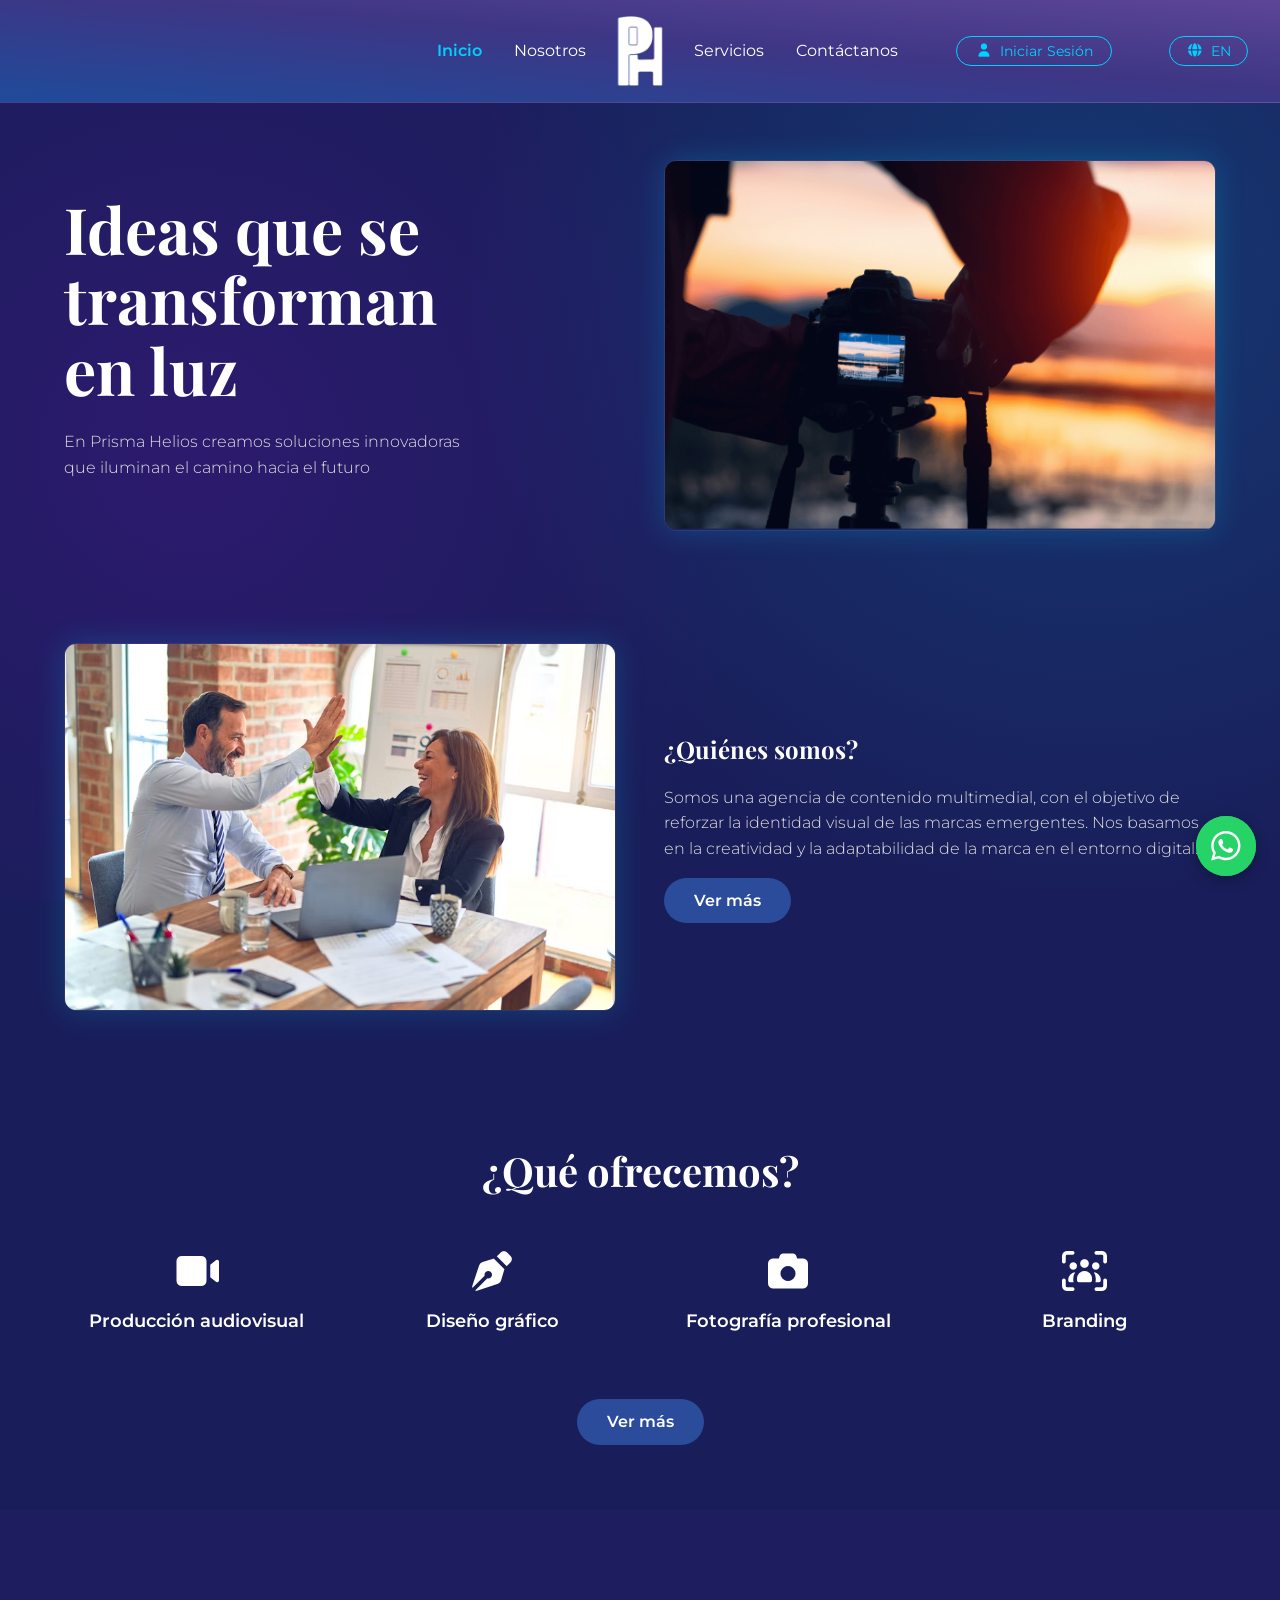
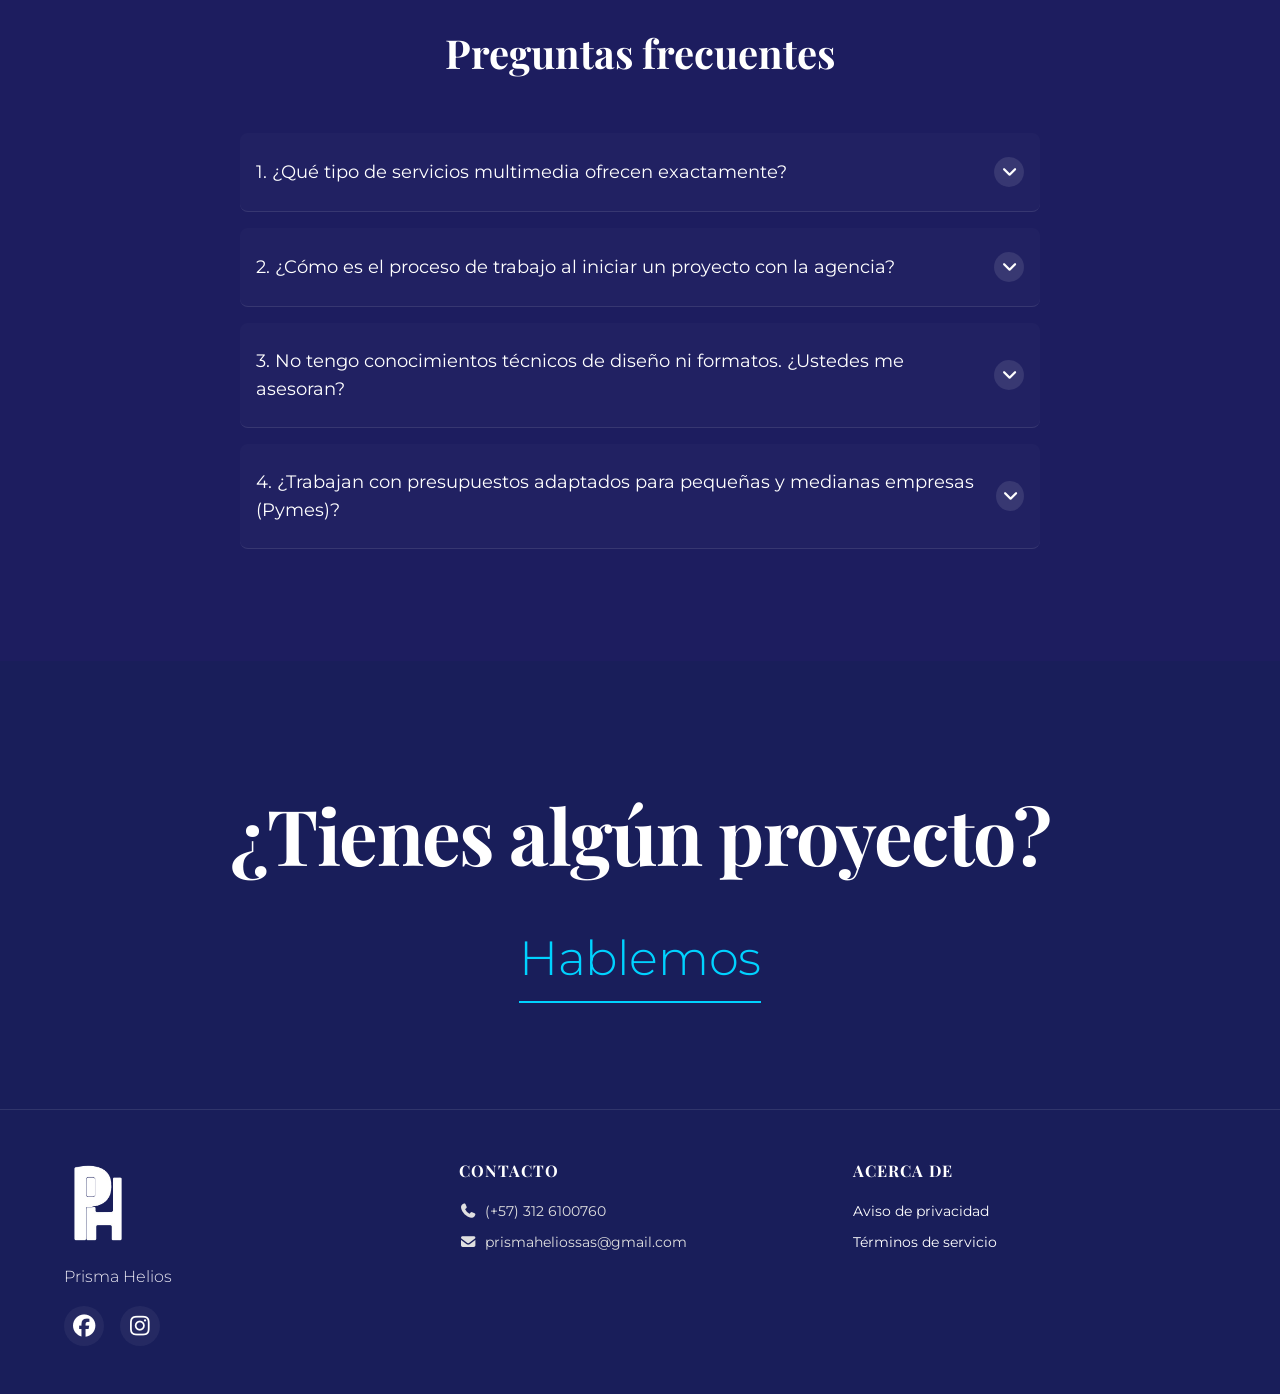
<file: index.html>
<!DOCTYPE html>
<html lang="es">
<head>
    <meta charset="UTF-8">
    <meta name="viewport" content="width=device-width, initial-scale=1.0">
    <title>Prisma Helios | Inicio</title>
        <!-- FAVICON -->
    <link rel="icon" type="image/png" href="logos/LOGO.png" style="width: auto; height: 10px;">
    
    <!-- Google Fonts -->
    <link rel="preconnect" href="https://fonts.googleapis.com">
    <link rel="preconnect" href="https://fonts.gstatic.com" crossorigin>
    <link href="https://fonts.googleapis.com/css2?family=Montserrat:wght@300;400;600&family=Playfair+Display:ital,wght@0,400;0,700;1,400&display=swap" rel="stylesheet">
    
    <!-- FontAwesome para Iconos -->
    <link rel="stylesheet" href="fontawesome/css/all.min.css">

    <!-- En un entorno real, enlaza tu styles.css global aquí. Para este paso, incluyo los estilos directamente -->
    <style>

@font-face {
    font-family: 'Montserrat';
    src: url('fonts/Montserrat/static/Montserrat-Regular.ttf') format('truetype');
    font-weight: 400;
    font-style: normal;
    font-display: swap;
}

@font-face {
    font-family: 'Montserrat';
    src: url('fonts/Montserrat/static/Montserrat-Bold.ttf') format('truetype');
    font-weight: 700;
    font-style: normal;
    font-display: swap;
}

@font-face {
    font-family: 'Montserrat';
    src: url('fonts/Montserrat/static/Montserrat-SemiBold.ttf') format('truetype');
    font-weight: 600;
    font-style: normal;
    font-display: swap;
}

@font-face {
    font-family: 'Playfair Display';
    src: url('fonts/Playfair_Display/static/PlayfairDisplay-Regular.ttf') format('truetype');
    font-weight: 400;
    font-style: normal;
    font-display: swap;
}

@font-face {
    font-family: 'Playfair Display';
    src: url('fonts/Playfair_Display/static/PlayfairDisplay-Bold.ttf') format('truetype');
    font-weight: 700;
    font-style: normal;
    font-display: swap;
}

@font-face {
    font-family: 'Playfair Display';
    src: url('fonts/Playfair_Display/static/PlayfairDisplay-Black.ttf') format('truetype');
    font-weight: 900;
    font-style: normal;
    font-display: swap;
} 


        /* === IMPORTACIÓN DEL PASO 1 (Resumen para que funcione el archivo) === */
        :root {
            --color-bg-dark: #191e5a;
            --color-primary: #182C61;
            --color-secondary: #4A148C;
            --color-accent: #00D2FF;
            --color-button: #2B4C9B; /* Azul del botón de los mockups */
            --color-text-main: #FFFFFF;
            --color-text-muted: #E0E0E0;
            --font-headings: 'Playfair Display', serif;
            --font-body: 'Montserrat', sans-serif;
            --transition-smooth: all 0.3s ease-in-out;
        }

        *, *::before, *::after { margin: 0; padding: 0; box-sizing: border-box; }
        html { scroll-behavior: smooth; }
        body {
            font-family: var(--font-body);
            background-color: var(--color-bg-dark);
            color: var(--color-text-main);
            line-height: 1.6;
            overflow-x: hidden;
            /* Fondo base con líneas y gradientes inspirados en el mockup */
            background-image: 
                radial-gradient(circle at 15% 50%, rgba(74, 20, 140, 0.4), transparent 50%),
                radial-gradient(circle at 85% 30%, rgba(0, 210, 255, 0.15), transparent 50%);
            background-attachment: fixed;
        }
        h1, h2, h3 { font-family: var(--font-headings); font-weight: 700; color: var(--color-text-main); margin-bottom: 1rem; }
        p { color: var(--color-text-muted); margin-bottom: 1rem; font-weight: 300; }
        a { text-decoration: none; color: var(--color-text-main); transition: var(--transition-smooth); }
        img { max-width: 100%; height: auto; border-radius: 12px; display: block; }
        .container { width: 100%; max-width: 1200px; margin: 0 auto; padding: 0 1.5rem; }
        
        .btn {
            display: inline-block;
            background-color: var(--color-button);
            color: var(--color-text-main);
            padding: 10px 30px;
            border-radius: 30px;
            font-family: var(--font-body);
            font-weight: 600;
            border: none;
            cursor: pointer;
            transition: var(--transition-smooth);
        }
        .btn:hover { background-color: var(--color-accent); color: var(--color-bg-dark); transform: translateY(-2px); }

        /* ===================================================================
           HEADER Y NAVEGACIÓN
           -------------------------------------------------------------------
           Estructura:
             .nav-container  -> flex, centra SIEMPRE a .nav-links (logo+enlaces)
             .nav-links      -> único elemento dentro del flex -> queda centrado
             .header-auth    -> position:absolute, anclado a la esquina derecha
                                 del header. Al estar fuera del flujo del flex,
                                 su ancho (botón corto vs. "Bienvenido, correo...")
                                 nunca desplaza ni descentra el logo.
        =================================================================== */
        header {
            position: fixed;
            top: 0; left: 0; width: 100%;
            background: linear-gradient(
                to top right,    
            #1F4B9A 0%,
            #3D3685 55%,
            #5D4596 100%
            );
            backdrop-filter: blur(10px);
            z-index: 1000;
            padding: 1rem 0;
            border-bottom: 1px solid rgba(255,255,255,0.05);
        }

        .nav-container {
            display: flex;
            justify-content: center;
            align-items: center;
            position: relative;
            min-height: 70px; /* ancla de referencia para .header-auth */
        }

.nav-links {
    position: absolute;
    left: 50%;
    transform: translateX(-50%);
    display: grid;
    grid-template-columns: 1fr auto 1fr; /* izquierda | logo | derecha */
    align-items: center;
    gap: 2rem;
    width: max-content; /* evita que el grid se estire de más */
}

.nav-group {
    display: flex;
    gap: 2rem;
    align-items: center;
}

/* El grupo izquierdo alineado hacia el logo (derecha) */
.nav-links .nav-group:first-child {
    justify-content: flex-end;
}

/* El grupo derecho alineado hacia el logo (izquierda) */
.nav-links .nav-group:last-child {
    justify-content: flex-start;
}

        .nav-links a:hover { color: var(--color-accent); }
        .nav-links a.active { color: var(--color-accent); font-weight: 600; }

        .menu-toggle { display: none; font-size: 1.5rem; cursor: pointer; color: var(--color-text-main); background: none; border: none; }

        /* ================= LOGO CON EFECTO ZOOM Y DESTELLO ================= */
/* Estilos para el contenedor del logo (el enlace) */
.logo { 
    display: inline-block;
    cursor: pointer;
    user-select: none;
   
    transition: transform 0.4s cubic-bezier(0.175, 0.885, 0.32, 1.275);
}


.logo img {
    border-radius: 0px !important;
    clip-path: none !important;
    object-fit: contain;
}

/* Efecto Zoom al pasar el mouse */
.logo:hover {
    transform: scale(1.35) rotate(-2deg);
    
    filter: 
        drop-shadow(0 0 8px rgba(0, 210, 255, 0.8))
        drop-shadow(0 0 15px rgba(74, 20, 140, 0.6));
}

/* Efecto al hacer clic */
.logo:active { 
    transform: scale(1.15); 
}

        /* Botón Iniciar Sesión en Navbar */
        .btn-login-nav {
            background-color: transparent;
            border: 1px solid var(--color-accent);
            color: var(--color-accent);
            padding: 6px 18px;
            border-radius: 20px;
            font-size: 0.85rem;
            font-family: var(--font-body);
            cursor: pointer;
            transition: var(--transition-smooth);
            display: flex;
            align-items: center;
            gap: 8px;
            white-space: nowrap;
        }
        .btn-login-nav:hover {
            background-color: var(--color-accent);
            color: var(--color-bg-dark);
        }

        /* Indicador de usuario registrado */
        .user-profile-badge {
            display: flex;
            align-items: center;
            gap: 10px;
            background: rgba(255, 255, 255, 0.08);
            padding: 6px 14px;
            border-radius: 20px;
            border: 1px solid rgba(0, 210, 255, 0.3);
            font-size: 0.85rem;
            white-space: nowrap;
            .btn-logout {
            background: none;
            border: none;
            color: var(--color-text-muted);
            cursor: pointer;
            font-size: 1rem;
            display: flex;
            align-items: center;
            transition: var(--transition-smooth);
        }
        .btn-logout:hover { color: #ff8080; }
        }
        .user-profile-badge i { color: var(--color-accent); font-size: 1.1rem; }

        /* Contenedor de autenticación anclado a la esquina */
        .header-auth {
            position: absolute;
            right: 10.5rem;
            top: 50%;
            transform: translateY(-50%);
            z-index: 10;
        }

        @media (max-width: 768px) {
            .menu-toggle { display: block; }
            .nav-links {
                position: absolute; top: 100%; left: 0; width: 100%;
                background: var(--color-primary);
                flex-direction: column; gap: 0;
                max-height: 0; overflow: hidden; transition: max-height 0.3s ease-in-out;
            }
            .nav-links.active { max-height: 400px; padding-bottom: 1rem; }
            .nav-group { flex-direction: column; width: 100%; gap: 0; text-align: center; }
            .nav-group a { display: block; padding: 1rem; border-bottom: 1px solid rgba(255,255,255,0.1); width: 100%; }
            .logo { flex-grow: 1; text-align: left; }
            .header-auth { right: 5.5rem; }
            .btn-login-nav span.login-text { display: none; }
        }

        /* Espaciador para el header fijo */
        main { margin-top: 160px; }
        section { padding: 7rem 0; }

        /* 1. Hero Section */
        #inicio { margin-bottom: 7rem; }
        .hero-grid { display: grid; grid-template-columns: 1fr 1fr; gap: 3rem; align-items: center; }
        .hero-title { font-size: clamp(2.5rem, 5vw, 4rem); font-style: serif; line-height: 1.1; margin-bottom: 1.5rem; }
        .hero-img { box-shadow: 0 0 30px rgba(0, 212, 255, 0.2); border: 1px solid rgba(255, 255, 255, 0.1); }
        
        @media (max-width: 768px) { .hero-grid { grid-template-columns: 1fr; text-align: center; } }

        /* 2. Nosotros Teaser */
        .about-grid { display: grid; grid-template-columns: 1fr 1fr; gap: 3rem; align-items: center; }
        .about-text h2 { font-size: 2.5rem; }
        @media (max-width: 768px) { 
            .about-grid { grid-template-columns: 1fr; text-align: center; } 
            .about-img-container { order: -1; }
        }

        #nosotros-teaser{ margin-bottom: 8rem; }

        /* 3. Servicios Teaser */
        #servicio-teaser { padding-top: 4rem; }
        .services-section { text-align: center; }
        .services-section h2 { font-size: 2.5rem; margin-bottom: 3rem; }
        .services-grid { 
            display: grid; grid-template-columns: repeat(auto-fit, minmax(200px, 1fr)); 
            gap: 2rem; margin-bottom: 3rem; 
        }
        .service-item i { font-size: 2.5rem; margin-bottom: 1rem; color: var(--color-text-main); }
        .service-item h3 { font-family: var(--font-body); font-size: 1.1rem; font-weight: 600; }
        #servicios-teaser{ margin-bottom: 4rem; }

        /* === PREGUNTAS FRECUENTES (FAQ) === */
        .faq-section { background: rgba(74, 20, 140, 0.1); text-align: center; padding-bottom: 6rem; }
        .faq-section h2 { font-size: 2.5rem; margin-bottom: 3rem; }
        .faq-container { max-width: 800px; margin: 0 auto; text-align: left; }
        details {
            background: rgba(255, 255, 255, 0.02);
            margin-bottom: 1rem;
            border-bottom: 1px solid rgba(255,255,255,0.1);
            border-radius: 8px;
            transition: background 0.3s ease, border-color 0.3s ease;
            overflow: hidden;
        }
        details:hover {
            background: rgba(0, 210, 255, 0.05);
            border-bottom-color: var(--color-accent);
        }
        summary {
            padding: 1.5rem 1rem; font-size: 1.1rem; font-weight: 400; cursor: pointer;
            list-style: none; display: flex; justify-content: space-between; align-items: center;
            transition: color 0.3s ease;
        }
        summary:hover { color: var(--color-accent); }
        summary::-webkit-details-marker { display: none; }
    summary::after {
        content: '\f107';
        font-family: 'Font Awesome 6 Free', 'FontAwesome';
        font-weight: 900;
        background-color: rgba(255,255,255,0.1); 
        border-radius: 50%;
        width: 30px; 
        height: 30px; 
        display: flex; 
        align-items: center; 
        justify-content: center;
        transition: transform 0.3s ease, background-color 0.3s ease;
    }
        details[open] summary::after { 
            transform: rotate(180deg); 
            background-color: var(--color-accent);
            color: var(--color-bg-dark);
        }
        .faq-content { 
            padding: 0 1rem 1.5rem 1rem; 
            color: var(--color-text-muted); 
            font-size: 0.95rem;
            animation: fadeIn 0.4s ease-in-out;
        }
        @keyframes fadeIn {
            from { opacity: 0; transform: translateY(-5px); }
            to { opacity: 1; transform: translateY(0); }
        }

        /* 5. Formulario de Contacto */
        .contact-section { display: flex; justify-content: center; padding: 4rem 0 6rem 0; }
        .contact-card {
            background-color: #244186;
            border-radius: 16px; padding: 3rem; width: 100%; max-width: 600px;
            box-shadow: 0 15px 35px rgba(0,0,0,0.3);
        }
        .contact-card h2 { font-size: 2rem; margin-bottom: 2rem; text-transform: uppercase; letter-spacing: 1px; }
        .form-row { display: grid; grid-template-columns: 1fr 1fr; gap: 1.5rem; margin-bottom: 1.5rem; }
        .form-group { display: flex; flex-direction: column; text-align: left; }
        .form-group label { font-size: 0.85rem; margin-bottom: 0.5rem; font-weight: 600; }
        .form-group input, .form-group textarea {
            padding: 12px; border-radius: 8px; border: none; background: #F5F4F0;
            font-family: var(--font-body); font-size: 1rem; color: #333; outline: none;
        }
        .form-group textarea { resize: vertical; min-height: 100px; }
        .btn-submit { background-color: #2196F3; width: 100%; max-width: 200px; margin-top: 1rem; border-radius: 30px; padding: 12px; border: none; color: white; font-weight: bold; cursor: pointer;}
        .btn-submit:hover { background-color: var(--color-accent); }

        @media (max-width: 600px) { .form-row { grid-template-columns: 1fr; gap: 1rem;} .contact-card { padding: 1.5rem; } }

        /* === FOOTER === */
        footer { border-top: 1px solid rgba(255,255,255,0.1); padding: 3rem 0; font-size: 0.9rem; }
        .footer-grid { display: grid; grid-template-columns: 1fr 1fr 1fr; gap: 2rem; align-items: start; }
        .footer-logo { font-family: var(--font-headings); font-size: 2.5rem; font-weight: bold; line-height: 1; margin-bottom: 1rem; }
        .social-links { display: flex; gap: 1rem; font-size: 1.4rem; }
        .social-links a {
            display: inline-flex;
            align-items: center;
            justify-content: center;
            width: 40px;
            height: 40px;
            border-radius: 50%;
            background: rgba(255, 255, 255, 0.05);
            transition: var(--transition-smooth);
        }
        .social-links a:hover {
            transform: scale(1.2) translateY(-3px);
            color: var(--color-accent);
            background: rgba(0, 210, 255, 0.15);
            box-shadow: 0 0 15px rgba(0, 210, 255, 0.4);
        }

        .footer-column h4 { margin-bottom: 1rem; font-size: 1rem; text-transform: uppercase; letter-spacing: 1px; font-family: var(--font-headings); }
        .footer-column ul { display: flex; flex-direction: column; gap: 0.5rem; }
        .footer-column ul li { display: flex; align-items: center; gap: 0.5rem; color: var(--color-text-muted); }
        
        @media (max-width: 768px) { .footer-grid { grid-template-columns: 1fr; text-align: center; gap: 3rem;} .social-links, .footer-column ul li { justify-content: center; } }
    
        /* === MODAL LOGIN === */
        .modal-overlay {
            position: fixed;
            top: 0; left: 0; width: 100%; height: 100%;
            background: rgba(7, 9, 29, 0.85);
            backdrop-filter: blur(8px);
            display: flex; justify-content: center; align-items: center;
            z-index: 2000;
            opacity: 0; pointer-events: none;
            transition: opacity 0.3s ease;
        }
        .modal-overlay.active { opacity: 1; pointer-events: all; }
        .modal-card {
            background: #182C61;
            border: 1px solid rgba(0, 210, 255, 0.3);
            border-radius: 16px;
            padding: 2.5rem;
            width: 90%; max-width: 400px;
            box-shadow: 0 10px 30px rgba(0,0,0,0.5);
            position: relative;
        }
        .modal-card h3 { text-align: center; margin-bottom: 1.5rem; font-size: 1.8rem; }
        .modal-card input {
            width: 100%; padding: 12px; margin-bottom: 1rem;
            border-radius: 8px; border: none; background: #F5F4F0;
            font-family: var(--font-body); outline: none;
        }
        .modal-actions { display: flex; flex-direction: column; gap: 0.8rem; margin-top: 1rem; }
        .btn-modal-submit { background: var(--color-accent); color: var(--color-bg-dark); font-weight: bold; border: none; padding: 12px; border-radius: 25px; cursor: pointer; }
        
        .login-error-box {
            display: none;
            background: rgba(255, 75, 75, 0.15);
            border: 1px solid #ff4b4b;
            color: #ff8080;
            padding: 1rem;
            border-radius: 8px;
            font-size: 0.85rem;
            text-align: center;
            margin-top: 1rem;
        }
        .error-options { display: flex; flex-direction: column; gap: 0.5rem; margin-top: 0.8rem; }
        .error-btn {
            background: transparent;
            border: 1px solid rgba(255,255,255,0.2);
            color: var(--color-text-main);
            padding: 6px 10px;
            border-radius: 6px;
            font-size: 0.8rem;
            cursor: pointer;
            transition: var(--transition-smooth);
        }
        .error-btn:hover { background: rgba(255,255,255,0.1); }
    
        /* === CTA "¿TIENES UNA IDEA?" (estilo outro de Cuberto) === */
                .cta-idea-section {
                    position: relative;
                    display: flex;
                    flex-direction: column;
                    align-items: center;
                    justify-content: center;
                    text-align: center;
                    height: 28rem;
                    color: var(--color-text-main);
                    background: (#244186);
                    overflow: hidden;
                    margin-bottom: 0;
                }
                .cta-idea-title {
                    font-family: var(--font-headings);
                    font-size: clamp(2.5rem, 6vw, 5rem);
                    letter-spacing: -0.02em;
                    margin-bottom: 1.5rem;
                }
                .cta-idea-link {
                    position: relative;
                    display: inline-block;
                    font-family: var(--font-body);
                    font-weight: 300;
                    font-size: clamp(1.8rem, 5vw, 3rem);
                    letter-spacing: -0.01em;
                    text-decoration: none;
                    color: var(--color-accent);
                }
                .cta-idea-link:after {
                    content: "";
                    position: absolute;
                    left: 0;
                    right: 0;
                    bottom: -6px;
                    border-top: 2px solid currentColor;
                    transition: transform 0.4s ease;
                }
                .cta-idea-link:hover:after {
                    transform: scaleX(0);
                }

/* === OVERLAY DE PANTALLA COMPLETA === */
.page-transition-overlay {
    position: fixed;
    top: 0;
    left: 0;
    width: 100vw;       /* 100% del ancho de la ventana */
    height: 100vh;      /* 100% del alto de la ventana */
    background: linear-gradient(135deg, #29498dff, #462e73ff); /* Tu color institucional para evitar parpadeos */
    z-index: 9999;      /* Asegura que quede por encima de todo */
    opacity: 0;
    pointer-events: none;
    transition: opacity 0.4s ease-in-out;
    
    /* Centrado flexbox por seguridad */
    display: flex;
    justify-content: center;
    align-items: center;
    overflow: hidden;   /* Evita barras de desplazamiento */
}

/* Estado activo cuando inicia la animación */
.page-transition-overlay.active {
    opacity: 1;
    pointer-events: all;
}

/* Contenedor interno al 100% */
.transition-content {
    width: 100%;
    height: 100%;
    display: flex;
    justify-content: center;
    align-items: center;
    background-color: #0d3589, #351F65;  /*  Asigna el mismo tono al fondo del contenedor */
}

.transition-content video {
    width: auto;
    height: 100%;
    object-fit: contain; /* Utiliza contain si deseas mantener la relación de aspecto sin recortes */
    object-position: center;
    background-color: #0d3589, #351F65; /*  Elimina cualquier fondo por defecto del elemento video */
}



        /* === BOTÓN DE IDIOMA (ES / EN) ===
           Anclado a la derecha del header con position:absolute (igual que .header-auth),
           por eso no desplaza el logo, los enlaces ni el botón de sesión. */
        .lang-switch { position: absolute; right: 2rem; top: 50%; transform: translateY(-50%); z-index: 10; }
        .btn-lang {
            background-color: transparent;
            border: 1px solid var(--color-accent);
            color: var(--color-accent);
            padding: 6px 16px;
            border-radius: 20px;
            font-size: 0.85rem;
            font-family: var(--font-body);
            cursor: pointer;
            transition: var(--transition-smooth);
            display: flex;
            align-items: center;
            gap: 8px;
            white-space: nowrap;
        }
        .btn-lang:hover { background-color: var(--color-accent); color: var(--color-bg-dark); }
        @media (max-width: 768px) {
            .lang-switch { right: 1rem; }
            .btn-lang { padding: 6px 12px; }
        }


        /* =========================================================
           AJUSTES RESPONSIVOS PRISMA HELIOS — TABLETS Y MÓVILES
           Solo actúan por debajo de 992px; escritorio sin cambios.
        ========================================================= */
        @media (max-width: 992px) {
            .container { width: 100%; padding-left: 1.5rem; padding-right: 1.5rem; }
            .hero-grid, .about-grid { gap: 2rem; }
            .hero-grid > *, .about-grid > *, .contact-card { min-width: 0; }
            .hero-img, .about-img-container img { width: 100%; height: auto; object-fit: cover; }
            .services-grid { grid-template-columns: repeat(2, minmax(0, 1fr)); }
            .faq-container { width: 100%; }
        }

        @media (max-width: 768px) {
            /* Cabecera alineada como en Servicios y Contacto */
            header { padding: .65rem 0; }
            .nav-container { min-height: 56px; width: 100%; padding-left: 1rem; padding-right: 1rem; }
            .menu-toggle {
                display: block;
                position: absolute;
                left: 50%;
                top: 50%;
                transform: translate(-50%, -50%);
                z-index: 12;
                padding: .25rem;
                line-height: 1;
                font-size: 1.8rem;
            }
            .nav-links {
                position: absolute;
                top: calc(100% + .65rem);
                left: 0;
                right: 0;
                transform: none;
                width: 100%;
                max-height: 0;
                display: flex;
                flex-direction: column;
                align-items: stretch;
                gap: 0;
                overflow: hidden;
                background: var(--color-primary);
                border-radius: 0 0 12px 12px;
                box-shadow: 0 12px 25px rgba(0,0,0,.25);
                z-index: 11;
                transition: max-height .3s ease-in-out;
            }
            .nav-links.active { max-height: 360px; padding-bottom: .5rem; }
            .nav-group { display: flex; flex-direction: column; align-items: stretch; width: 100%; gap: 0; text-align: center; }
            .nav-group a { display: block; width: 100%; padding: .85rem 1rem; border-bottom: 1px solid rgba(255,255,255,.1); }
            .nav-links .logo { display: none; }
            .header-auth { top: 50%; right: 6.6rem; transform: translateY(-50%); z-index: 13; }
            .btn-login-nav { min-width: 48px; min-height: 42px; justify-content: center; padding: 6px 12px; }
            .btn-login-nav span.login-text { display: none; }
            .user-profile-badge { padding: 6px 10px; }
            .lang-switch { top: 50%; right: .8rem; transform: translateY(-50%); z-index: 13; }
            .btn-lang { min-height: 42px; padding: 6px 12px; gap: 7px; }

            /* Contenido principal: sin desbordamientos ni espacios excesivos */
            main { margin-top: 112px; padding-bottom: 2rem; }
            section { padding: 3.5rem 0; }
            #inicio { margin-bottom: 2rem; }
            .hero-grid { grid-template-columns: minmax(0, 1fr); gap: 1.75rem; text-align: center; }
            .hero-title { font-size: clamp(2.2rem, 8vw, 3.4rem); line-height: 1.12; overflow-wrap: anywhere; }
            .hero-grid > div, .about-grid > div { min-width: 0; }
            .hero-img { max-width: 100%; }
            .about-grid { grid-template-columns: minmax(0, 1fr); gap: 1.5rem; text-align: center; }
            .about-text h2, .services-section h2, .faq-section h2 { font-size: clamp(1.7rem, 6vw, 2.3rem); }
            .about-img-container { order: -1; }
            #nosotros-teaser { margin-bottom: 2rem; }
            #servicio-teaser { padding-top: 2rem; }
            .services-grid { grid-template-columns: minmax(0, 1fr); gap: 1.25rem; }
            .summary, .faq-container, .faq-content { min-width: 0; }
            summary { gap: .75rem; padding: 1rem .75rem; font-size: 1rem; text-align: left; }
            .faq-content { overflow-wrap: anywhere; }
            .contact-section { padding: 2.5rem 0 3rem; }
            .contact-card { padding: 1.5rem; }
            .contact-card h2 { font-size: 1.6rem; }

            /* Pie de página centrado, como en Servicios/Contacto */
            footer { padding: 2.5rem 0; }
            .footer-grid { grid-template-columns: minmax(0, 1fr); gap: 2rem; text-align: center; }
            .footer-column { width: 100%; min-width: 0; display: flex; flex-direction: column; align-items: center; }
            .footer-logo { display: flex; justify-content: center; align-items: center; width: 100%; margin-bottom: .75rem; }
            .footer-logo img { width: auto; max-width: min(180px, 55vw); height: auto !important; max-height: 90px; object-fit: contain; margin: 0 auto; }
            .social-links { justify-content: center; align-items: center; flex-wrap: wrap; }
            .footer-column ul { width: 100%; list-style: none; align-items: center; padding: 0; }
            .footer-column ul li { display: flex; justify-content: center; align-items: flex-start; gap: .55rem; width: 100%; text-align: center; overflow-wrap: anywhere; }
            .footer-column ul li a { overflow-wrap: anywhere; }
        }

        @media (max-width: 480px) {
            .container { padding-left: 1rem; padding-right: 1rem; }
            .nav-container { padding-left: .75rem; padding-right: .75rem; }
            .header-auth { right: 6rem; }
            .lang-switch { right: .65rem; }
            .btn-lang { padding: 6px 10px; font-size: .8rem; }
            main { margin-top: 104px; }
            section { padding: 2.75rem 0; }
            .hero-title { font-size: clamp(2rem, 9vw, 2.8rem); }
            .contact-card { padding: 1.2rem; }
            .footer-grid { gap: 1.75rem; }
            .footer-column ul li { font-size: .9rem; }
        }

    

        /* =========================================================
           HEADER RESPONSIVO — MISMO DISEÑO QUE SERVICIOS
           Solo modifica tabletas y móviles; escritorio permanece intacto.
        ========================================================= */
        @media (max-width: 768px) {
            header {
                padding: 1rem 0;
            }

            .nav-container {
                position: relative;
                width: 100%;
                min-height: 70px;
                padding-left: 1rem;
                padding-right: 1rem;
            }

            .menu-toggle {
                display: block;
                position: absolute;
                left: 50%;
                top: 50%;
                transform: translate(-50%, -50%);
                z-index: 14;
                padding: .25rem;
                line-height: 1;
                font-size: 1.8rem;
            }

            /* Menú desplegable en tres columnas: enlaces | logo | enlaces */
            .nav-links {
                position: absolute;
                top: 100%;
                left: 50%;
                right: auto;
                transform: translateX(-50%);
                width: calc(100% - 2rem);
                max-width: 520px;
                display: grid;
                grid-template-columns: minmax(0, 1fr) auto minmax(0, 1fr);
                align-items: center;
                gap: .5rem;
                max-height: 0;
                padding: 0 .5rem;
                overflow: hidden;
                background: var(--color-primary);
                border-radius: 0 0 12px 12px;
                box-shadow: 0 12px 25px rgba(0,0,0,.25);
                z-index: 13;
                transition: max-height .3s ease-in-out, padding .3s ease-in-out;
            }

            .nav-links.active {
                max-height: 190px;
                padding: .45rem .5rem .6rem;
            }

            .nav-group {
                display: flex;
                flex-direction: column;
                align-items: stretch;
                justify-content: center;
                width: 100%;
                min-width: 0;
                gap: 0;
                text-align: center;
            }

            .nav-group a {
                display: flex;
                justify-content: center;
                align-items: center;
                min-height: 60px;
                width: 100%;
                padding: .65rem .25rem;
                border-bottom: 1px solid rgba(255,255,255,.1);
                font-size: clamp(.82rem, 2.8vw, 1.05rem);
                line-height: 1.25;
                overflow-wrap: anywhere;
            }

            .nav-links .logo {
                display: flex;
                align-items: center;
                justify-content: center;
                flex: 0 0 auto;
                width: auto;
                text-align: center;
            }

            .nav-links .logo img {
                width: auto !important;
                height: 70px !important;
                max-width: 64px;
                object-fit: contain;
            }

            .header-auth {
                top: 50%;
                right: 6.5rem;
                transform: translateY(-50%);
                z-index: 15;
            }

            .btn-login-nav {
                display: flex;
                justify-content: center;
                align-items: center;
                min-width: 62px;
                min-height: 42px;
                padding: 6px 12px;
            }

            .btn-login-nav span.login-text {
                display: none;
            }

            .user-profile-badge {
                padding: 6px 9px;
                max-width: 120px;
                overflow: hidden;
            }

            .lang-switch {
                top: 50%;
                right: .8rem;
                transform: translateY(-50%);
                z-index: 15;
            }

            .btn-lang {
                min-height: 42px;
                padding: 6px 12px;
                gap: 7px;
            }
        }

        @media (max-width: 480px) {
            .nav-container {
                padding-left: .75rem;
                padding-right: .75rem;
            }

            .header-auth {
                right: 6rem;
            }

            .lang-switch {
                right: .65rem;
            }

            .btn-lang {
                padding: 6px 10px;
                font-size: .8rem;
            }

            .nav-links {
                width: calc(100% - 1rem);
                gap: .2rem;
                padding-left: .25rem;
                padding-right: .25rem;
            }

            .nav-links.active {
                padding: .35rem .25rem .5rem;
            }

            .nav-links .logo img {
                height: 58px !important;
                max-width: 52px;
            }

            .nav-group a {
                min-height: 56px;
                font-size: clamp(.75rem, 3.2vw, .9rem);
            }
        }

        /* ---------- Variables del botón (ajusta aquí sin tocar el resto) ---------- */
        :root {
            --wa-color:        #25D366;  /* Verde oficial de WhatsApp */
            --wa-color-hover:  #1EBE5A;  /* Verde un poco más oscuro al pasar el cursor */
            --wa-size:         60px;     /* Diámetro del botón en escritorio */
            --wa-offset:       24px;     /* Margen respecto al borde inferior y derecho */
            --wa-z-index:      1500;     /* Ver nota de capas más abajo */
        }
 
        /* ---------- Botón flotante ---------- */
        .wa-float {
            /* Posición fija en la esquina inferior derecha.
               env(safe-area-inset-*) evita que lo tape la barra del
               sistema en iPhone / móviles con "notch" o gestos. */
            position: fixed;
            right:  calc(var(--wa-offset) + env(safe-area-inset-right, 0px));
            bottom: calc(var(--wa-offset) + env(safe-area-inset-bottom, 0px));
 
            /* Capas del sitio: header = 1000, modal de login = 2000,
               modal de servicios = 3000, transición de página = 9999.
               1500 deja el botón sobre el header y el contenido, pero
               por debajo de los modales y de la transición entre páginas. */
            z-index: var(--wa-z-index);
 
            /* Círculo con el icono centrado */
            display: flex;
            align-items: center;
            justify-content: center;
            width:  var(--wa-size);
            height: var(--wa-size);
            border-radius: 50%;
            background: var(--wa-color);
            color: #fff;
            text-decoration: none;
 
            /* Sombra base + transición suave para el hover */
            box-shadow: 0 4px 14px rgba(0, 0, 0, 0.30);
            transition: transform 0.25s ease, box-shadow 0.25s ease, background-color 0.25s ease;
            -webkit-tap-highlight-color: transparent;
        }
 
        /* Icono SVG (hereda el color blanco con currentColor) */
        .wa-float svg {
            width: 56%;
            height: 56%;
            fill: currentColor;
            display: block;
        }
 
        /* ---------- Efecto hover / foco por teclado ---------- */
        .wa-float:hover,
        .wa-float:focus-visible {
            background: var(--wa-color-hover);
            transform: scale(1.1);                          /* Ligero escalado */
            box-shadow: 0 8px 22px rgba(0, 0, 0, 0.40);     /* Sombra más profunda */
        }
        .wa-float:active { transform: scale(0.96); }        /* Feedback al pulsar */
        .wa-float:focus-visible { outline: 3px solid #fff; outline-offset: 3px; }
 
        /* ---------- Anillo pulsante (llama la atención sin ser molesto) ---------- */
        .wa-float::before {
            content: "";
            position: absolute;
            inset: 0;
            border-radius: 50%;
            background: var(--wa-color);
            z-index: -1;                 /* Queda detrás del círculo */
            animation: wa-pulse 2.4s ease-out infinite;
        }
        @keyframes wa-pulse {
            0%   { transform: scale(1);   opacity: 0.55; }
            70%  { transform: scale(1.6); opacity: 0; }
            100% { transform: scale(1.6); opacity: 0; }
        }
 
        /* ---------- Etiqueta "¿Necesitas ayuda?" (solo en dispositivos con cursor) ---------- */
        .wa-float__label {
            position: absolute;
            right: calc(100% + 12px);    /* A la izquierda del botón */
            top: 50%;
            transform: translateY(-50%) translateX(8px);
            padding: 8px 14px;
            border-radius: 8px;
            background: #fff;
            color: #1b1b1b;
            font: 600 0.85rem/1 'Montserrat', system-ui, sans-serif;
            white-space: nowrap;
            box-shadow: 0 4px 14px rgba(0, 0, 0, 0.20);
            opacity: 0;
            pointer-events: none;
            transition: opacity 0.25s ease, transform 0.25s ease;
        }
        @media (hover: hover) {
            .wa-float:hover .wa-float__label,
            .wa-float:focus-visible .wa-float__label {
                opacity: 1;
                transform: translateY(-50%) translateX(0);
            }
        }
 
        /* ---------- Responsive ---------- */
        /* Tablets */
        @media (max-width: 1024px) {
            :root { --wa-size: 56px; --wa-offset: 20px; }
        }
        /* Móviles: más pequeño y más cerca del borde para no tapar contenido */
        @media (max-width: 600px) {
            :root { --wa-size: 52px; --wa-offset: 16px; }
            .wa-float__label { display: none; }
        }
 
        /* Respeta a quien tiene desactivadas las animaciones en su sistema */
        @media (prefers-reduced-motion: reduce) {
            .wa-float, .wa-float__label { transition: none; }
            .wa-float::before { animation: none; display: none; }
        }
 
        /* No imprimir el botón */
        @media print { .wa-float { display: none; } }


    </style>
</head>
<body>

    <!-- OVERLAY DE TRANSICIÓN ANIMADA -->
    <div id="page-transition" class="page-transition-overlay">
        <div class="transition-content">
            <!-- OPCIÓN A: Si tu animación es un video con canal alfa o MP4/WebM -->
            <video id="transition-video" src="animacion/videoproyect.mp4" muted playsinline></video>

            <!-- OPCIÓN B: Si es un loader/SVG animado en CSS -->
            <!-- <div class="star-loader"></div> -->
        </div>
    </div>

    <!-- ================= HEADER ================= -->
    <header>
        <div class="container nav-container">
            <!-- Botón Menú Móvil -->
            <button class="menu-toggle" id="mobile-menu-btn" aria-label="Abrir menú" data-i18n-aria-label="nav.menu">
                <i class="fa-solid fa-bars"></i>
            </button>

            <!-- Logo + enlaces: único elemento dentro del flex centrado -->
            <nav class="nav-links" id="nav-links">
                <div class="nav-group">
                    <a data-i18n="nav.home" href="index.html" class="active">Inicio</a>
                    <a data-i18n="nav.about" href="Nosotros.html">Nosotros</a>
                </div>
                <a href="index.html" title="Ir al Inicio" data-i18n-title="nav.logoTitle" class="logo">
                    <img src="logos/Logosinfondo5.png" alt="" style="width: auto;height: 70px; display: block;">
                </a>
                <div class="nav-group">
                    <a data-i18n="nav.services" href="Servicios.html">Servicios</a>
                    <a data-i18n="nav.contact" href="Contacto.html">Contáctanos</a>
                </div>
            </nav>
        </div>
        <div class="header-auth" id="auth-container"></div>
        <!-- Botón de idioma ES / EN (fuera del flujo: no mueve el logo ni los enlaces) -->
        <div class="lang-switch">
            <button type="button" class="btn-lang" id="lang-toggle" aria-label="Cambiar idioma / Change language" title="Cambiar idioma / Change language">
                <i class="fa-solid fa-globe"></i> <span id="lang-label">EN</span>
            </button>
        </div>
    </header>

    <main>
        <!-- ================= HERO SECTION ================= -->
        <section id="inicio" class="container">
            <div class="hero-grid">
                <div class="hero-text">
                    <h1 class="hero-title" data-i18n="home.heroTitle">Ideas que se<br>transforman<br>en luz</h1>
                    <p data-i18n="home.heroText">En Prisma Helios  creamos soluciones innovadoras<br>que iluminan el camino hacia el futuro</p>
                </div>
                <div class="hero-img-container">
                    <!-- Placeholder fotográfico -->
                    <img src="imagenes/inicio/camaraatardecer.png" alt="Cámara fotográfica profesional en el atardecer" data-i18n-alt="home.heroAlt" class="hero-img">
                </div>
            </div>
        </section>

        <!-- ================= QUIENES SOMOS ================= -->
        <section id="nosotros-teaser" class="container">
            <div class="about-grid">
                <div class="about-img-container">
                    <img src="imagenes/inicio/inicioquienessomo" alt="Equipo de trabajo en estudio multimedia" data-i18n-alt="home.aboutAlt" class="hero-img">
                </div>
                <div class="about-text">
                    <h1 data-i18n="home.aboutTitle">¿Quiénes somos?</h1>
                    <p data-i18n="home.aboutText">Somos una agencia de contenido multimedial, con el objetivo de reforzar la identidad visual de las marcas emergentes. Nos basamos en la creatividad y la adaptabilidad de la marca en el entorno digital.</p>
                    <a href="Nosotros.html" class="btn" data-i18n="home.more">Ver más</a>
                </div>
            </div>
        </section>

        <!-- ================= SERVICIOS ================= -->
        <section id="servicios-teaser" class="container services-section">
            <h2 data-i18n="home.offerTitle">¿Qué ofrecemos?</h2>
            <div class="services-grid">
                <div class="service-item">
                    <i class="fa-solid fa-video"></i>
                    <h3 data-i18n="home.svcAudio">Producción audiovisual</h3>
                </div>
                <div class="service-item">
                    <i class="fa-solid fa-pen-nib"></i>
                    <h3 data-i18n="home.svcDesign">Diseño gráfico</h3>
                </div>
                <div class="service-item">
                    <i class="fa-solid fa-camera"></i>
                    <h3 data-i18n="home.svcPhoto">Fotografía profesional</h3>
                </div>
                <div class="service-item">
                    <i class="fa-solid fa-users-viewfinder"></i>
                    <h3>Branding</h3>
                </div>
            </div>
            <a href="Servicios.html" class="btn" data-i18n="home.more">Ver más</a>
        </section>

        <!-- ================= PREGUNTAS FRECUENTES ================= -->
        <section id="faq" class="faq-section">
            <div class="container">
                <h2 data-i18n="faq.title">Preguntas frecuentes</h2>
                <div class="faq-container">
                    <details>
                        <summary data-i18n="faq.q1">1. ¿Qué tipo de servicios multimedia ofrecen exactamente?</summary>
                        <div class="faq-content" data-i18n="faq.a1">
                            Ofrecemos un catálogo completo que incluye producción de video, fotografía profesional corporativa, diseño de identidad visual y estrategias de branding digital adaptadas a tu nicho.
                        </div>
                    </details>
                    <details>
                        <summary data-i18n="faq.q2">2. ¿Cómo es el proceso de trabajo al iniciar un proyecto con la agencia?</summary>
                        <div class="faq-content" data-i18n="faq.a2">
                            Comenzamos con una reunión de descubrimiento para entender tus metas. Luego, presentamos una propuesta creativa y un cronograma, seguido de la producción y finalmente la fase de revisión y entrega.
                        </div>
                    </details>
                    <details>
                        <summary data-i18n="faq.q3">3. No tengo conocimientos técnicos de diseño ni formatos. ¿Ustedes me asesoran?</summary>
                        <div class="faq-content" data-i18n="faq.a3">
                            ¡Totalmente! Nuestro equipo de expertos te guiará en cada paso, explicándote los mejores formatos y resoluciones para las plataformas que vayas a utilizar, sin necesidad de que tengas experiencia previa.
                        </div>
                    </details>
                    <details>
                        <summary data-i18n="faq.q4">4. ¿Trabajan con presupuestos adaptados para pequeñas y medianas empresas (Pymes)?</summary>
                        <div class="faq-content" data-i18n="faq.a4">
                            Sí, entendemos el ecosistema de las marcas emergentes y contamos con planes modulares que se ajustan a las necesidades y posibilidades de las Pymes sin sacrificar la calidad profesional.
                        </div>
                    </details>
                </div>
            </div>
        </section>

        <section class="cta-idea-section">
            <h2 class="cta-idea-title" data-i18n="cta.title">¿Tienes algún proyecto?</h2>
            <a href="Contacto.html" class="cta-idea-link" data-i18n="cta.link">Hablemos</a>
        </section>


    <!-- ================= FOOTER ================= -->
    <footer>
        <div class="container footer-grid">
            <div class="footer-column">
                <div class="footer-logo"><img src="logos/Logo-sin-fondo.png" alt="" style="width: auto; height: 90px;"></div>
                <p style="font-size: 1rem; color: #efedf6;">Prisma Helios</p>
                <div class="social-links">
                    <a href="https://www.facebook.com/profile.php?id=61594728850521" target="_blank" rel="noopener noreferrer" aria-label="facebook"><i class="fa-brands fa-facebook"></i></a>
                    <a href="https://www.instagram.com/prismahelios/" target="_blank" rel="noopener noreferrer" aria-label="Instagram"><i class="fa-brands fa-instagram"></i></a>
                </div>
            </div>
            
            <div class="footer-column">
                <h4 data-i18n="footer.contact">CONTACTO</h4>
                <ul>
                    <li><i class="fa-solid fa-phone"></i> (+57) 312 6100760</li>
                    <li><i class="fa-solid fa-envelope"></i> prismaheliossas@gmail.com</li>
                </ul>
            </div>
            
            <div class="footer-column">
                <h4 data-i18n="footer.about">Acerca de</h4>
                <ul>
                    <li><a href="Privacidad.html" data-i18n="footer.privacy">Aviso de privacidad</a></li>
                    <li><a href="Terminos.html" data-i18n="footer.terms">Términos de servicio</a></li>
                </ul>
            </div>
        </div>
    </footer>

        <!-- ================= VENTANA MODAL (LOGIN) ================= -->
    <div class="modal-overlay" id="login-modal">
        <div class="modal-card">
            <h3 data-i18n="auth.title">Iniciar Sesión</h3>
            <form id="login-form">
                <input type="email" id="login-email" placeholder="Correo electrónico" data-i18n-placeholder="auth.email" required>
                <input type="password" id="login-pass" placeholder="Contraseña" data-i18n-placeholder="auth.password" required>
                <div class="modal-actions">
                    <button type="submit" class="btn-modal-submit" data-i18n="auth.submit">Ingresar</button>
                    <button type="button" class="error-btn" id="close-modal-btn" data-i18n="auth.cancel">Cancelar</button>
                </div>
            </form>

            <div class="login-error-box" id="login-error">
                <p><strong data-i18n="auth.notFound">Usuario no registrado</strong></p>
                <div class="error-options">
                    <button type="button" class="error-btn" id="btn-retry" data-i18n="auth.retry">Intentar de nuevo</button>
                    <button type="button" class="error-btn" id="btn-forgot" data-i18n="auth.forgot">¿Olvidó su contraseña?</button>
                    <button type="button" class="error-btn" id="btn-back" data-i18n="auth.back">Regresar</button>
                </div>
            </div>
        </div>
    </div>

        <a id="wa-float"
       class="wa-float"
       href="https://wa.me/"
       target="_blank"
       rel="noopener noreferrer"
       aria-label="Chatea con nosotros por WhatsApp">
        <span class="wa-float__label">¿Necesitas ayuda?</span>
 
        <!-- Icono oficial de WhatsApp (SVG, no depende de librerías externas) -->
        <svg viewBox="0 0 448 512" aria-hidden="true" focusable="false" xmlns="http://www.w3.org/2000/svg">
            <path d="M380.9 97.1C339 55.1 283.2 32 223.9 32c-122.4 0-222 99.6-222 222 0 39.1 10.2 77.3 29.6 111L0 480l117.7-30.9c32.4 17.7 68.9 27 106.1 27h.1c122.3 0 224.1-99.6 224.1-222 0-59.3-25.2-115-67.1-157zm-157 341.6c-33.2 0-65.7-8.9-94-25.7l-6.7-4-69.8 18.3L72 359.2l-4.4-7c-18.5-29.4-28.2-63.3-28.2-98.2 0-101.7 82.8-184.5 184.6-184.5 49.3 0 95.6 19.2 130.4 54.1 34.8 34.9 56.2 81.2 56.1 130.5 0 101.8-84.9 184.6-186.6 184.6zm101.2-138.2c-5.5-2.8-32.8-16.2-37.9-18-5.1-1.9-8.8-2.8-12.5 2.8-3.7 5.6-14.3 18-17.6 21.8-3.2 3.7-6.5 4.2-12 1.4-32.6-16.3-54-29.1-75.5-66-5.7-9.8 5.7-9.1 16.3-30.3 1.8-3.7.9-6.9-.5-9.7-1.4-2.8-12.5-30.1-17.1-41.2-4.5-10.8-9.1-9.3-12.5-9.5-3.2-.2-6.9-.2-10.6-.2-3.7 0-9.7 1.4-14.8 6.9-5.1 5.6-19.4 19-19.4 46.3 0 27.3 19.9 53.7 22.6 57.4 2.8 3.7 39.1 59.7 94.8 83.8 35.2 15.2 49 16.5 66.6 13.9 10.7-1.6 32.8-13.4 37.4-26.4 4.6-13 4.6-24.1 3.2-26.4-1.3-2.5-5-3.9-10.5-6.6z"/>
        </svg>
    </a>

    <!-- ================= JAVAS+CRIPT VANILLA ================= -->
    <script>
        document.addEventListener('DOMContentLoaded', () => {
            // 1. Funcionalidad Menú Hamburguesa
            const menuBtn = document.getElementById('mobile-menu-btn');
            const navLinks = document.getElementById('nav-links');
            const icon = menuBtn.querySelector('i');

            menuBtn.addEventListener('click', () => {
                navLinks.classList.toggle('active');
                if(navLinks.classList.contains('active')) {
                    icon.classList.remove('fa-bars');
                    icon.classList.add('fa-xmark');
                } else {
                    icon.classList.remove('fa-xmark');
                    icon.classList.add('fa-bars');
                }
            });

            // === AUTENTICACIÓN CON PERSISTENCIA (localStorage) ===
const usuariosRegistrados = [
    { correo: "estudiante@prisma.com", pass: "12345" },
    { correo: "admin@prisma.com", pass: "admin2026" },
    { correo: "cliente@empresa.com", pass: "prisma123" }
];

const loginModal = document.getElementById('login-modal');
const closeLoginBtn = document.getElementById('close-modal-btn');
const loginForm = document.getElementById('login-form');
const loginEmailInput = document.getElementById('login-email');
const loginPassInput = document.getElementById('login-pass');
const loginErrorBox = document.getElementById('login-error');
const authContainer = document.getElementById('auth-container');

function resetLoginForm() {
    loginForm.reset();
    loginErrorBox.style.display = 'none';
}

function renderAuthUI() {
    const sesion = JSON.parse(localStorage.getItem('prismaSesion'));

    if (sesion) {
        authContainer.innerHTML = `
            <div class="user-profile-badge">
                <i class="fa-solid fa-circle-user"></i>
                <span data-i18n="auth.welcome">Bienvenido</span>
                <button class="btn-logout" id="logout-btn" title="Cerrar sesión" data-i18n-title="auth.logout">
                    <i class="fa-solid fa-right-from-bracket"></i>
                </button>
            </div>
        `;
        document.getElementById('logout-btn').addEventListener('click', () => {
            localStorage.removeItem('prismaSesion');
            renderAuthUI();
        });
    } else {
        authContainer.innerHTML = `
            <button class="btn-login-nav" id="open-login-btn">
                <i class="fa-solid fa-user"></i> <span class="login-text" data-i18n="auth.login">Iniciar Sesión</span>
            </button>
        `;
        document.getElementById('open-login-btn').addEventListener('click', () => {
            loginModal.classList.add('active');
            resetLoginForm();
        });
    }
}

closeLoginBtn.addEventListener('click', () => {
    loginModal.classList.remove('active');
});

loginForm.addEventListener('submit', (e) => {
    e.preventDefault();
    const email = loginEmailInput.value.trim();
    const password = loginPassInput.value.trim();

    const usuarioValido = usuariosRegistrados.find(u => u.correo === email && u.pass === password);

    if (usuarioValido) {
        localStorage.setItem('prismaSesion', JSON.stringify({ correo: usuarioValido.correo }));
        loginModal.classList.remove('active');
        renderAuthUI();
    } else {
        loginErrorBox.style.display = 'block';
    }
});

document.getElementById('btn-retry').addEventListener('click', () => { resetLoginForm(); });
document.getElementById('btn-forgot').addEventListener('click', () => { window.location.href = 'Contacto.html'; });
document.getElementById('btn-back').addEventListener('click', () => {
    loginModal.classList.remove('active');
    resetLoginForm();
});

renderAuthUI(); // pinta el estado correcto (login o badge) apenas carga la página
            
            });

document.addEventListener('DOMContentLoaded', () => {
    const transitionOverlay = document.getElementById('page-transition');
    const transitionVideo = document.getElementById('transition-video');

    // Duración de la animación antes de la redirección (en milisegundos)
    const TRANSITION_DURATION = 4000; 

    // Seleccionamos todos los enlaces/botones del contenido principal y footer,
    // EXCLUYENDO explícitamente los que estén dentro de <header>
    const contentLinks = document.querySelectorAll('main a, footer a, .btn, .cta-idea-link, .info-card');

    contentLinks.forEach(link => {
        link.addEventListener('click', (e) => {
            const targetUrl = link.getAttribute('href');

            // Ignorar enlaces sin destino, anclas internas (#) o enlaces externos/PDFs
            if (!targetUrl || 
                targetUrl.startsWith('#') || 
                targetUrl.startsWith('javascript:') || 
                link.getAttribute('target') === '_blank') {
                return;
            }

            // Prevenir la navegación inmediata del navegador
            e.preventDefault();

            // Activar la animación/overlay
            transitionOverlay.classList.add('active');

            // Si utilizas un video como animación, reproducirlo desde el inicio
            if (transitionVideo) {
                transitionVideo.currentTime = 0;
                transitionVideo.play().catch(() => {});
            }

            // Esperar el tiempo de la animación antes de navegar a la nueva página
            setTimeout(() => {
                window.location.href = targetUrl;
            }, TRANSITION_DURATION);
        });
    });

    // Efecto de entrada suave (Fade-in) cuando la nueva página cargue
    window.addEventListener('pageshow', () => {
        transitionOverlay.classList.remove('active');
    });
});

    </script>
    <!-- ================= SELECTOR DE IDIOMA (ES / EN) =================
         - El español es el contenido original del HTML: NO se reescribe.
         - Al cambiar a inglés se guarda el texto original de cada elemento y
           se reemplaza por la traducción; al volver a español se restaura tal cual.
         - Para traducir un elemento nuevo: agrégale data-i18n="clave" (texto) o
           data-i18n-placeholder / -alt / -title / -aria-label="clave" (atributos)
           y añade "clave": "English text" al diccionario EN de abajo.
         - El idioma elegido se recuerda entre páginas (localStorage). -->
    <script>
    (function () {
        const EN = {
        "nav.home": "Home",
        "nav.about": "About Us",
        "nav.services": "Services",
        "nav.contact": "Contact Us",
        "nav.menu": "Open menu",
        "nav.logoTitle": "Go to Home",
        "footer.contact": "CONTACT",
        "footer.about": "About",
        "footer.privacy": "Privacy Notice",
        "footer.terms": "Terms of Service",
        "auth.login": "Log In",
        "auth.welcome": "Welcome",
        "auth.logout": "Log out",
        "auth.title": "Log In",
        "auth.email": "Email",
        "auth.password": "Password",
        "auth.submit": "Log in",
        "auth.cancel": "Cancel",
        "auth.notFound": "User not registered",
        "auth.retry": "Try again",
        "auth.forgot": "Forgot your password?",
        "auth.back": "Go back",
        "doc.title": "Prisma Helios | Home",
        "home.heroTitle": "Ideas that<br>transform<br>into light",
        "home.heroText": "At Prisma Helios we create innovative<br>solutions that light the way to the future",
        "home.heroAlt": "Professional camera at sunset",
        "home.aboutAlt": "Team working in a multimedia studio",
        "home.aboutTitle": "Who are we?",
        "home.aboutText": "We are a multimedia content agency whose goal is to strengthen the visual identity of emerging brands. We build on creativity and on the brand's ability to adapt to the digital environment.",
        "home.more": "Learn more",
        "home.offerTitle": "What do we offer?",
        "home.svcAudio": "Audiovisual production",
        "home.svcDesign": "Graphic design",
        "home.svcPhoto": "Professional photography",
        "faq.title": "Frequently asked questions",
        "faq.q1": "1. What kind of multimedia services do you offer, exactly?",
        "faq.a1": "We offer a complete catalog that includes video production, professional corporate photography, visual identity design, and digital branding strategies tailored to your niche.",
        "faq.q2": "2. What does the work process look like when starting a project with the agency?",
        "faq.a2": "We start with a discovery meeting to understand your goals. Then we present a creative proposal and a timeline, followed by production and, finally, the review and delivery phase.",
        "faq.q3": "3. I have no technical knowledge of design or formats. Will you advise me?",
        "faq.a3": "Absolutely! Our team of experts will guide you every step of the way, explaining the best formats and resolutions for the platforms you plan to use, with no prior experience required.",
        "faq.q4": "4. Do you work with budgets suited to small and medium-sized businesses (SMEs)?",
        "faq.a4": "Yes, we understand the emerging-brand ecosystem and offer modular plans that fit the needs and means of SMEs without sacrificing professional quality.",
        "cta.title": "Have a project in mind?",
        "cta.link": "Let's talk"
        };

        const ATTRS = ['placeholder', 'alt', 'title', 'aria-label'];
        const STORAGE_KEY = 'prismaIdioma';
        const tituloES = document.title;
        let lang = 'es';
        try { lang = localStorage.getItem(STORAGE_KEY) === 'en' ? 'en' : 'es'; } catch (e) {}

        const btn = document.getElementById('lang-toggle');
        const label = document.getElementById('lang-label');

        function aplicar() {
            document.documentElement.lang = lang;

            // Textos (guarda el original en español la primera vez que ve el elemento)
            document.querySelectorAll('[data-i18n]').forEach(el => {
                if (!('es' in el.dataset)) el.dataset.es = el.innerHTML;
                const key = el.dataset.i18n;
                el.innerHTML = (lang === 'en' && EN[key] !== undefined) ? EN[key] : el.dataset.es;
            });

            // Atributos (placeholder, alt, title, aria-label)
            ATTRS.forEach(attr => {
                const marca = 'data-i18n-' + attr;
                const guardado = 'data-es-' + attr;
                document.querySelectorAll('[' + marca + ']').forEach(el => {
                    if (!el.hasAttribute(guardado)) el.setAttribute(guardado, el.getAttribute(attr) || '');
                    const key = el.getAttribute(marca);
                    el.setAttribute(attr, (lang === 'en' && EN[key] !== undefined) ? EN[key] : el.getAttribute(guardado));
                });
            });

            document.title = (lang === 'en' && EN['doc.title']) ? EN['doc.title'] : tituloES;
            if (label) label.textContent = (lang === 'es') ? 'EN' : 'ES'; // muestra el idioma al que se cambia
        }

        if (btn) {
            btn.addEventListener('click', () => {
                lang = (lang === 'es') ? 'en' : 'es';
                try { localStorage.setItem(STORAGE_KEY, lang); } catch (e) {}
                aplicar();
            });
        }

        // El bloque de sesión (Iniciar Sesión / Bienvenido) se vuelve a pintar por JS:
        // se re-traduce automáticamente cada vez que cambia.
        const auth = document.getElementById('auth-container');
        if (auth) new MutationObserver(aplicar).observe(auth, { childList: true });

        window.PrismaIdioma = { get lang() { return lang; }, aplicar: aplicar };
        aplicar();
    })();

        const WHATSAPP_CONFIG = {
            // Número en formato internacional: código de país + número,
            // SIN "+", espacios, guiones ni paréntesis.
            // Ejemplo Colombia (+57 300 123 4567)  →  "573126100760"
            phone: "573126100760",
 
            // Mensaje de bienvenida que aparecerá escrito en el chat.
            // Déjalo vacío ("") si no quieres mensaje predeterminado.
            message: "¡Hola! Quisiera recibir asesoría sobre los servicios de Prisma Helios."
        };
 
        /* ----- Lógica (no necesitas modificar nada de aquí hacia abajo) ----- */
        (function () {
            const btn = document.getElementById("wa-float");
            if (!btn) return;
 
            // Limpia el número por si se escribió con espacios, "+" o guiones
            const phone = WHATSAPP_CONFIG.phone.replace(/\D/g, "");
            const text  = WHATSAPP_CONFIG.message.trim();
 
            // Construye https://wa.me/NUMERO?text=MENSAJE_CODIFICADO
            btn.href = "https://wa.me/" + phone +
                       (text ? "?text=" + encodeURIComponent(text) : "");
        })();

    </script>
</body>
</html>
</file>
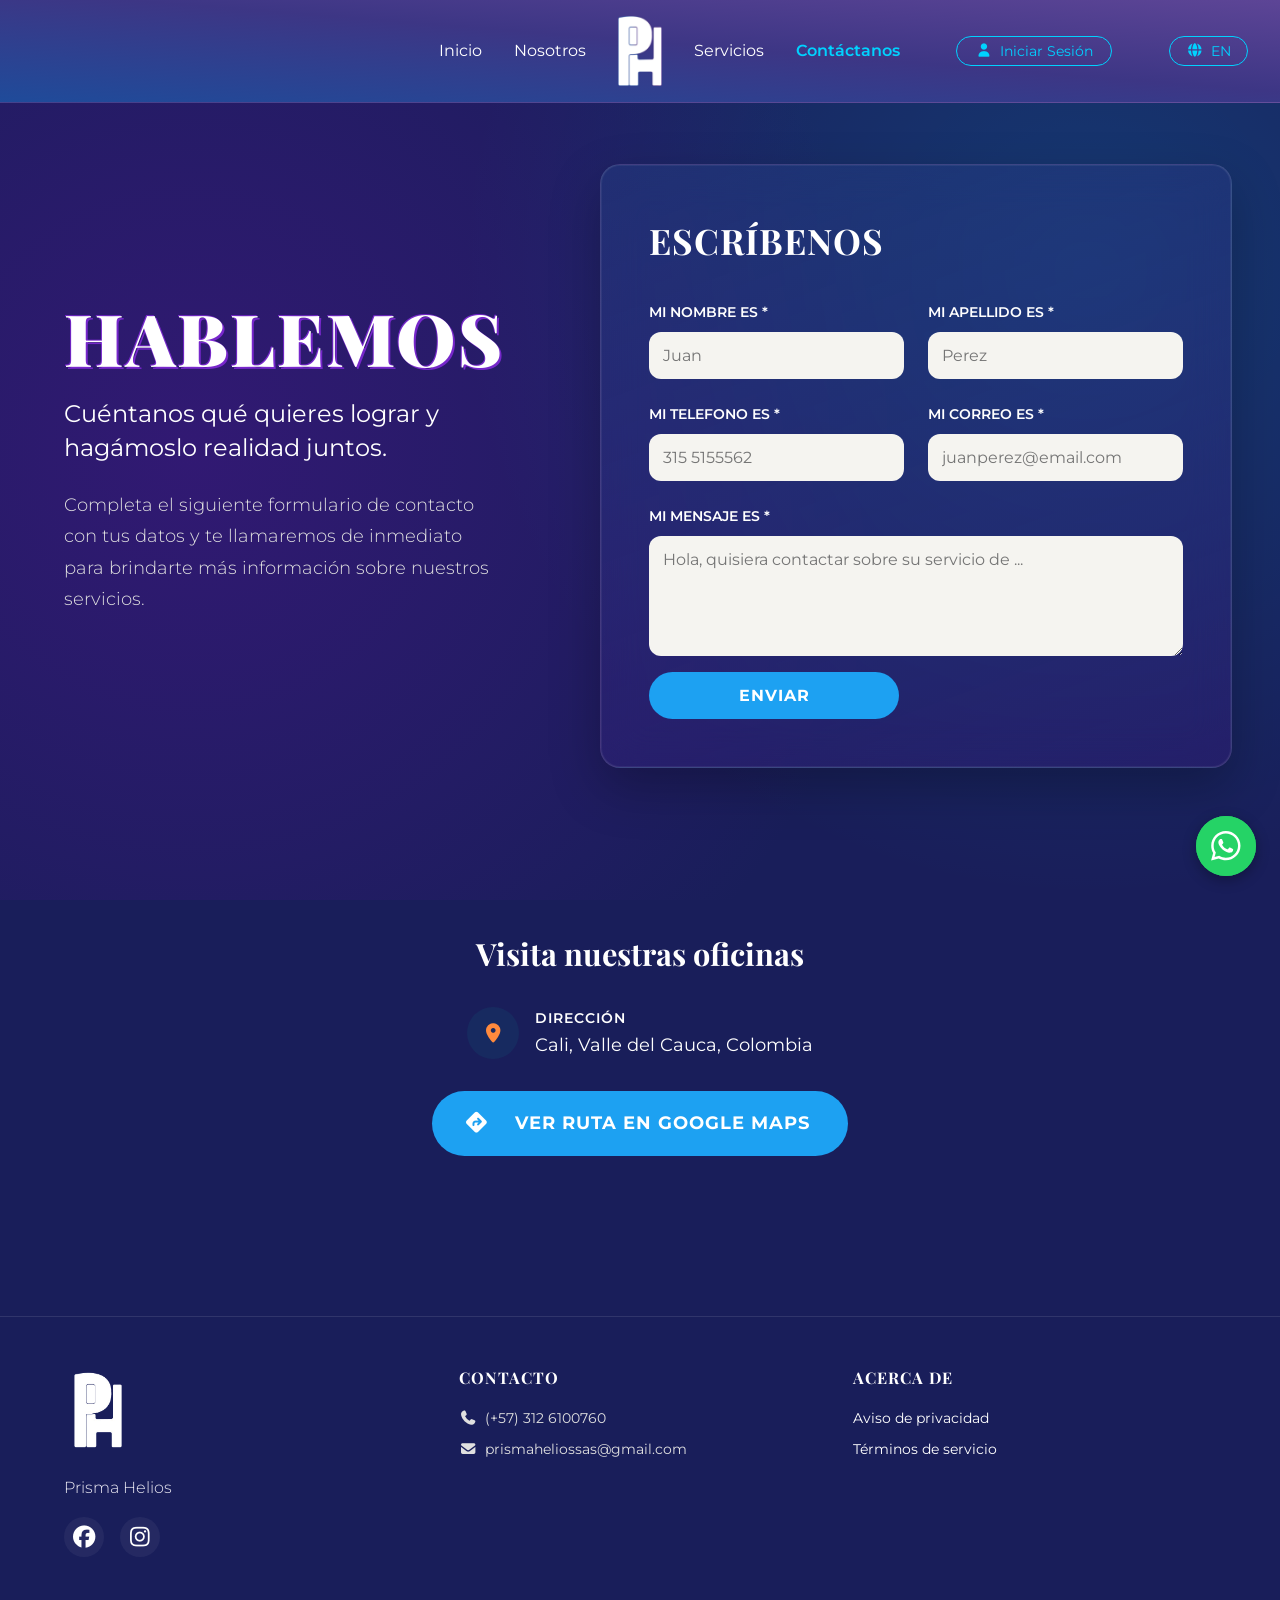
<file: Contacto.html>
<!DOCTYPE html>
<html lang="es">
<head>
    <meta charset="UTF-8">
    <meta name="viewport" content="width=device-width, initial-scale=1.0">
    <title>Prisma Helios | Contáctanos</title>
            <!-- FAVICON -->
    <link rel="icon" type="image/png" href="logos/LOGO.png">
    
    <!-- Google Fonts -->
    <link rel="preconnect" href="https://fonts.googleapis.com">
    <link rel="preconnect" href="https://fonts.gstatic.com" crossorigin>
    <link href="https://fonts.googleapis.com/css2?family=Montserrat:wght@300;400;600&family=Playfair+Display:ital,wght@0,400;0,700;0,900;1,400&display=swap" rel="stylesheet">
    
    <!-- FontAwesome para Iconos -->
    <link rel="stylesheet" href="fontawesome/css/all.min.css">
    <meta name="viewport" content="width=device-width, initial-scale=1, viewport-fit=cover">
    <title>Botón flotante de WhatsApp</title>

    <style>

@font-face {
    font-family: 'Montserrat';
    src: url('fonts/Montserrat/static/Montserrat-Regular.ttf') format('truetype');
    font-weight: 400;
    font-style: normal;
    font-display: swap;
}

@font-face {
    font-family: 'Montserrat';
    src: url('fonts/Montserrat/static/Montserrat-Bold.ttf') format('truetype');
    font-weight: 700;
    font-style: normal;
    font-display: swap;
}

@font-face {
    font-family: 'Montserrat';
    src: url('fonts/Montserrat/static/Montserrat-SemiBold.ttf') format('truetype');
    font-weight: 600;
    font-style: normal;
    font-display: swap;
}

@font-face {
    font-family: 'Playfair Display';
    src: url('fonts/Playfair_Display/static/PlayfairDisplay-Regular.ttf') format('truetype');
    font-weight: 400;
    font-style: normal;
    font-display: swap;
}

@font-face {
    font-family: 'Playfair Display';
    src: url('fonts/Playfair_Display/static/PlayfairDisplay-Bold.ttf') format('truetype');
    font-weight: 700;
    font-style: normal;
    font-display: swap;
}

@font-face {
    font-family: 'Playfair Display';
    src: url('fonts/Playfair_Display/static/PlayfairDisplay-Black.ttf') format('truetype');
    font-weight: 900;
    font-style: normal;
    font-display: swap;
}

        /* === ESTILOS GLOBALES BASE === */
        :root {
            --color-bg-dark: #191e5a;
            --color-primary: #182C61;
            --color-secondary: #4A148C;
            --color-accent: #00D2FF;
            --color-button: #2B4C9B; /* Azul del botón de los mockups */
            --color-text-main: #FFFFFF;
            --color-text-muted: #E0E0E0;
            --font-headings: 'Playfair Display', serif;
            --font-body: 'Montserrat', sans-serif;
            --transition-smooth: all 0.3s ease-in-out;
        }

        *, *::before, *::after { margin: 0; padding: 0; box-sizing: border-box; }
        html { scroll-behavior: smooth; }
        body {
            font-family: var(--font-body);
            background-color: var(--color-bg-dark);
            color: var(--color-text-main);
            line-height: 1.6;
            overflow-x: hidden;
            /* Fondo base con líneas y gradientes inspirados en el mockup */
            background-image: 
                radial-gradient(circle at 15% 50%, rgba(74, 20, 140, 0.5), transparent 60%),
                radial-gradient(circle at 85% 30%, rgba(0, 212, 255, 0.15), transparent 50%);
            background-attachment: fixed;
            display: flex;
            flex-direction: column;
            min-height: 100vh;
        }
        h1, h2, h3, h4 { font-family: var(--font-headings); font-weight: 700; color: var(--color-text-main); margin-bottom: 1rem; }
        p { color: var(--color-text-muted); margin-bottom: 1rem; font-weight: 300; }
        a { text-decoration: none; color: var(--color-text-main); transition: var(--transition-smooth); }
        .container { width: 100%; max-width: 1200px; margin: 0 auto; padding: 0 1.5rem; }

        /* === HEADER Y NAVEGACIÓN === */
        header {
            position: fixed;
            top: 0; left: 0; width: 100%;
            background: linear-gradient(
                to top right,    
            #1F4B9A 0%,
            #3D3685 55%,
            #5D4596 100%
            );
            backdrop-filter: blur(10px);
            z-index: 1000;
            padding: 1rem 0;
            border-bottom: 1px solid rgba(255,255,255,0.05);
        }

        .nav-container { display: flex; justify-content: center; align-items: center; position: relative; min-height: 70px; }
        .logo { font-family: var(--font-headings); font-size: 2rem; font-weight: bold; letter-spacing: 2px; }

        .nav-links {
            display: grid;
            grid-template-columns: 1fr auto 1fr;
            align-items: center;
            gap: 2rem;
        }
        .nav-group { display: flex; gap: 2rem; align-items: center; }

        .nav-links > .nav-group:first-child { justify-content: flex-end; }
        .nav-links > .nav-group:last-child { justify-content: flex-start; }
        .nav-links a:hover { color: var(--color-accent); }

              /* ================= LOGO CON EFECTO ZOOM Y DESTELLO ================= */

.logo { 
    display: inline-block;
    cursor: pointer;
    user-select: none;
   
    transition: transform 0.4s cubic-bezier(0.175, 0.885, 0.32, 1.275);
}


.logo img {
    border-radius: 0px !important;
    clip-path: none !important;
    object-fit: contain;
}

/* Efecto Zoom al pasar el mouse */
.logo:hover {
    transform: scale(1.35) rotate(-2deg);
    
    filter: 
        drop-shadow(0 0 8px rgba(0, 210, 255, 0.8))
        drop-shadow(0 0 15px rgba(74, 20, 140, 0.6));
}

/* Efecto al hacer clic */
.logo:active { 
    transform: scale(1.15); 
}

        /* Contenedor de autenticación anclado a la esquina del header */
.header-auth {
    position: absolute;
    right: 10.5rem;
    top: 50%;
    transform: translateY(-50%);
    z-index: 10;
}

.btn-login-nav {
    background-color: transparent;
    border: 1px solid var(--color-accent);
    color: var(--color-accent);
    padding: 6px 18px;
    border-radius: 20px;
    font-size: 0.85rem;
    font-family: var(--font-body);
    cursor: pointer;
    transition: var(--transition-smooth);
    display: flex;
    align-items: center;
    gap: 8px;
    white-space: nowrap;
}
.btn-login-nav:hover {
    background-color: var(--color-accent);
    color: var(--color-bg-dark);
}

.user-profile-badge {
    display: flex;
    align-items: center;
    gap: 10px;
    background: rgba(255, 255, 255, 0.08);
    padding: 6px 14px;
    border-radius: 20px;
    border: 1px solid rgba(0, 210, 255, 0.3);
    font-size: 0.85rem;
    white-space: nowrap;
}
.user-profile-badge i { color: var(--color-accent); font-size: 1.1rem; }

.btn-logout {
    background: none;
    border: none;
    color: var(--color-text-muted);
    cursor: pointer;
    font-size: 1rem;
    display: flex;
    align-items: center;
    transition: var(--transition-smooth);
}
.btn-logout:hover { color: #ff8080; }

/* === MODAL LOGIN === */
.modal-overlay {
    position: fixed;
    top: 0; left: 0; width: 100%; height: 100%;
    background: rgba(7, 9, 29, 0.85);
    backdrop-filter: blur(8px);
    display: flex; justify-content: center; align-items: center;
    z-index: 2000;
    opacity: 0; pointer-events: none;
    transition: opacity 0.3s ease;
}
.modal-overlay.active { opacity: 1; pointer-events: all; }
.modal-card {
    background: #182C61;
    border: 1px solid rgba(0, 210, 255, 0.3);
    border-radius: 16px;
    padding: 2.5rem;
    width: 90%; max-width: 400px;
    box-shadow: 0 10px 30px rgba(0,0,0,0.5);
    position: relative;
}
.modal-card h3 { text-align: center; margin-bottom: 1.5rem; font-size: 1.8rem; }
.modal-card input {
    width: 100%; padding: 12px; margin-bottom: 1rem;
    border-radius: 8px; border: none; background: #F5F4F0;
    font-family: var(--font-body); outline: none;
}
.modal-actions { display: flex; flex-direction: column; gap: 0.8rem; margin-top: 1rem; }
.btn-modal-submit { background: var(--color-accent); color: var(--color-bg-dark); font-weight: bold; border: none; padding: 12px; border-radius: 25px; cursor: pointer; }

.login-error-box {
    display: none;
    background: rgba(255, 75, 75, 0.15);
    border: 1px solid #ff4b4b;
    color: #ff8080;
    padding: 1rem;
    border-radius: 8px;
    font-size: 0.85rem;
    text-align: center;
    margin-top: 1rem;
}
.error-options { display: flex; flex-direction: column; gap: 0.5rem; margin-top: 0.8rem; }
.error-btn {
    background: transparent;
    border: 1px solid rgba(255,255,255,0.2);
    color: var(--color-text-main);
    padding: 6px 10px;
    border-radius: 6px;
    font-size: 0.8rem;
    cursor: pointer;
    transition: var(--transition-smooth);
}
.error-btn:hover { background: rgba(255,255,255,0.1); }

        .nav-links a:hover { color: var(--color-accent); }
        .nav-links a.active { color: var(--color-accent); font-weight: 600; }

        
        /* Estado activo en el menú */
        .nav-links a.active { color: var(--color-accent); font-weight: 600; }

        .menu-toggle { display: none; font-size: 1.5rem; cursor: pointer; color: var(--color-text-main); background: none; border: none; }

        @media (max-width: 768px) {
                        .header-auth { right: 5.5rem; }
            .btn-login-nav span.login-text { display: none; }
            .menu-toggle { display: block; }
            .nav-links {
                position: absolute; top: 100%; left: 0; width: 100%;
                background: var(--color-primary); flex-direction: column; gap: 0;
                max-height: 0; overflow: hidden; transition: max-height 0.3s ease-in-out;
            }
            .nav-links.active { max-height: 300px; }
            .nav-group { flex-direction: column; width: 100%; gap: 0; text-align: center; }
            .nav-group a { display: block; padding: 1rem; border-bottom: 1px solid rgba(255,255,255,0.1); }
            .logo { flex-grow: 1; text-align: left; }
        }

        main { flex: 1; display: flex; align-items: center; margin-top: 100px; padding: 4rem 0; }

        /* === SECCIÓN HABLEMOS Y FORMULARIO === */
        .contact-layout {
            display: grid;
            grid-template-columns: 1fr 1fr;
            gap: 4rem;
            align-items: center;
        }

        .contact-text-area { padding-right: 2rem; }
        
        .contact-text-area h1 {
            font-size: clamp(3rem, 6vw, 4.5rem);
            font-weight: 900;
            text-transform: uppercase;
            letter-spacing: 2px;
            margin-bottom: 1.5rem;
            line-height: 1;
            /* Efecto para emular el estilo del mockup */
            text-shadow: 2px 2px 0px rgba(138, 43, 226, 0.8), -1px -1px 0px rgba(138, 43, 226, 0.8);
        }

        .contact-text-area h3 {
            font-family: var(--font-body);
            font-size: 1.5rem;
            font-weight: 400;
            margin-bottom: 1.5rem;
            line-height: 1.4;
        }

        .contact-text-area p { font-size: 1.1rem; line-height: 1.8; }

        /* Estilos del Formulario */
        .contact-form-card {
            background: linear-gradient(160deg, rgba(36, 65, 134, 0.45), rgba(74, 20, 140, 0.25));
            border: 1px solid rgba(255, 255, 255, 0.12);
            backdrop-filter: blur(20px);
            border-radius: 20px;
            padding: 3rem;
            box-shadow: 0 20px 50px rgba(0, 0, 0, 0.25), inset 0 0 0 1px rgba(255, 255, 255, 0.06);
        }

        .contact-form-card h2 {
            font-family: var(--font-headings);
            font-size: 2.2rem;
            margin-bottom: 2rem;
            text-transform: uppercase;
            letter-spacing: 1px;
        }

        .form-row {
            display: grid;
            grid-template-columns: 1fr 1fr;
            gap: 1.5rem;
            margin-bottom: 1.5rem;
        }

        .form-group { display: flex; flex-direction: column; }
        
        .form-group label {
            font-size: 0.9rem;
            margin-bottom: 0.5rem;
            font-weight: 600;
            font-family: var(--font-body);
        }

        .form-group input, .form-group textarea {
            padding: 14px;
            border-radius: 12px;
            border: none;
            background: #F5F4F0;
            font-family: var(--font-body);
            font-size: 1rem;
            color: #333;
            outline: none;
            transition: var(--transition-smooth);
        }

        .form-group input:focus, .form-group textarea:focus {
            box-shadow: 0 0 0 3px rgba(0, 212, 255, 0.5);
        }

        .form-group textarea { resize: vertical; min-height: 120px; }

        .btn-submit {
            background-color: #1DA1F2; /* Azul claro / Cyan del mockup */
            color: white;
            padding: 14px 40px;
            border-radius: 30px;
            font-family: var(--font-body);
            font-size: 1rem;
            font-weight: 700;
            border: none;
            cursor: pointer;
            transition: var(--transition-smooth);
            width: 100%;
            max-width: 250px;
            margin-top: 1rem;
            text-transform: uppercase;
            letter-spacing: 1px;
        }

        .btn-submit:hover {
            background-color: var(--color-accent);
            color: var(--color-bg-dark);
            transform: translateY(-2px);
            box-shadow: 0 10px 20px rgba(0, 212, 255, 0.3);
        }

        .form-feedback {
            display: none;
            margin-top: 15px;
            padding: 10px;
            border-radius: 8px;
            font-weight: 600;
            text-align: center;
        }

        .form-feedback.success { display: block; background: rgba(0, 212, 255, 0.2); color: var(--color-accent); border: 1px solid var(--color-accent); }
        .form-feedback.error { display: block; background: rgba(255, 90, 90, 0.15); color: #ff9a9a; border: 1px solid #ff6b6b; }

        /* Responsividad */
        @media (max-width: 992px) {
            .contact-layout { gap: 2rem; }
            .contact-form-card { padding: 2rem; }
        }

        @media (max-width: 768px) {
            .contact-layout { grid-template-columns: 1fr; text-align: center; }
            .contact-text-area { padding-right: 0; margin-bottom: 2rem; }
            .form-row { grid-template-columns: 1fr; gap: 1.5rem; }
            .contact-form-card h2 { text-align: center; }
            .btn-submit { max-width: 100%; }
        }


        /* === SECCIÓN: VISITA NUESTRAS OFICINAS — sin cajas === */
        .location-section { padding: 0 0 4rem; }
        .location-layout {
            display: grid;
            grid-template-columns: 1fr;
            justify-items: center;
            align-items: center;
            text-align: center;
            min-height: 420px;
        }
        .location-info {
            padding: 0;
            width: 100%;
            display: flex;
            flex-direction: column;
            align-items: center;
        }
        .location-info h2 {
            font-size: clamp(1.8rem, 2.4vw, 2.2rem);
            margin-bottom: 1.8rem;
        }
        .location-address { display: flex; align-items: center; justify-content: center; gap: 1rem; margin-bottom: 2rem; text-align: left; }
        .location-pin {
            flex: 0 0 52px; width: 52px; height: 52px;
            border-radius: 50%;
            background: rgba(24, 44, 97, 0.9);
            display: flex; align-items: center; justify-content: center;
            color: #FF8A3D; font-size: 1.2rem;
        }
        .location-address h4 {
            font-family: var(--font-body);
            font-size: 0.9rem; font-weight: 600;
            letter-spacing: 1px; text-transform: uppercase; margin: 0;
        }
        .location-address p { font-family: var(--font-body); font-size: 1.15rem; color: var(--color-text-main); font-weight: 400; margin: 0; }

        .btn-maps {
            display: flex; align-items: center; gap: 1.2rem;
            background: #1DA1F2;
            border-radius: 40px;
            padding: 1.2rem 2rem;
            max-width: 416px; width: 100%;
            font-family: var(--font-body);
            font-size: 1.1rem; font-weight: 700;
            letter-spacing: 1px; text-transform: uppercase; line-height: 1.5;
            transition: var(--transition-smooth);
        }
        .btn-maps i { flex: 0 0 auto; font-size: 1.3rem; }
        .btn-maps span { flex: 1; text-align: center; }
        .btn-maps:hover, .btn-maps:focus-visible {
            background: var(--color-accent);
            color: var(--color-bg-dark);
            transform: translateY(-3px);
            box-shadow: 0 10px 20px rgba(0, 212, 255, 0.3);
        }

        @media (max-width: 992px) {
            .location-layout { min-height: 0; }
        }
        @media (max-width: 768px) {
            .btn-maps { font-size: 1rem; }
        }

        /* === FOOTER === */
        footer { border-top: 1px solid rgba(255,255,255,0.1); padding: 3rem 0; font-size: 0.9rem; }
        .footer-grid { display: grid; grid-template-columns: 1fr 1fr 1fr; gap: 2rem; align-items: start; }
        .footer-logo { font-family: var(--font-headings); font-size: 2.5rem; font-weight: bold; line-height: 1; margin-bottom: 1rem; }
        .social-links { display: flex; gap: 1rem; font-size: 1.4rem; }
        .social-links a {
            display: inline-flex;
            align-items: center;
            justify-content: center;
            width: 40px;
            height: 40px;
            border-radius: 50%;
            background: rgba(255, 255, 255, 0.05);
            transition: var(--transition-smooth);
        }
        .social-links a:hover {
            transform: scale(1.2) translateY(-3px);
            color: var(--color-accent);
            background: rgba(0, 210, 255, 0.15);
            box-shadow: 0 0 15px rgba(0, 210, 255, 0.4);
        }

        .footer-column h4 { margin-bottom: 1rem; font-size: 1rem; text-transform: uppercase; letter-spacing: 1px; }
        .footer-column ul { display: flex; flex-direction: column; gap: 0.5rem; }
        .footer-column ul li { display: flex; align-items: center; gap: 0.5rem; color: var(--color-text-muted); }
        
        @media (max-width: 768px) { .footer-grid { grid-template-columns: 1fr; text-align: center; gap: 3rem;} .social-links, .footer-column ul li { justify-content: center; } }
    

        /* === BOTÓN DE IDIOMA (ES / EN) ===
           Anclado a la derecha del header con position:absolute (igual que .header-auth),
           por eso no desplaza el logo, los enlaces ni el botón de sesión. */
        .lang-switch { position: absolute; right: 2rem; top: 50%; transform: translateY(-50%); z-index: 10; }
        .btn-lang {
            background-color: transparent;
            border: 1px solid var(--color-accent);
            color: var(--color-accent);
            padding: 6px 16px;
            border-radius: 20px;
            font-size: 0.85rem;
            font-family: var(--font-body);
            cursor: pointer;
            transition: var(--transition-smooth);
            display: flex;
            align-items: center;
            gap: 8px;
            white-space: nowrap;
        }
        .btn-lang:hover { background-color: var(--color-accent); color: var(--color-bg-dark); }
        @media (max-width: 768px) {
            .lang-switch { right: 1rem; }
            .btn-lang { padding: 6px 12px; }
        }

        /* ---------- Variables del botón (ajusta aquí sin tocar el resto) ---------- */
        :root {
            --wa-color:        #25D366;  /* Verde oficial de WhatsApp */
            --wa-color-hover:  #1EBE5A;  /* Verde un poco más oscuro al pasar el cursor */
            --wa-size:         60px;     /* Diámetro del botón en escritorio */
            --wa-offset:       24px;     /* Margen respecto al borde inferior y derecho */
            --wa-z-index:      1500;     /* Ver nota de capas más abajo */
        }
 
        /* ---------- Botón flotante ---------- */
        .wa-float {
            /* Posición fija en la esquina inferior derecha.
               env(safe-area-inset-*) evita que lo tape la barra del
               sistema en iPhone / móviles con "notch" o gestos. */
            position: fixed;
            right:  calc(var(--wa-offset) + env(safe-area-inset-right, 0px));
            bottom: calc(var(--wa-offset) + env(safe-area-inset-bottom, 0px));
 
            /* Capas del sitio: header = 1000, modal de login = 2000,
               modal de servicios = 3000, transición de página = 9999.
               1500 deja el botón sobre el header y el contenido, pero
               por debajo de los modales y de la transición entre páginas. */
            z-index: var(--wa-z-index);
 
            /* Círculo con el icono centrado */
            display: flex;
            align-items: center;
            justify-content: center;
            width:  var(--wa-size);
            height: var(--wa-size);
            border-radius: 50%;
            background: var(--wa-color);
            color: #fff;
            text-decoration: none;
 
            /* Sombra base + transición suave para el hover */
            box-shadow: 0 4px 14px rgba(0, 0, 0, 0.30);
            transition: transform 0.25s ease, box-shadow 0.25s ease, background-color 0.25s ease;
            -webkit-tap-highlight-color: transparent;
        }
 
        /* Icono SVG (hereda el color blanco con currentColor) */
        .wa-float svg {
            width: 56%;
            height: 56%;
            fill: currentColor;
            display: block;
        }
 
        /* ---------- Efecto hover / foco por teclado ---------- */
        .wa-float:hover,
        .wa-float:focus-visible {
            background: var(--wa-color-hover);
            transform: scale(1.1);                          /* Ligero escalado */
            box-shadow: 0 8px 22px rgba(0, 0, 0, 0.40);     /* Sombra más profunda */
        }
        .wa-float:active { transform: scale(0.96); }        /* Feedback al pulsar */
        .wa-float:focus-visible { outline: 3px solid #fff; outline-offset: 3px; }
 
        /* ---------- Anillo pulsante (llama la atención sin ser molesto) ---------- */
        .wa-float::before {
            content: "";
            position: absolute;
            inset: 0;
            border-radius: 50%;
            background: var(--wa-color);
            z-index: -1;                 /* Queda detrás del círculo */
            animation: wa-pulse 2.4s ease-out infinite;
        }
        @keyframes wa-pulse {
            0%   { transform: scale(1);   opacity: 0.55; }
            70%  { transform: scale(1.6); opacity: 0; }
            100% { transform: scale(1.6); opacity: 0; }
        }
 
        /* ---------- Etiqueta "¿Necesitas ayuda?" (solo en dispositivos con cursor) ---------- */
        .wa-float__label {
            position: absolute;
            right: calc(100% + 12px);    /* A la izquierda del botón */
            top: 50%;
            transform: translateY(-50%) translateX(8px);
            padding: 8px 14px;
            border-radius: 8px;
            background: #fff;
            color: #1b1b1b;
            font: 600 0.85rem/1 'Montserrat', system-ui, sans-serif;
            white-space: nowrap;
            box-shadow: 0 4px 14px rgba(0, 0, 0, 0.20);
            opacity: 0;
            pointer-events: none;
            transition: opacity 0.25s ease, transform 0.25s ease;
        }
        @media (hover: hover) {
            .wa-float:hover .wa-float__label,
            .wa-float:focus-visible .wa-float__label {
                opacity: 1;
                transform: translateY(-50%) translateX(0);
            }
        }
 
        /* ---------- Responsive ---------- */
        /* Tablets */
        @media (max-width: 1024px) {
            :root { --wa-size: 56px; --wa-offset: 20px; }
        }
        /* Móviles: más pequeño y más cerca del borde para no tapar contenido */
        @media (max-width: 600px) {
            :root { --wa-size: 52px; --wa-offset: 16px; }
            .wa-float__label { display: none; }
        }
 
        /* Respeta a quien tiene desactivadas las animaciones en su sistema */
        @media (prefers-reduced-motion: reduce) {
            .wa-float, .wa-float__label { transition: none; }
            .wa-float::before { animation: none; display: none; }
        }
 
        /* No imprimir el botón */
        @media print { .wa-float { display: none; } }

    </style>
</head>
<body>

    <!-- ================= HEADER ================= -->
    <header>
        <div class="container nav-container">
            <!-- Botón Menú Móvil -->
            <button class="menu-toggle" id="mobile-menu-btn" aria-label="Abrir menú" data-i18n-aria-label="nav.menu">
                <i class="fa-solid fa-bars"></i>
            </button>

            <!-- Logo + enlaces: único elemento dentro del flex centrado -->
            <nav class="nav-links" id="nav-links">
                <div class="nav-group">
                    <a data-i18n="nav.home" href="index.html" >Inicio</a>
                    <a data-i18n="nav.about" href="Nosotros.html">Nosotros</a>
                </div>
                <a href="index.html" title="Ir al Inicio" data-i18n-title="nav.logoTitle" class="logo">
                    <img src="logos/Logosinfondo5.png" alt="" style="width: auto;height: 70px; display: block;">
                </a>
                <div class="nav-group">
                    <a data-i18n="nav.services" href="Servicios.html">Servicios</a>
                    <a data-i18n="nav.contact" href="Contacto.html" class="active" >Contáctanos</a>
                </div>
            </nav>
        </div>
        <div class="header-auth" id="auth-container"></div>
        <!-- Botón de idioma ES / EN (fuera del flujo: no mueve el logo ni los enlaces) -->
        <div class="lang-switch">
            <button type="button" class="btn-lang" id="lang-toggle" aria-label="Cambiar idioma / Change language" title="Cambiar idioma / Change language">
                <i class="fa-solid fa-globe"></i> <span id="lang-label">EN</span>
            </button>
        </div>
    </header>

    <!-- ================= CONTENIDO PRINCIPAL ================= -->
    <main>
        <section class="container">
            <div class="contact-layout">
                
                <!-- Columna Izquierda: Texto -->
                <div class="contact-text-area">
                    <h1 data-i18n="contact.h1">HABLEMOS</h1>
                    <h3 data-i18n="contact.h3">Cuéntanos qué quieres lograr y hagámoslo realidad juntos.</h3>
                    <p data-i18n="contact.p">Completa el siguiente formulario de contacto con tus datos y te llamaremos de inmediato para brindarte más información sobre nuestros servicios.</p>
                </div>

                <!-- Columna Derecha: Formulario -->
                <div class="contact-form-card">
                    <h2 data-i18n="contact.h2">ESCRÍBENOS</h2>
                    <form id="contactFormMain">
                    <input type="hidden" name="_subject" value="Nuevo mensaje desde Prisma Helios">
                    <input type="hidden" name="_template" value="table">
                        <div class="form-row">
                            <div class="form-group">
                                <label for="nombre" data-i18n="contact.lblName">MI NOMBRE ES *</label>
                                <input type="text" id="nombre" name="nombre" required placeholder="Juan" data-i18n-placeholder="contact.phName">
                            </div>
                            <div class="form-group">
                                <label for="apellido" data-i18n="contact.lblLast">MI APELLIDO ES *</label>
                                <input type="text" id="apellido" name="apellido" required placeholder="Perez" data-i18n-placeholder="contact.phLast">
                            </div>
                        </div>
                        <div class="form-row">
                            <div class="form-group">
                                <label for="telefono" data-i18n="contact.lblPhone">MI TELEFONO ES *</label>
                                <input type="tel" id="telefono" name="telefono" required
                                    inputmode="numeric" minlength="10" maxlength="15"
                                    pattern="[0-9]{10,}"
                                    title="Debe contener solo números. Verifique bien su número" data-i18n-title="contact.titlePhone"
                                    placeholder="315 5155562">
                            </div>
                            <div class="form-group">
                                <label for="correo" data-i18n="contact.lblMail">MI CORREO ES *</label>
                                <input type="email" id="correo" name="correo" required
                                    pattern="[a-zA-Z0-9._%+\-]+@[a-zA-Z0-9.\-]+\.[a-zA-Z]{2,}$"
                                    title="Ingresa un correo válido, ej: nombre@gmail.com" data-i18n-title="contact.titleMail"
                                    placeholder="juanperez@email.com" data-i18n-placeholder="contact.phMail">
                            </div>
                        </div>
                                        <div class="form-group">
                            <label for="mensaje" data-i18n="contact.lblMsg">MI MENSAJE ES *</label>
                            <textarea id="mensaje" name="mensaje" required placeholder="Hola, quisiera contactar sobre su servicio de ..." data-i18n-placeholder="contact.phMsg"></textarea>
                        </div>
                        
                        <button type="submit" class="btn-submit" data-i18n="contact.send">ENVIAR</button>
                        
                        <!-- Mensaje de feedback interactivo -->
                        <div id="formFeedback" class="form-feedback" data-i18n="contact.ok">
                            ¡Mensaje enviado con éxito! Nos comunicaremos contigo pronto.
                        </div>
                        <div id="formError" class="form-feedback" data-i18n="contact.err">
                            No se pudo enviar el mensaje. Inténtalo de nuevo o escríbenos a prismaheliossas@gmail.com.
                        </div>
                        <div id="formOffline" class="form-feedback" data-i18n="contact.offline">
                            Sin conexión a internet. Revisa tu red e inténtalo de nuevo.
                        </div>
                        <input type="hidden" name="_captcha" value="false">
                        <input type="text" name="_honey" style="display:none" tabindex="-1" autocomplete="off">
                    </form>
                </div>

            </div>
        </section>
    </main>


    <!-- ================= VISITA NUESTRAS OFICINAS (Google Maps) ================= -->
    <section class="location-section" id="ubicacion">
        <div class="container location-layout">
            <div class="location-info">
                <h2 data-i18n="location.h2">Visita nuestras oficinas</h2>
                <div class="location-address">
                    <div class="location-pin"><i class="fa-solid fa-location-dot"></i></div>
                    <div>
                        <h4 data-i18n="location.addrLabel">DIRECCIÓN</h4>
                        <p data-i18n="location.addr">Cali, Valle del Cauca, Colombia</p>
                    </div>
                </div>
                <a id="maps-btn" class="btn-maps" href="https://www.google.com/maps/search/?api=1&amp;query=Cra+52+%232-51%2C+Cali%2C+Valle+del+Cauca%2C+Colombia" target="_blank" rel="noopener noreferrer">
                    <i class="fa-solid fa-diamond-turn-right"></i>
                    <span data-i18n="location.btn">VER RUTA EN GOOGLE MAPS</span>
                </a>
            </div>
        </div>
    </section>

    <!-- ================= FOOTER ================= -->
    <footer>
        <div class="container footer-grid">
             <div class="footer-column">
                <div class="footer-logo"><img src="logos/Logo-sin-fondo.png" alt="" style="width: auto; height: 90px;"></div>
                <p style="font-size: 1rem; color: #efedf6;">Prisma Helios</p>
                <div class="social-links">
                    <a href="https://www.facebook.com/profile.php?id=61594728850521" target="_blank" rel="noopener noreferrer" aria-label="facebook"><i class="fa-brands fa-facebook"></i></a>
                    <a href="https://www.instagram.com/prismahelios/" target="_blank" rel="noopener noreferrer" aria-label="Instagram"><i class="fa-brands fa-instagram"></i></a>
                </div>
            </div>
            <div class="footer-column">
                <h4 data-i18n="footer.contact">CONTACTO</h4>
                <ul>
                    <li><i class="fa-solid fa-phone"></i> (+57) 312 6100760</li>
                    <li><i class="fa-solid fa-envelope"></i> prismaheliossas@gmail.com</li>
                </ul>
            </div>
            <div class="footer-column">
                <h4 data-i18n="footer.about">Acerca de</h4>
                <ul>
                    <li><a href="Privacidad.html" target="_self" data-i18n="footer.privacy">Aviso de privacidad</a></li>
                    <li><a href="Terminos.html" target="_self" data-i18n="footer.terms">Términos de servicio</a></li>
                </ul>
            </div>
        </div>
    </footer>

<div class="modal-overlay" id="login-modal">
    <div class="modal-card">
        <h3 data-i18n="auth.title">Iniciar Sesión</h3>
        <form id="login-form">
            <input type="email" id="login-email" placeholder="Correo electrónico" data-i18n-placeholder="auth.email" required>
            <input type="password" id="login-pass" placeholder="Contraseña" data-i18n-placeholder="auth.password" required>
            <div class="modal-actions">
                <button type="submit" class="btn-modal-submit" data-i18n="auth.submit">Ingresar</button>
                <button type="button" class="error-btn" id="close-modal-btn" data-i18n="auth.cancel">Cancelar</button>
            </div>
        </form>
        <div class="login-error-box" id="login-error">
            <p><strong data-i18n="auth.notFound">Usuario no registrado</strong></p>
            <div class="error-options">
                <button type="button" class="error-btn" id="btn-retry" data-i18n="auth.retry">Intentar de nuevo</button>
                <button type="button" class="error-btn" id="btn-forgot" data-i18n="auth.forgot">¿Olvidó su contraseña?</button>
                <button type="button" class="error-btn" id="btn-back" data-i18n="auth.back">Regresar</button>
            </div>
        </div>
    </div>
</div>

    <a id="wa-float"
       class="wa-float"
       href="https://wa.me/"
       target="_blank"
       rel="noopener noreferrer"
       aria-label="Chatea con nosotros por WhatsApp">
        <span class="wa-float__label">¿Necesitas ayuda?</span>
 
        <!-- Icono oficial de WhatsApp (SVG, no depende de librerías externas) -->
        <svg viewBox="0 0 448 512" aria-hidden="true" focusable="false" xmlns="http://www.w3.org/2000/svg">
            <path d="M380.9 97.1C339 55.1 283.2 32 223.9 32c-122.4 0-222 99.6-222 222 0 39.1 10.2 77.3 29.6 111L0 480l117.7-30.9c32.4 17.7 68.9 27 106.1 27h.1c122.3 0 224.1-99.6 224.1-222 0-59.3-25.2-115-67.1-157zm-157 341.6c-33.2 0-65.7-8.9-94-25.7l-6.7-4-69.8 18.3L72 359.2l-4.4-7c-18.5-29.4-28.2-63.3-28.2-98.2 0-101.7 82.8-184.5 184.6-184.5 49.3 0 95.6 19.2 130.4 54.1 34.8 34.9 56.2 81.2 56.1 130.5 0 101.8-84.9 184.6-186.6 184.6zm101.2-138.2c-5.5-2.8-32.8-16.2-37.9-18-5.1-1.9-8.8-2.8-12.5 2.8-3.7 5.6-14.3 18-17.6 21.8-3.2 3.7-6.5 4.2-12 1.4-32.6-16.3-54-29.1-75.5-66-5.7-9.8 5.7-9.1 16.3-30.3 1.8-3.7.9-6.9-.5-9.7-1.4-2.8-12.5-30.1-17.1-41.2-4.5-10.8-9.1-9.3-12.5-9.5-3.2-.2-6.9-.2-10.6-.2-3.7 0-9.7 1.4-14.8 6.9-5.1 5.6-19.4 19-19.4 46.3 0 27.3 19.9 53.7 22.6 57.4 2.8 3.7 39.1 59.7 94.8 83.8 35.2 15.2 49 16.5 66.6 13.9 10.7-1.6 32.8-13.4 37.4-26.4 4.6-13 4.6-24.1 3.2-26.4-1.3-2.5-5-3.9-10.5-6.6z"/>
        </svg>
    </a>


    <!-- ================= JAVASCRIPT ================= -->
    <script>
        document.addEventListener('DOMContentLoaded', () => {
            // 1. Menú Hamburguesa
            const menuBtn = document.getElementById('mobile-menu-btn');
            const navLinks = document.getElementById('nav-links');
            const icon = menuBtn ? menuBtn.querySelector('i') : null;

            if (menuBtn && navLinks && icon) {
                menuBtn.addEventListener('click', () => {
                    navLinks.classList.toggle('active');
                    if(navLinks.classList.contains('active')) {
                        icon.classList.remove('fa-bars');
                        icon.classList.add('fa-xmark');
                    } else {
                        icon.classList.remove('fa-xmark');
                        icon.classList.add('fa-bars');
                    }
                });
            }

            // 2. Validación del teléfono (solo números)
            const telefono = document.getElementById('telefono');
            if (telefono) {
                telefono.addEventListener('input', (e) => {
                    e.target.value = e.target.value.replace(/\D/g, '');
                });
            }

            // 3. Envío del formulario (AJAX a FormSubmit: sin salir de la página ni captcha)
            const FORM_ENDPOINT = 'https://formsubmit.co/ajax/prismaheliossas@gmail.com';
            const form = document.getElementById('contactFormMain');
            const submitBtn = form ? form.querySelector('.btn-submit') : null;
            const feedbackMsg = document.getElementById('formFeedback');
            const errorMsg = document.getElementById('formError');
            const offlineMsg = document.getElementById('formOffline');

            if (form && submitBtn && feedbackMsg && errorMsg && offlineMsg) {
                let feedbackTimer;
                const hideFeedback = () => {
                    [feedbackMsg, errorMsg, offlineMsg].forEach(el => {
                        el.classList.remove('success', 'error');
                        el.style.display = 'none';
                    });
                };
                const showFeedback = (el, cls, ms) => {
                    clearTimeout(feedbackTimer);
                    hideFeedback();
                    el.style.display = 'block';
                    el.classList.add(cls);
                    feedbackTimer = setTimeout(hideFeedback, ms);
                };

                form.addEventListener('submit', async (e) => {
                    e.preventDefault();
                    if (!form.checkValidity()) {
                        form.reportValidity();
                        return;
                    }

                    if (!navigator.onLine) {

                        showFeedback(offlineMsg, 'error', 8000);

                        return;

                    }

                    const originalText = submitBtn.textContent;
                    submitBtn.textContent = (window.PrismaIdioma && PrismaIdioma.lang === 'en') ? 'SENDING...' : 'ENVIANDO...';
                    submitBtn.disabled = true;
                    submitBtn.style.opacity = '0.7';

                    try {
                        const res = await fetch(FORM_ENDPOINT, {
                            method: 'POST',
                            headers: { 'Content-Type': 'application/json', 'Accept': 'application/json' },
                            body: JSON.stringify(Object.fromEntries(new FormData(form)))
                        });
                        const data = await res.json().catch(() => ({}));
                        if (res.ok && String(data.success) === 'true') {
                            form.reset();
                            showFeedback(feedbackMsg, 'success', 6000);
                        } else {
                            console.error('FormSubmit:', data.message || res.status);
                            showFeedback(errorMsg, 'error', 8000);
                        }
                    } catch (err) {
                        console.error('Error de red al enviar el formulario:', err);
                        showFeedback(navigator.onLine ? errorMsg : offlineMsg, 'error', 8000);
                    } finally {
                        submitBtn.textContent = originalText;
                        submitBtn.disabled = false;
                        submitBtn.style.opacity = '1';
                    }
                });
            }
        });

// === AUTENTICACIÓN CON PERSISTENCIA (localStorage) ===
const usuariosRegistrados = [
    { correo: "estudiante@prisma.com", pass: "12345" },
    { correo: "admin@prisma.com", pass: "admin2026" },
    { correo: "cliente@empresa.com", pass: "prisma123" }
];

const loginModal = document.getElementById('login-modal');
const closeLoginBtn = document.getElementById('close-modal-btn');
const loginForm = document.getElementById('login-form');
const loginEmailInput = document.getElementById('login-email');
const loginPassInput = document.getElementById('login-pass');
const loginErrorBox = document.getElementById('login-error');
const authContainer = document.getElementById('auth-container');

function resetLoginForm() {
    loginForm.reset();
    loginErrorBox.style.display = 'none';
}

function renderAuthUI() {
    const sesion = JSON.parse(localStorage.getItem('prismaSesion'));

    if (sesion) {
        authContainer.innerHTML = `
            <div class="user-profile-badge">
                <i class="fa-solid fa-circle-user"></i>
                <span data-i18n="auth.welcome">Bienvenido</span>
                <button class="btn-logout" id="logout-btn" title="Cerrar sesión" data-i18n-title="auth.logout">
                    <i class="fa-solid fa-right-from-bracket"></i>
                </button>
            </div>
        `;
        document.getElementById('logout-btn').addEventListener('click', () => {
            localStorage.removeItem('prismaSesion');
            renderAuthUI();
        });
    } else {
        authContainer.innerHTML = `
            <button class="btn-login-nav" id="open-login-btn">
                <i class="fa-solid fa-user"></i> <span class="login-text" data-i18n="auth.login">Iniciar Sesión</span>
            </button>
        `;
        document.getElementById('open-login-btn').addEventListener('click', () => {
            loginModal.classList.add('active');
            resetLoginForm();
        });
    }
}

closeLoginBtn.addEventListener('click', () => {
    loginModal.classList.remove('active');
});

loginForm.addEventListener('submit', (e) => {
    e.preventDefault();
    const email = loginEmailInput.value.trim();
    const password = loginPassInput.value.trim();

    const usuarioValido = usuariosRegistrados.find(u => u.correo === email && u.pass === password);

    if (usuarioValido) {
        localStorage.setItem('prismaSesion', JSON.stringify({ correo: usuarioValido.correo }));
        loginModal.classList.remove('active');
        renderAuthUI();
    } else {
        loginErrorBox.style.display = 'block';
    }
});

document.getElementById('btn-retry').addEventListener('click', () => { resetLoginForm(); });
document.getElementById('btn-forgot').addEventListener('click', () => { window.location.href = 'Contacto.html'; });
document.getElementById('btn-back').addEventListener('click', () => {
    loginModal.classList.remove('active');
    resetLoginForm();
});

renderAuthUI(); // pinta el estado correcto (login o badge) apenas carga la página

    </script>
    <!-- ================= SELECTOR DE IDIOMA (ES / EN) =================
         - El español es el contenido original del HTML: NO se reescribe.
         - Al cambiar a inglés se guarda el texto original de cada elemento y
           se reemplaza por la traducción; al volver a español se restaura tal cual.
         - Para traducir un elemento nuevo: agrégale data-i18n="clave" (texto) o
           data-i18n-placeholder / -alt / -title / -aria-label="clave" (atributos)
           y añade "clave": "English text" al diccionario EN de abajo.
         - El idioma elegido se recuerda entre páginas (localStorage). -->
    <script>
    (function () {
        const EN = {
        "nav.home": "Home",
        "nav.about": "About Us",
        "nav.services": "Services",
        "nav.contact": "Contact Us",
        "nav.menu": "Open menu",
        "nav.logoTitle": "Go to Home",
        "footer.contact": "CONTACT",
        "footer.about": "About",
        "footer.privacy": "Privacy Notice",
        "footer.terms": "Terms of Service",
        "auth.login": "Log In",
        "auth.welcome": "Welcome",
        "auth.logout": "Log out",
        "auth.title": "Log In",
        "auth.email": "Email",
        "auth.password": "Password",
        "auth.submit": "Log in",
        "auth.cancel": "Cancel",
        "auth.notFound": "User not registered",
        "auth.retry": "Try again",
        "auth.forgot": "Forgot your password?",
        "auth.back": "Go back",
        "doc.title": "Prisma Helios | Contact Us",
        "contact.h1": "LET'S TALK",
        "contact.h3": "Tell us what you want to achieve and let's make it happen together.",
        "contact.p": "Fill out the contact form below with your details and we'll call you right away to give you more information about our services.",
        "contact.h2": "WRITE TO US",
        "contact.lblName": "MY NAME IS *",
        "contact.lblLast": "MY LAST NAME IS *",
        "contact.lblPhone": "MY PHONE NUMBER IS *",
        "contact.lblMail": "MY EMAIL IS *",
        "contact.lblMsg": "MY MESSAGE IS *",
        "contact.phName": "John",
        "contact.phLast": "Smith",
        "contact.phMail": "johnsmith@email.com",
        "contact.phMsg": "Hello, I'd like to ask about your ... service",
        "contact.titlePhone": "It must contain numbers only. Please double-check your number",
        "contact.titleMail": "Enter a valid email, e.g.: name@gmail.com",
        "contact.send": "SEND",
        "contact.ok": "Message sent successfully! We will get back to you soon.",
        "contact.err": "We could not send your message. Please try again or write to us at prismaheliossas@gmail.com.",
        "contact.offline": "No internet connection. Check your network and try again.",
        "location.h2": "Visit our offices",
        "location.addrLabel": "ADDRESS",
        "location.addr": "Cali, Valle del Cauca, Colombia",
        "location.btn": "GET DIRECTIONS ON GOOGLE MAPS"
        };

        const ATTRS = ['placeholder', 'alt', 'title', 'aria-label'];
        const STORAGE_KEY = 'prismaIdioma';
        const tituloES = document.title;
        let lang = 'es';
        try { lang = localStorage.getItem(STORAGE_KEY) === 'en' ? 'en' : 'es'; } catch (e) {}

        const btn = document.getElementById('lang-toggle');
        const label = document.getElementById('lang-label');

        function aplicar() {
            document.documentElement.lang = lang;

            // Textos (guarda el original en español la primera vez que ve el elemento)
            document.querySelectorAll('[data-i18n]').forEach(el => {
                if (!('es' in el.dataset)) el.dataset.es = el.innerHTML;
                const key = el.dataset.i18n;
                el.innerHTML = (lang === 'en' && EN[key] !== undefined) ? EN[key] : el.dataset.es;
            });

            // Atributos (placeholder, alt, title, aria-label)
            ATTRS.forEach(attr => {
                const marca = 'data-i18n-' + attr;
                const guardado = 'data-es-' + attr;
                document.querySelectorAll('[' + marca + ']').forEach(el => {
                    if (!el.hasAttribute(guardado)) el.setAttribute(guardado, el.getAttribute(attr) || '');
                    const key = el.getAttribute(marca);
                    el.setAttribute(attr, (lang === 'en' && EN[key] !== undefined) ? EN[key] : el.getAttribute(guardado));
                });
            });

            document.title = (lang === 'en' && EN['doc.title']) ? EN['doc.title'] : tituloES;
            if (label) label.textContent = (lang === 'es') ? 'EN' : 'ES'; // muestra el idioma al que se cambia
        }

        if (btn) {
            btn.addEventListener('click', () => {
                lang = (lang === 'es') ? 'en' : 'es';
                try { localStorage.setItem(STORAGE_KEY, lang); } catch (e) {}
                aplicar();
            });
        }

        // El bloque de sesión (Iniciar Sesión / Bienvenido) se vuelve a pintar por JS:
        // se re-traduce automáticamente cada vez que cambia.
        const auth = document.getElementById('auth-container');
        if (auth) new MutationObserver(aplicar).observe(auth, { childList: true });

        window.PrismaIdioma = { get lang() { return lang; }, aplicar: aplicar };
        aplicar();
    })();

        const WHATSAPP_CONFIG = {
            // Número en formato internacional: código de país + número,
            // SIN "+", espacios, guiones ni paréntesis.
            // Ejemplo Colombia (+57 300 123 4567)  →  "573126100760"
            phone: "573126100760",
 
            // Mensaje de bienvenida que aparecerá escrito en el chat.
            // Déjalo vacío ("") si no quieres mensaje predeterminado.
            message: "¡Hola! Quisiera recibir asesoría sobre los servicios de Prisma Helios."
        };
 
        /* ----- Lógica (no necesitas modificar nada de aquí hacia abajo) ----- */
        (function () {
            const btn = document.getElementById("wa-float");
            if (!btn) return;
 
            // Limpia el número por si se escribió con espacios, "+" o guiones
            const phone = WHATSAPP_CONFIG.phone.replace(/\D/g, "");
            const text  = WHATSAPP_CONFIG.message.trim();
 
            // Construye https://wa.me/NUMERO?text=MENSAJE_CODIFICADO
            btn.href = "https://wa.me/" + phone +
                       (text ? "?text=" + encodeURIComponent(text) : "");
        })();

    </script>
</body>
</html> x
</file>
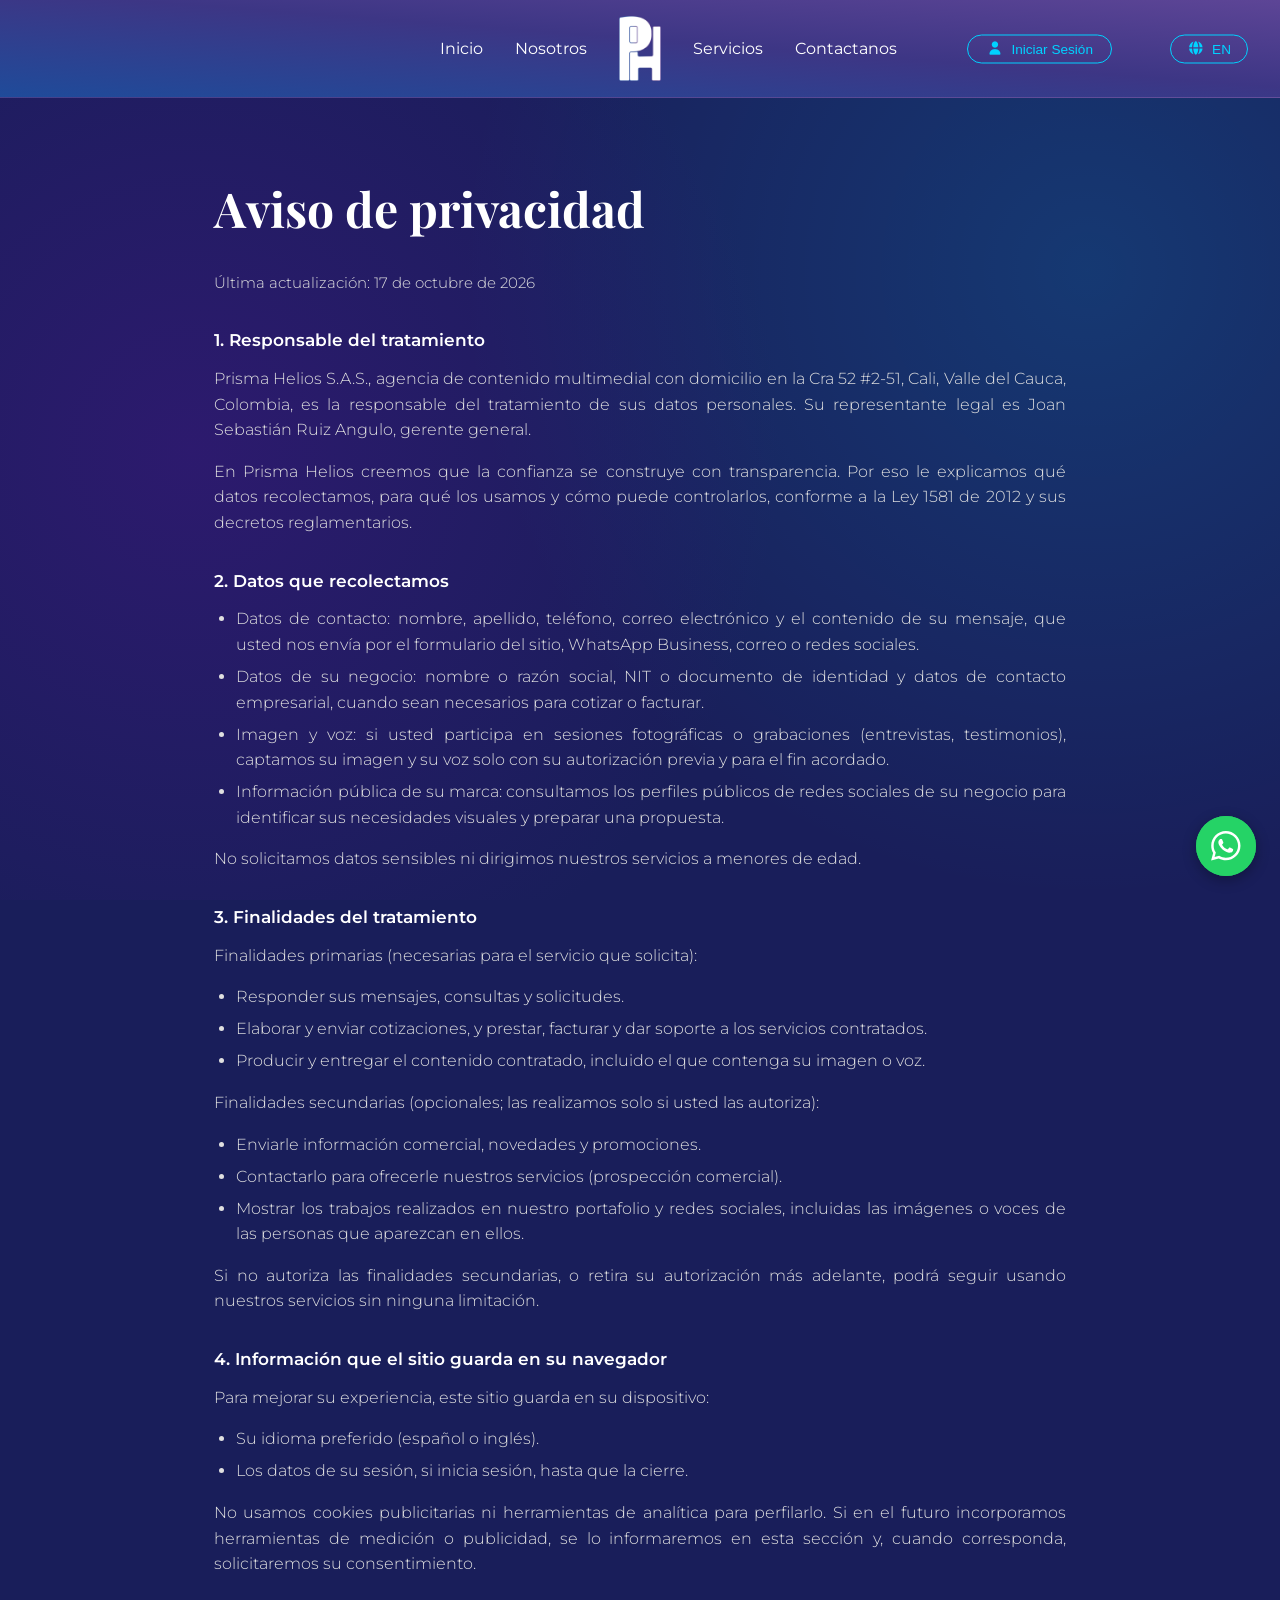
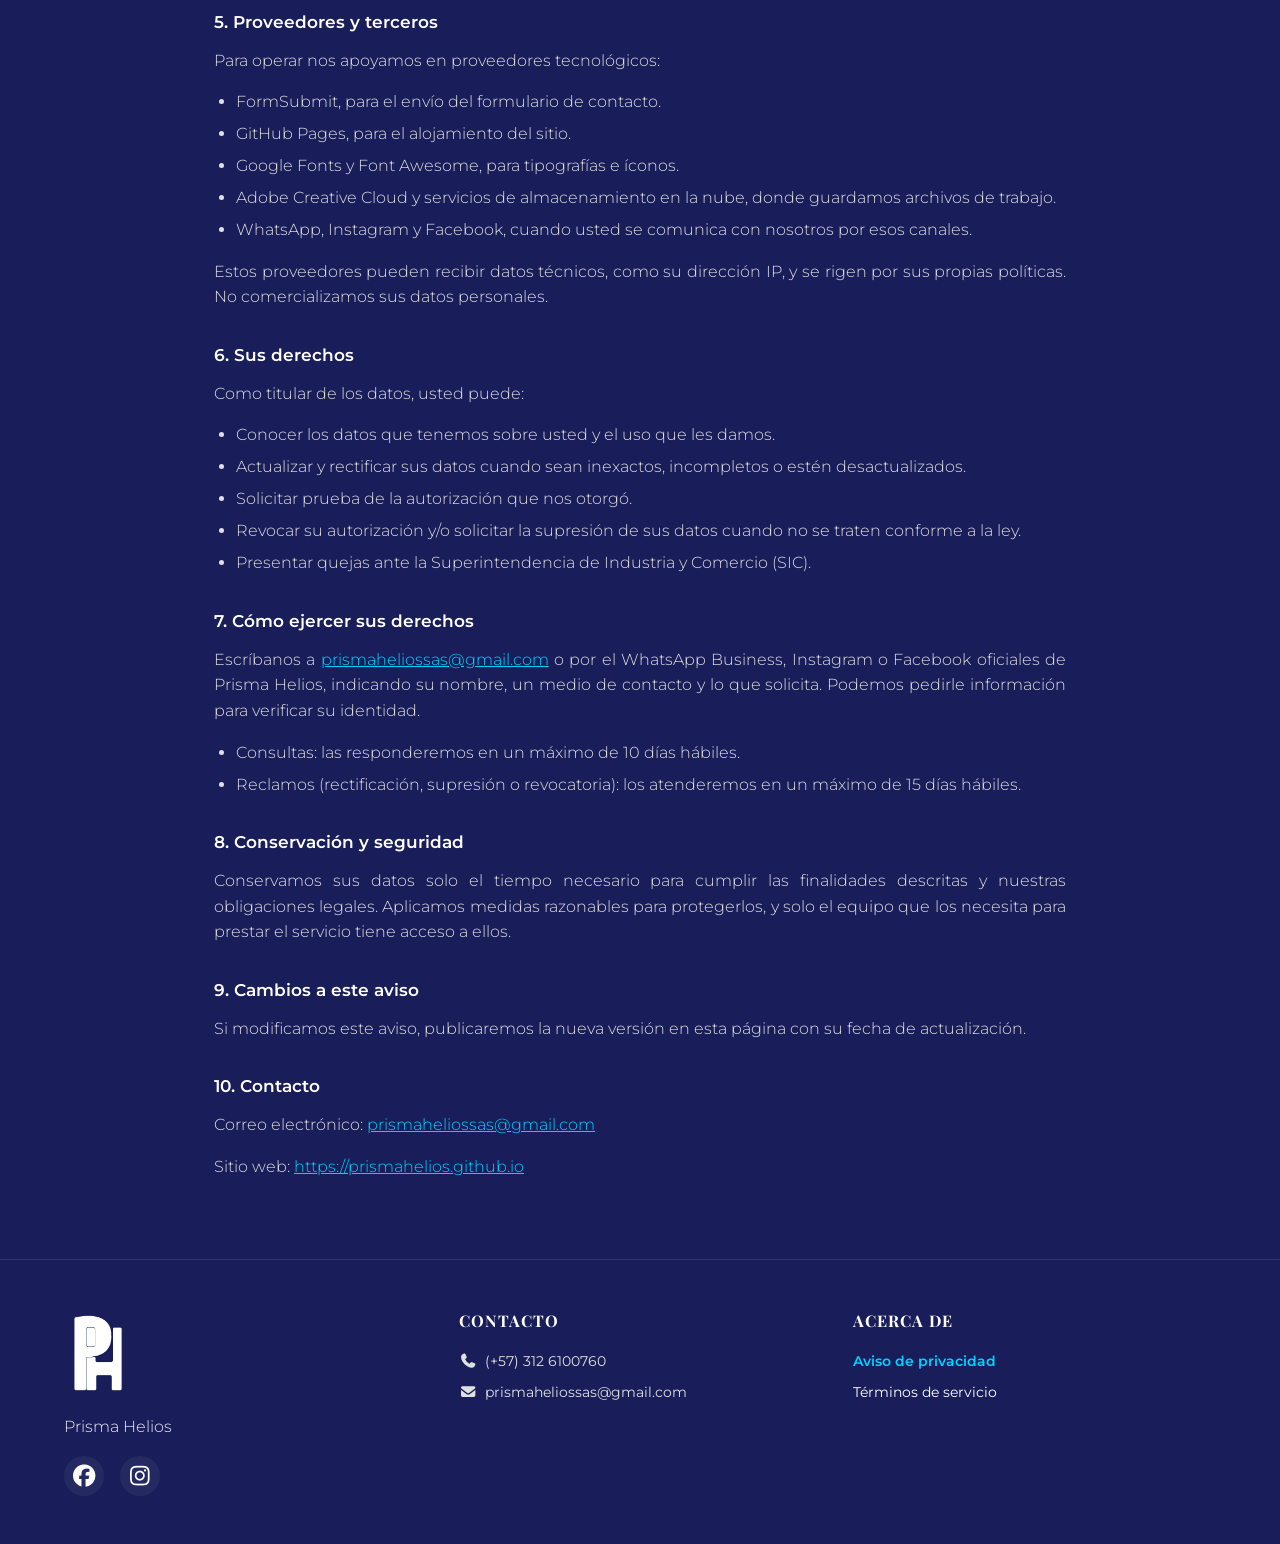
<file: Privacidad.html>
<!DOCTYPE html>
<html lang="es">
<head>
    <meta charset="UTF-8">
    <meta name="viewport" content="width=device-width, initial-scale=1.0">
    <title>Prisma Helios | Aviso de privacidad</title>
    <!-- FAVICON -->
    <link rel="icon" type="image/png" href="logos/LOGO.png">
    
    <!-- Google Fonts -->
    <link rel="preconnect" href="https://fonts.googleapis.com">
    <link rel="preconnect" href="https://fonts.gstatic.com" crossorigin>
    <link href="https://fonts.googleapis.com/css2?family=Montserrat:wght@300;400;600&family=Playfair+Display:ital,wght@0,400;0,700;1,400&display=swap" rel="stylesheet">
    
    <!-- FontAwesome para Iconos -->
    <link rel="stylesheet" href="fontawesome/css/all.min.css">

    <style>

@font-face {
    font-family: 'Montserrat';
    src: url('fonts/Montserrat/static/Montserrat-Regular.ttf') format('truetype');
    font-weight: 400;
    font-style: normal;
    font-display: swap;
}

@font-face {
    font-family: 'Montserrat';
    src: url('fonts/Montserrat/static/Montserrat-Bold.ttf') format('truetype');
    font-weight: 700;
    font-style: normal;
    font-display: swap;
}

@font-face {
    font-family: 'Montserrat';
    src: url('fonts/Montserrat/static/Montserrat-SemiBold.ttf') format('truetype');
    font-weight: 600;
    font-style: normal;
    font-display: swap;
}

@font-face {
    font-family: 'Playfair Display';
    src: url('fonts/Playfair_Display/static/PlayfairDisplay-Regular.ttf') format('truetype');
    font-weight: 400;
    font-style: normal;
    font-display: swap;
}

@font-face {
    font-family: 'Playfair Display';
    src: url('fonts/Playfair_Display/static/PlayfairDisplay-Bold.ttf') format('truetype');
    font-weight: 700;
    font-style: normal;
    font-display: swap;
}

@font-face {
    font-family: 'Playfair Display';
    src: url('fonts/Playfair_Display/static/PlayfairDisplay-Black.ttf') format('truetype');
    font-weight: 900;
    font-style: normal;
    font-display: swap;
} 

        /* === ESTILOS GLOBALES BASE === */
        :root {
            --color-bg-dark: #191e5a;
            --color-primary: #182C61;
            --color-secondary: #4A148C;
            --color-accent: #00D2FF;
            --color-button: #2B4C9B;
            --color-text-main: #FFFFFF;
            --color-text-muted: #E0E0E0;
            --font-headings: 'Playfair Display', serif;
            --font-body: 'Montserrat', sans-serif;
            --transition-smooth: all 0.3s ease-in-out;
        }

        *, *::before, *::after { margin: 0; padding: 0; box-sizing: border-box; }
        html { scroll-behavior: smooth; }
        body {
            font-family: var(--font-body);
            background-color: var(--color-bg-dark);
            color: var(--color-text-main);
            line-height: 1.6;
            overflow-x: hidden;
            background-image: 
                radial-gradient(circle at 15% 50%, rgba(74, 20, 140, 0.4), transparent 50%),
                radial-gradient(circle at 85% 30%, rgba(0, 210, 255, 0.15), transparent 50%);
            background-attachment: fixed;
        }
        h1, h2, h3, h4 { font-family: var(--font-headings); font-weight: 700; color: var(--color-text-main); margin-bottom: 1rem; }
        p { color: var(--color-text-muted); margin-bottom: 1rem; font-weight: 300; }
        a { text-decoration: none; color: var(--color-text-main); transition: var(--transition-smooth); }
        img { max-width: 100%; height: auto; border-radius: 12px; display: block; }
        .container { width: 100%; max-width: 1200px; margin: 0 auto; padding: 0 1.5rem; }

        .glass-interactive { transition: background 0.1s ease; }

        /* === HEADER Y NAVEGACIÓN === */
        header {
            position: fixed;
            top: 0; left: 0; width: 100%;
            background: linear-gradient(to top right, #1F4B9A 0%, #3D3685 55%, #5D4596 100%);
            backdrop-filter: blur(10px);
            z-index: 1000;
            padding: 1rem 0;
            border-bottom: 1px solid rgba(255,255,255,0.05);
        }

        .nav-container { display: flex; justify-content: center; align-items: center; }
        .logo { font-family: var(--font-headings); font-size: 2rem; font-weight: bold; letter-spacing: 2px; display: inline-block; cursor: pointer; user-select: none; transition: transform 0.4s cubic-bezier(0.175, 0.885, 0.32, 1.275); }
        .logo img { border-radius: 0px !important; clip-path: none !important; object-fit: contain; }
        .logo:hover { transform: scale(1.35) rotate(-2deg); filter: drop-shadow(0 0 8px rgba(0, 210, 255, 0.8)) drop-shadow(0 0 15px rgba(74, 20, 140, 0.6)); }

        .nav-links { display: grid; grid-template-columns: 1fr auto 1fr; align-items: center; gap: 2rem; }
        .nav-group { display: flex; gap: 2rem; align-items: center; }
        .nav-links > .nav-group:first-child { justify-content: flex-end; }
        .nav-links > .nav-group:last-child { justify-content: flex-start; }
        .nav-links a:hover { color: var(--color-accent); }
        .nav-links a.active { color: var(--color-accent); font-weight: 600; }
        .menu-toggle { display: none; font-size: 1.5rem; cursor: pointer; color: var(--color-text-main); background: none; border: none; }

        .header-auth { position: absolute; right: 10.5rem; top: 50%; transform: translateY(-50%); z-index: 10; }
        .btn-login-nav { background-color: transparent; border: 1px solid var(--color-accent); color: var(--color-accent); padding: 6px 18px; border-radius: 20px; font-size: 0.85rem; cursor: pointer; transition: var(--transition-smooth); display: flex; align-items: center; gap: 8px; white-space: nowrap; }
        .btn-login-nav:hover { background-color: var(--color-accent); color: var(--color-bg-dark); }
        .user-profile-badge { display: flex; align-items: center; gap: 10px; background: rgba(255, 255, 255, 0.08); padding: 6px 14px; border-radius: 20px; border: 1px solid rgba(0, 210, 255, 0.3); font-size: 0.85rem; white-space: nowrap; }
        .user-profile-badge i { color: var(--color-accent); font-size: 1.1rem; }
        .btn-logout { background: none; border: none; color: var(--color-text-muted); cursor: pointer; font-size: 1rem; display: flex; align-items: center; transition: var(--transition-smooth); }
        .btn-logout:hover { color: #ff8080; }

        main { margin-top: 130px; }

        /* === FOOTER === */
        footer { border-top: 1px solid rgba(255,255,255,0.1); padding: 3rem 0; font-size: 0.9rem; }
        .footer-grid { display: grid; grid-template-columns: 1fr 1fr 1fr; gap: 2rem; align-items: start; }
        .footer-logo { font-family: var(--font-headings); font-size: 2.5rem; font-weight: bold; line-height: 1; margin-bottom: 1rem; }
        .social-links { display: flex; gap: 1rem; font-size: 1.4rem; }
        .social-links a {
            display: inline-flex;
            align-items: center;
            justify-content: center;
            width: 40px;
            height: 40px;
            border-radius: 50%;
            background: rgba(255, 255, 255, 0.05);
            transition: var(--transition-smooth);
        }
        .social-links a:hover {
            transform: scale(1.2) translateY(-3px);
            color: var(--color-accent);
            background: rgba(0, 210, 255, 0.15);
            box-shadow: 0 0 15px rgba(0, 210, 255, 0.4);
        }

        .footer-column h4 { margin-bottom: 1rem; font-size: 1rem; text-transform: uppercase; letter-spacing: 1px; }
        .footer-column ul { display: flex; flex-direction: column; gap: 0.5rem; }
        .footer-column ul li { display: flex; align-items: center; gap: 0.5rem; color: var(--color-text-muted); }
        
        @media (max-width: 768px) { .footer-grid { grid-template-columns: 1fr; text-align: center; gap: 3rem;} .social-links, .footer-column ul li { justify-content: center; } }
    

        /* === MODAL LOGIN === */
        .modal-overlay { position: fixed; top: 0; left: 0; width: 100%; height: 100%; background: rgba(7, 9, 29, 0.85); backdrop-filter: blur(8px); display: flex; justify-content: center; align-items: center; z-index: 2000; opacity: 0; pointer-events: none; transition: opacity 0.3s ease; }
        .modal-overlay.active { opacity: 1; pointer-events: all; }
        .modal-card { background: #182C61; border: 1px solid rgba(0, 210, 255, 0.3); border-radius: 16px; padding: 2.5rem; width: 90%; max-width: 400px; box-shadow: 0 10px 30px rgba(0,0,0,0.5); }
        .modal-card h3 { text-align: center; margin-bottom: 1.5rem; font-size: 1.8rem; }
        .modal-card input { width: 100%; padding: 12px; margin-bottom: 1rem; border-radius: 8px; border: none; background: #F5F4F0; outline: none; }
        .modal-actions { display: flex; flex-direction: column; gap: 0.8rem; margin-top: 1rem; }
        .btn-modal-submit { background: var(--color-accent); color: var(--color-bg-dark); font-weight: bold; border: none; padding: 12px; border-radius: 25px; cursor: pointer; }
        .login-error-box { display: none; background: rgba(255, 75, 75, 0.15); border: 1px solid #ff4b4b; color: #ff8080; padding: 1rem; border-radius: 8px; font-size: 0.85rem; text-align: center; margin-top: 0.5rem; }
        .error-options { display: flex; flex-direction: column; gap: 0.5rem; margin-top: 1rem; }
        .error-btn { background: transparent; border: 1px solid rgba(255,255,255,0.2); color: var(--color-text-main); padding: 6px 10px; border-radius: 6px; font-size: 0.8rem; cursor: pointer; }

        /* RESPONSIVE DESIGN */
        @media (max-width: 992px) {
            .about-grid { grid-template-columns: 1fr 1fr; }
            .card-history, .card-values { grid-column: 1 / 3; }
            .founder-grid { grid-template-columns: 1fr; text-align: center; }
            .founder-photo-container { max-width: 320px; margin: 0 auto; }
            .founder-bio { text-align: center; }
        }
        @media (max-width: 768px) {
            .about-grid { grid-template-columns: 1fr; }
            .card-history, .card-values { grid-column: auto; }
            .menu-toggle { display: block; }
            .nav-links { position: absolute; top: 100%; left: 0; width: 100%; background: var(--color-primary); flex-direction: column; gap: 0; max-height: 0; overflow: hidden; transition: max-height 0.3s ease-in-out; }
            .nav-links.active { max-height: 300px; }
            .nav-group { flex-direction: column; width: 100%; gap: 0; text-align: center; }
            .nav-group a { display: block; padding: 1rem; border-bottom: 1px solid rgba(255,255,255,0.1); }
            .footer-grid { grid-template-columns: 1fr; text-align: center; gap: 2rem; }
            .clients-grid { gap: 1.5rem; }
            .founder-card-wrapper { padding: 1.5rem; }
        }

        /* === OVERLAY DE TRANSICIÓN DE PÁGINA === */
.page-transition-overlay {
    position: fixed;
    top: 0;
    left: 0;
    width: 100vw;       /* 100% del ancho de la ventana */
    height: 100vh;      /* 100% del alto de la ventana */
    background: linear-gradient(135deg, #29498dff, #462e73ff); /* Tu color institucional para evitar parpadeos */
    z-index: 9999;      /* Asegura que quede por encima de todo */
    opacity: 0;
    pointer-events: none;
    transition: opacity 0.4s ease-in-out;
    
    /* Centrado flexbox por seguridad */
    display: flex;
    justify-content: center;
    align-items: center;
    overflow: hidden;   /* Evita barras de desplazamiento */
}

/* Estado activo cuando inicia la animación */
.page-transition-overlay.active {
    opacity: 1;
    pointer-events: all;
}

/* Contenedor interno al 100% */
.transition-content {
    width: 100%;
    height: 100%;
    display: flex;
    justify-content: center;
    align-items: center;
}

/* 📍 MODIFICACIÓN PRINCIPAL EN EL VIDEO */
.transition-content video {
    width: auto;
    height: 100%;
    object-fit: contain;  /* 👈 ESTA ES LA CLAVE: fuerza al video a cubrir la pantalla sin deformarse */
    object-position: center; /* Mantiene centrado el foco del video */
}

        /* === BOTÓN DE IDIOMA (ES / EN) ===
           Anclado a la derecha del header con position:absolute (igual que .header-auth),
           por eso no desplaza el logo, los enlaces ni el botón de sesión. */
        .lang-switch { position: absolute; right: 2rem; top: 50%; transform: translateY(-50%); z-index: 10; }
        .btn-lang {
            background-color: transparent;
            border: 1px solid var(--color-accent);
            color: var(--color-accent);
            padding: 6px 16px;
            border-radius: 20px;
            font-size: 0.85rem;
            cursor: pointer;
            transition: var(--transition-smooth);
            display: flex;
            align-items: center;
            gap: 8px;
            white-space: nowrap;
        }
        .btn-lang:hover { background-color: var(--color-accent); color: var(--color-bg-dark); }
        @media (max-width: 768px) {
            .lang-switch { right: 1rem; }
            .btn-lang { padding: 6px 12px; }
        }


        /* =========================================================
           AJUSTES RESPONSIVOS PRISMA HELIOS — TABLETS Y MÓVILES
           Solo actúan por debajo de 992px; escritorio sin cambios.
        ========================================================= */
        @media (max-width: 992px) {
            .container { width: 100%; padding-left: 1.5rem; padding-right: 1.5rem; }
            .about-grid { grid-template-columns: repeat(2, minmax(0, 1fr)); }
            .card-history { grid-row: auto; }
            .card-history, .card-values { min-width: 0; }
            .founder-card-wrapper { padding: 2rem; }
            .founder-grid { grid-template-columns: minmax(0, 1fr); gap: 2rem; }
            .founder-photo-container { max-width: 320px; margin: 0 auto; }
            .founder-info { min-width: 0; }
            .founder-bio { overflow-wrap: anywhere; }
        }

        @media (max-width: 768px) {
            /* Cabecera alineada como en Servicios y Contacto */
            header { padding: .65rem 0; }
            .nav-container { min-height: 56px; width: 100%; padding-left: 1rem; padding-right: 1rem; position: relative; }
            .menu-toggle {
                display: block;
                position: absolute;
                left: 50%;
                top: 50%;
                transform: translate(-50%, -50%);
                z-index: 12;
                padding: .25rem;
                line-height: 1;
                font-size: 1.8rem;
            }
            .nav-links {
                position: absolute;
                top: calc(100% + .65rem);
                left: 0;
                right: 0;
                transform: none;
                width: 100%;
                display: flex;
                flex-direction: column;
                align-items: stretch;
                gap: 0;
                max-height: 0;
                overflow: hidden;
                background: var(--color-primary);
                border-radius: 0 0 12px 12px;
                box-shadow: 0 12px 25px rgba(0,0,0,.25);
                z-index: 11;
                transition: max-height .3s ease-in-out;
            }
            .nav-links.active { max-height: 360px; padding-bottom: .5rem; }
            .nav-group { display: flex; flex-direction: column; align-items: stretch; width: 100%; gap: 0; text-align: center; }
            .nav-group a { display: block; width: 100%; padding: .85rem 1rem; border-bottom: 1px solid rgba(255,255,255,.1); }
            .nav-links .logo { display: none; }
            .header-auth { top: 50%; right: 6.6rem; transform: translateY(-50%); z-index: 13; }
            .btn-login-nav { min-width: 48px; min-height: 42px; justify-content: center; padding: 6px 12px; }
            .btn-login-nav span.login-text { display: none; }
            .user-profile-badge { padding: 6px 10px; }
            .lang-switch { top: 50%; right: .8rem; transform: translateY(-50%); z-index: 13; }
            .btn-lang { min-height: 42px; padding: 6px 12px; gap: 7px; }

            /* Manifiesto audiovisual */
            main { margin-top: 112px; padding-bottom: 2rem; }
            .video-section { padding: 2.5rem 0 1.75rem; }
            .video-section .container { padding-left: 1rem; padding-right: 1rem; }
            .video-section h2 { font-size: clamp(1.35rem, 5vw, 2rem); letter-spacing: .12em; margin-bottom: 1.25rem; overflow-wrap: anywhere; }
            .video-section .section-subtitle { font-size: .78rem; letter-spacing: .14em; }
            .vertical-video-wrapper { width: 100%; max-width: 100%; aspect-ratio: 16 / 9; border-radius: 20px; }
            .video-controls-overlay { padding: .75rem; }
            .video-tag { font-size: .72rem; }
            .video-bottom-controls { justify-content: space-between; gap: .4rem; }
            .ctrl-btn { width: 42px; height: 42px; font-size: 1rem; flex: 0 0 auto; }
            .ctrl-btn.btn-main-play { width: 52px; height: 52px; }

            /* Historia, misión, visión y fundador */
            .about-section, .founder-section { padding: 2rem 0; }
            .about-grid { grid-template-columns: minmax(0, 1fr); gap: 1.25rem; }
            .card-history { grid-row: auto; grid-column: auto; }
            .card-values { grid-column: auto; }
            .about-card { padding: 1.35rem; border-radius: 14px; }
            .about-card > h3 { font-size: 1rem; letter-spacing: .12em; }
            .card-history h2 { font-size: clamp(1.45rem, 6vw, 2rem); line-height: 1.2; overflow-wrap: anywhere; }
            .card-history img { height: auto; max-height: 240px; margin-top: 1rem; object-fit: cover; }
            .values-list { grid-template-columns: minmax(0, 1fr); gap: 1.25rem; }
            .value-item span { font-size: .85rem; }
            .founder-card-wrapper { padding: 1.25rem; }
            .founder-grid { grid-template-columns: minmax(0, 1fr); gap: 2rem; }
            .founder-photo-container { width: 100%; max-width: 280px; margin: 0 auto; }
            .founder-photo-container img { width: 100%; height: auto; max-height: 360px; aspect-ratio: 3 / 4; object-fit: cover; }
            .founder-header h2 { font-size: clamp(1.55rem, 6vw, 2rem); }
            .founder-bio { text-align: left; font-size: .92rem; }
            .founder-quote { padding: 1rem; }
            .founder-social { justify-content: center; flex-wrap: wrap; }

            /* Footer centrado y con textos que pueden saltar de línea */
            footer { padding: 2.5rem 0; }
            .footer-grid { grid-template-columns: minmax(0, 1fr); gap: 2rem; text-align: center; }
            .footer-column { width: 100%; min-width: 0; display: flex; flex-direction: column; align-items: center; }
            .footer-logo { display: flex; justify-content: center; align-items: center; width: 100%; margin-bottom: .75rem; }
            .footer-logo img { width: auto; max-width: min(180px, 55vw); height: auto !important; max-height: 90px; object-fit: contain; margin: 0 auto; }
            .social-links { justify-content: center; align-items: center; flex-wrap: wrap; }
            .footer-column ul { width: 100%; list-style: none; align-items: center; padding: 0; }
            .footer-column ul li { display: flex; justify-content: center; align-items: flex-start; gap: .55rem; width: 100%; text-align: center; overflow-wrap: anywhere; }
            .footer-column ul li a { overflow-wrap: anywhere; }
        }

        @media (max-width: 480px) {
            .container { padding-left: 1rem; padding-right: 1rem; }
            .nav-container { padding-left: .75rem; padding-right: .75rem; }
            .header-auth { right: 6rem; }
            .lang-switch { right: .65rem; }
            .btn-lang { padding: 6px 10px; font-size: .8rem; }
            main { margin-top: 104px; }
            .video-section { padding-top: 2rem; }
            .video-section .container { padding-left: .75rem; padding-right: .75rem; }
            .video-controls-overlay { padding: .6rem; }
            .ctrl-btn { width: 38px; height: 38px; }
            .ctrl-btn.btn-main-play { width: 48px; height: 48px; }
            .about-card { padding: 1.1rem; }
            .founder-card-wrapper { padding: 1rem; }
            .footer-grid { gap: 1.75rem; }
            .footer-column ul li { font-size: .9rem; }
        }

    

        /* =========================================================
           HEADER RESPONSIVO — MISMO DISEÑO QUE SERVICIOS
           Solo modifica tabletas y móviles; escritorio permanece intacto.
        ========================================================= */
        @media (max-width: 768px) {
            header {
                padding: 1rem 0;
            }

            .nav-container {
                position: relative;
                width: 100%;
                min-height: 70px;
                padding-left: 1rem;
                padding-right: 1rem;
            }

            .menu-toggle {
                display: block;
                position: absolute;
                left: 50%;
                top: 50%;
                transform: translate(-50%, -50%);
                z-index: 14;
                padding: .25rem;
                line-height: 1;
                font-size: 1.8rem;
            }

            /* Menú desplegable en tres columnas: enlaces | logo | enlaces */
            .nav-links {
                position: absolute;
                top: 100%;
                left: 50%;
                right: auto;
                transform: translateX(-50%);
                width: calc(100% - 2rem);
                max-width: 520px;
                display: grid;
                grid-template-columns: minmax(0, 1fr) auto minmax(0, 1fr);
                align-items: center;
                gap: .5rem;
                max-height: 0;
                padding: 0 .5rem;
                overflow: hidden;
                background: var(--color-primary);
                border-radius: 0 0 12px 12px;
                box-shadow: 0 12px 25px rgba(0,0,0,.25);
                z-index: 13;
                transition: max-height .3s ease-in-out, padding .3s ease-in-out;
            }

            .nav-links.active {
                max-height: 190px;
                padding: .45rem .5rem .6rem;
            }

            .nav-group {
                display: flex;
                flex-direction: column;
                align-items: stretch;
                justify-content: center;
                width: 100%;
                min-width: 0;
                gap: 0;
                text-align: center;
            }

            .nav-group a {
                display: flex;
                justify-content: center;
                align-items: center;
                min-height: 60px;
                width: 100%;
                padding: .65rem .25rem;
                border-bottom: 1px solid rgba(255,255,255,.1);
                font-size: clamp(.82rem, 2.8vw, 1.05rem);
                line-height: 1.25;
                overflow-wrap: anywhere;
            }

            .nav-links .logo {
                display: flex;
                align-items: center;
                justify-content: center;
                flex: 0 0 auto;
                width: auto;
                text-align: center;
            }

            .nav-links .logo img {
                width: auto !important;
                height: 70px !important;
                max-width: 64px;
                object-fit: contain;
            }

            .header-auth {
                top: 50%;
                right: 6.5rem;
                transform: translateY(-50%);
                z-index: 15;
            }

            .btn-login-nav {
                display: flex;
                justify-content: center;
                align-items: center;
                min-width: 62px;
                min-height: 42px;
                padding: 6px 12px;
            }

            .btn-login-nav span.login-text {
                display: none;
            }

            .user-profile-badge {
                padding: 6px 9px;
                max-width: 120px;
                overflow: hidden;
            }

            .lang-switch {
                top: 50%;
                right: .8rem;
                transform: translateY(-50%);
                z-index: 15;
            }

            .btn-lang {
                min-height: 42px;
                padding: 6px 12px;
                gap: 7px;
            }
        }

        @media (max-width: 480px) {
            .nav-container {
                padding-left: .75rem;
                padding-right: .75rem;
            }

            .header-auth {
                right: 6rem;
            }

            .lang-switch {
                right: .65rem;
            }

            .btn-lang {
                padding: 6px 10px;
                font-size: .8rem;
            }

            .nav-links {
                width: calc(100% - 1rem);
                gap: .2rem;
                padding-left: .25rem;
                padding-right: .25rem;
            }

            .nav-links.active {
                padding: .35rem .25rem .5rem;
            }

            .nav-links .logo img {
                height: 58px !important;
                max-width: 52px;
            }

            .nav-group a {
                min-height: 56px;
                font-size: clamp(.75rem, 3.2vw, .9rem);
            }
        }


        /* === PÁGINAS LEGALES (Aviso de privacidad / Términos de servicio) === */
        .legal-page { max-width: 900px; margin: 0 auto; padding: 2.5rem 1.5rem 4rem; }
        .legal-page h1 { font-size: clamp(2rem, 5vw, 3rem); margin-bottom: 1.5rem; overflow-wrap: anywhere; }
        .legal-updated { font-size: 0.95rem; margin-bottom: 0.5rem; }
        .legal-lang-note { font-size: 0.9rem; font-style: italic; padding: 0.6rem 1rem; border-left: 3px solid var(--color-accent); background: rgba(255,255,255,0.05); border-radius: 0 8px 8px 0; }
        .legal-lang-note:empty { display: none; }
        .legal-section { margin-top: 2rem; }
        .legal-section h2 { font-family: var(--font-body); font-size: 1.05rem; font-weight: 600; margin-bottom: 0.75rem; }
        .legal-section p, .legal-section li { text-align: justify; overflow-wrap: anywhere; }
        .legal-section ul { display: block; list-style: disc; padding-left: 1.4rem; margin: 0 0 1rem; }
        .legal-section li { color: var(--color-text-muted); font-weight: 300; margin-bottom: 0.4rem; }
        .legal-section a { color: var(--color-accent); text-decoration: underline; }
        .footer-column ul li a:hover { color: var(--color-accent); }
        .footer-column ul li a.active { color: var(--color-accent); font-weight: 600; }
        @media (max-width: 768px) {
            .legal-page { padding: 1.5rem 1rem 3rem; }
            .legal-section p, .legal-section li { text-align: left; }
        }

:root {
            --wa-color:        #25D366;  /* Verde oficial de WhatsApp */
            --wa-color-hover:  #1EBE5A;  /* Verde un poco más oscuro al pasar el cursor */
            --wa-size:         60px;     /* Diámetro del botón en escritorio */
            --wa-offset:       24px;     /* Margen respecto al borde inferior y derecho */
            --wa-z-index:      1500;     /* Ver nota de capas más abajo */
        }
 
        /* ---------- Botón flotante ---------- */
        .wa-float {
            /* Posición fija en la esquina inferior derecha.
               env(safe-area-inset-*) evita que lo tape la barra del
               sistema en iPhone / móviles con "notch" o gestos. */
            position: fixed;
            right:  calc(var(--wa-offset) + env(safe-area-inset-right, 0px));
            bottom: calc(var(--wa-offset) + env(safe-area-inset-bottom, 0px));
 
            /* Capas del sitio: header = 1000, modal de login = 2000,
               modal de servicios = 3000, transición de página = 9999.
               1500 deja el botón sobre el header y el contenido, pero
               por debajo de los modales y de la transición entre páginas. */
            z-index: var(--wa-z-index);
 
            /* Círculo con el icono centrado */
            display: flex;
            align-items: center;
            justify-content: center;
            width:  var(--wa-size);
            height: var(--wa-size);
            border-radius: 50%;
            background: var(--wa-color);
            color: #fff;
            text-decoration: none;
 
            /* Sombra base + transición suave para el hover */
            box-shadow: 0 4px 14px rgba(0, 0, 0, 0.30);
            transition: transform 0.25s ease, box-shadow 0.25s ease, background-color 0.25s ease;
            -webkit-tap-highlight-color: transparent;
        }
 
        /* Icono SVG (hereda el color blanco con currentColor) */
        .wa-float svg {
            width: 56%;
            height: 56%;
            fill: currentColor;
            display: block;
        }
 
        /* ---------- Efecto hover / foco por teclado ---------- */
        .wa-float:hover,
        .wa-float:focus-visible {
            background: var(--wa-color-hover);
            transform: scale(1.1);                          /* Ligero escalado */
            box-shadow: 0 8px 22px rgba(0, 0, 0, 0.40);     /* Sombra más profunda */
        }
        .wa-float:active { transform: scale(0.96); }        /* Feedback al pulsar */
        .wa-float:focus-visible { outline: 3px solid #fff; outline-offset: 3px; }
 
        /* ---------- Anillo pulsante (llama la atención sin ser molesto) ---------- */
        .wa-float::before {
            content: "";
            position: absolute;
            inset: 0;
            border-radius: 50%;
            background: var(--wa-color);
            z-index: -1;                 /* Queda detrás del círculo */
            animation: wa-pulse 2.4s ease-out infinite;
        }
        @keyframes wa-pulse {
            0%   { transform: scale(1);   opacity: 0.55; }
            70%  { transform: scale(1.6); opacity: 0; }
            100% { transform: scale(1.6); opacity: 0; }
        }
 
        /* ---------- Etiqueta "¿Necesitas ayuda?" (solo en dispositivos con cursor) ---------- */
        .wa-float__label {
            position: absolute;
            right: calc(100% + 12px);    /* A la izquierda del botón */
            top: 50%;
            transform: translateY(-50%) translateX(8px);
            padding: 8px 14px;
            border-radius: 8px;
            background: #fff;
            color: #1b1b1b;
            font: 600 0.85rem/1 'Montserrat', system-ui, sans-serif;
            white-space: nowrap;
            box-shadow: 0 4px 14px rgba(0, 0, 0, 0.20);
            opacity: 0;
            pointer-events: none;
            transition: opacity 0.25s ease, transform 0.25s ease;
        }
        @media (hover: hover) {
            .wa-float:hover .wa-float__label,
            .wa-float:focus-visible .wa-float__label {
                opacity: 1;
                transform: translateY(-50%) translateX(0);
            }
        }
 
        /* ---------- Responsive ---------- */
        /* Tablets */
        @media (max-width: 1024px) {
            :root { --wa-size: 56px; --wa-offset: 20px; }
        }
        /* Móviles: más pequeño y más cerca del borde para no tapar contenido */
        @media (max-width: 600px) {
            :root { --wa-size: 52px; --wa-offset: 16px; }
            .wa-float__label { display: none; }
        }
 
        /* Respeta a quien tiene desactivadas las animaciones en su sistema */
        @media (prefers-reduced-motion: reduce) {
            .wa-float, .wa-float__label { transition: none; }
            .wa-float::before { animation: none; display: none; }
        }
 
        /* No imprimir el botón */
        @media print { .wa-float { display: none; } }

    </style>
</head>
<body>
    
<div id="page-transition" class="page-transition-overlay">
    <div class="transition-content">
        <!-- OPCIÓN A: Si tu animación es un video con canal alfa o MP4/WebM -->
        <video id="transition-video" src="animacion/videoproyect.mp4" muted playsinline></video>

        <!-- OPCIÓN B: Si es un loader/SVG animado en CSS -->
        <!-- <div class="star-loader"></div> -->
    </div>
</div>



<!-- ================= HEADER ================= -->
    <header>
        <div class="container nav-container">
            <button class="menu-toggle" id="mobile-menu-btn" aria-label="Abrir menú" data-i18n-aria-label="nav.menu">
                <i class="fa-solid fa-bars"></i>
            </button>
            <nav class="nav-links" id="nav-links">
                <div class="nav-group">
                    <a data-i18n="nav.home" href="index.html">Inicio</a>
                    <a data-i18n="nav.about" href="Nosotros.html">Nosotros</a>
                </div>
                <a href="index.html" title="Ir al Inicio" data-i18n-title="nav.logoTitle" class="logo">
                    <img src="logos/Logosinfondo5.png" alt="Logo Prisma Helios" data-i18n-alt="nav.logoAlt" style="width: auto; height: 65px;">
                </a>
                <div class="nav-group">
                    <a data-i18n="nav.services" href="Servicios.html">Servicios</a>
                    <a data-i18n="nav.contact" href="Contacto.html">Contactanos</a>
                </div>
            </nav>
            <div class="header-auth" id="auth-container"></div>
        </div>
        <!-- Botón de idioma ES / EN (fuera del flujo: no mueve el logo ni los enlaces) -->
        <div class="lang-switch">
            <button type="button" class="btn-lang" id="lang-toggle" aria-label="Cambiar idioma / Change language" title="Cambiar idioma / Change language">
                <i class="fa-solid fa-globe"></i> <span id="lang-label">EN</span>
            </button>
        </div>
    </header>

    <main>
        <article class="legal-page">
            <h1 data-i18n="legal.title">Aviso de privacidad</h1>
            <p class="legal-updated" data-i18n="legal.updated">Última actualización: 17 de octubre de 2026</p>
            <p class="legal-lang-note" data-i18n="legal.note"></p>
<section class="legal-section"><h2 data-i18n="p0h">1. Responsable del tratamiento</h2>
<div data-i18n="p0b">
<p>Prisma Helios S.A.S., agencia de contenido multimedial con domicilio en la Cra 52 #2-51, Cali, Valle del Cauca, Colombia, es la responsable del tratamiento de sus datos personales. Su representante legal es Joan Sebastián Ruiz Angulo, gerente general.</p>
<p>En Prisma Helios creemos que la confianza se construye con transparencia. Por eso le explicamos qué datos recolectamos, para qué los usamos y cómo puede controlarlos, conforme a la Ley 1581 de 2012 y sus decretos reglamentarios.</p>
</div>
</section>
<section class="legal-section"><h2 data-i18n="p1h">2. Datos que recolectamos</h2>
<div data-i18n="p1b">
<ul>
<li>Datos de contacto: nombre, apellido, teléfono, correo electrónico y el contenido de su mensaje, que usted nos envía por el formulario del sitio, WhatsApp Business, correo o redes sociales.</li>
<li>Datos de su negocio: nombre o razón social, NIT o documento de identidad y datos de contacto empresarial, cuando sean necesarios para cotizar o facturar.</li>
<li>Imagen y voz: si usted participa en sesiones fotográficas o grabaciones (entrevistas, testimonios), captamos su imagen y su voz solo con su autorización previa y para el fin acordado.</li>
<li>Información pública de su marca: consultamos los perfiles públicos de redes sociales de su negocio para identificar sus necesidades visuales y preparar una propuesta.</li>
</ul>
<p>No solicitamos datos sensibles ni dirigimos nuestros servicios a menores de edad.</p>
</div>
</section>
<section class="legal-section"><h2 data-i18n="p2h">3. Finalidades del tratamiento</h2>
<div data-i18n="p2b">
<p>Finalidades primarias (necesarias para el servicio que solicita):</p>
<ul>
<li>Responder sus mensajes, consultas y solicitudes.</li>
<li>Elaborar y enviar cotizaciones, y prestar, facturar y dar soporte a los servicios contratados.</li>
<li>Producir y entregar el contenido contratado, incluido el que contenga su imagen o voz.</li>
</ul>
<p>Finalidades secundarias (opcionales; las realizamos solo si usted las autoriza):</p>
<ul>
<li>Enviarle información comercial, novedades y promociones.</li>
<li>Contactarlo para ofrecerle nuestros servicios (prospección comercial).</li>
<li>Mostrar los trabajos realizados en nuestro portafolio y redes sociales, incluidas las imágenes o voces de las personas que aparezcan en ellos.</li>
</ul>
<p>Si no autoriza las finalidades secundarias, o retira su autorización más adelante, podrá seguir usando nuestros servicios sin ninguna limitación.</p>
</div>
</section>
<section class="legal-section"><h2 data-i18n="p3h">4. Información que el sitio guarda en su navegador</h2>
<div data-i18n="p3b">
<p>Para mejorar su experiencia, este sitio guarda en su dispositivo:</p>
<ul>
<li>Su idioma preferido (español o inglés).</li>
<li>Los datos de su sesión, si inicia sesión, hasta que la cierre.</li>
</ul>
<p>No usamos cookies publicitarias ni herramientas de analítica para perfilarlo. Si en el futuro incorporamos herramientas de medición o publicidad, se lo informaremos en esta sección y, cuando corresponda, solicitaremos su consentimiento.</p>
</div>
</section>
<section class="legal-section"><h2 data-i18n="p4h">5. Proveedores y terceros</h2>
<div data-i18n="p4b">
<p>Para operar nos apoyamos en proveedores tecnológicos:</p>
<ul>
<li>FormSubmit, para el envío del formulario de contacto.</li>
<li>GitHub Pages, para el alojamiento del sitio.</li>
<li>Google Fonts y Font Awesome, para tipografías e íconos.</li>
<li>Adobe Creative Cloud y servicios de almacenamiento en la nube, donde guardamos archivos de trabajo.</li>
<li>WhatsApp, Instagram y Facebook, cuando usted se comunica con nosotros por esos canales.</li>
</ul>
<p>Estos proveedores pueden recibir datos técnicos, como su dirección IP, y se rigen por sus propias políticas. No comercializamos sus datos personales.</p>
</div>
</section>
<section class="legal-section"><h2 data-i18n="p5h">6. Sus derechos</h2>
<div data-i18n="p5b">
<p>Como titular de los datos, usted puede:</p>
<ul>
<li>Conocer los datos que tenemos sobre usted y el uso que les damos.</li>
<li>Actualizar y rectificar sus datos cuando sean inexactos, incompletos o estén desactualizados.</li>
<li>Solicitar prueba de la autorización que nos otorgó.</li>
<li>Revocar su autorización y/o solicitar la supresión de sus datos cuando no se traten conforme a la ley.</li>
<li>Presentar quejas ante la Superintendencia de Industria y Comercio (SIC).</li>
</ul>
</div>
</section>
<section class="legal-section"><h2 data-i18n="p6h">7. Cómo ejercer sus derechos</h2>
<div data-i18n="p6b">
<p>Escríbanos a <a href="mailto:prismaheliossas@gmail.com"target="_blank" rel="noopener noreferrer">prismaheliossas@gmail.com</a> o por el WhatsApp Business, Instagram o Facebook oficiales de Prisma Helios, indicando su nombre, un medio de contacto y lo que solicita. Podemos pedirle información para verificar su identidad.</p>
<ul>
<li>Consultas: las responderemos en un máximo de 10 días hábiles.</li>
<li>Reclamos (rectificación, supresión o revocatoria): los atenderemos en un máximo de 15 días hábiles.</li>
</ul>
</div>
</section>
<section class="legal-section"><h2 data-i18n="p7h">8. Conservación y seguridad</h2>
<div data-i18n="p7b">
<p>Conservamos sus datos solo el tiempo necesario para cumplir las finalidades descritas y nuestras obligaciones legales. Aplicamos medidas razonables para protegerlos, y solo el equipo que los necesita para prestar el servicio tiene acceso a ellos.</p>
</div>
</section>
<section class="legal-section"><h2 data-i18n="p8h">9. Cambios a este aviso</h2>
<div data-i18n="p8b">
<p>Si modificamos este aviso, publicaremos la nueva versión en esta página con su fecha de actualización.</p>
</div>
</section>
<section class="legal-section"><h2 data-i18n="p9h">10. Contacto</h2>
<div data-i18n="p9b">
<p>Correo electrónico: <a href="mailto:prismaheliossas@gmail.com" target="_blank" rel="noopener noreferrer">prismaheliossas@gmail.com</a></p>
<p>Sitio web: <a href="https://prismahelios.github.io" target="_blank" rel="noopener noreferrer">https://prismahelios.github.io</a></p>
</div>
</section>
        </article>
    </main>

<!-- ================= FOOTER ================= -->
    <footer>
        <div class="container footer-grid">
            <div class="footer-column">
                <div class="footer-logo">
                    <img src="logos/Logo-sin-fondo.png" alt="Prisma Helios" style="width: auto; height: 90px;">
                </div>
                <p style="font-size: 1rem; color: #efedf6;">Prisma Helios</p>
                <div class="social-links">
                    <a href="https://www.facebook.com/profile.php?id=61594728850521" target="_blank" rel="noopener noreferrer" aria-label="facebook"><i class="fa-brands fa-facebook"></i></a>
                    <a href="https://www.instagram.com/prismahelios/" target="_blank" rel="noopener noreferrer" aria-label="Instagram"><i class="fa-brands fa-instagram"></i></a>
                </div>
            </div>
            <div class="footer-column">
                <h4 data-i18n="footer.contact">CONTACTO</h4>
                <ul>
                    <li><i class="fa-solid fa-phone"></i> (+57) 312 6100760</li>
                    <li><i class="fa-solid fa-envelope"></i> prismaheliossas@gmail.com</li>
                </ul>
            </div>
            <div class="footer-column">
                <h4 data-i18n="footer.about">Acerca de</h4>
                <ul>
                    <li><a href="Privacidad.html" target="_self" class="active" aria-current="page" data-i18n="footer.privacy">Aviso de privacidad</a></li>
                    <li><a href="Terminos.html" target="_self" data-i18n="footer.terms">Términos de servicio</a></li>
                </ul>
            </div>
        </div>
    </footer>

<!-- MODAL LOGIN -->
    <div class="modal-overlay" id="login-modal">
        <div class="modal-card">
            <h3 data-i18n="auth.title">Iniciar Sesión</h3>
            <form id="login-form">
                <input type="email" id="login-email" placeholder="Correo electrónico" data-i18n-placeholder="auth.email" required>
                <input type="password" id="login-pass" placeholder="Contraseña" data-i18n-placeholder="auth.password" required>
                <div class="modal-actions">
                    <button type="submit" class="btn-modal-submit" data-i18n="auth.submit">Ingresar</button>
                    <button type="button" class="error-btn" id="close-modal-btn" data-i18n="auth.cancel">Cancelar</button>
                </div>
            </form>
            <div class="login-error-box" id="login-error">
                <p><strong data-i18n="auth.notFound">Usuario no registrado</strong></p>
                <div class="error-options">
                    <button type="button" class="error-btn" id="btn-retry" data-i18n="auth.retry">Intentar de nuevo</button>
                    <button type="button" class="error-btn" id="btn-forgot" data-i18n="auth.forgot">¿Olvidó su contraseña?</button>
                    <button type="button" class="error-btn" id="btn-back" data-i18n="auth.back">Regresar</button>
                </div>
            </div>
        </div>
    </div>

        <a id="wa-float"
       class="wa-float"
       href="https://wa.me/"
       target="_blank"
       rel="noopener noreferrer"
       aria-label="Chatea con nosotros por WhatsApp">
        <span class="wa-float__label">¿Necesitas ayuda?</span>
 
        <!-- Icono oficial de WhatsApp (SVG, no depende de librerías externas) -->
        <svg viewBox="0 0 448 512" aria-hidden="true" focusable="false" xmlns="http://www.w3.org/2000/svg">
            <path d="M380.9 97.1C339 55.1 283.2 32 223.9 32c-122.4 0-222 99.6-222 222 0 39.1 10.2 77.3 29.6 111L0 480l117.7-30.9c32.4 17.7 68.9 27 106.1 27h.1c122.3 0 224.1-99.6 224.1-222 0-59.3-25.2-115-67.1-157zm-157 341.6c-33.2 0-65.7-8.9-94-25.7l-6.7-4-69.8 18.3L72 359.2l-4.4-7c-18.5-29.4-28.2-63.3-28.2-98.2 0-101.7 82.8-184.5 184.6-184.5 49.3 0 95.6 19.2 130.4 54.1 34.8 34.9 56.2 81.2 56.1 130.5 0 101.8-84.9 184.6-186.6 184.6zm101.2-138.2c-5.5-2.8-32.8-16.2-37.9-18-5.1-1.9-8.8-2.8-12.5 2.8-3.7 5.6-14.3 18-17.6 21.8-3.2 3.7-6.5 4.2-12 1.4-32.6-16.3-54-29.1-75.5-66-5.7-9.8 5.7-9.1 16.3-30.3 1.8-3.7.9-6.9-.5-9.7-1.4-2.8-12.5-30.1-17.1-41.2-4.5-10.8-9.1-9.3-12.5-9.5-3.2-.2-6.9-.2-10.6-.2-3.7 0-9.7 1.4-14.8 6.9-5.1 5.6-19.4 19-19.4 46.3 0 27.3 19.9 53.7 22.6 57.4 2.8 3.7 39.1 59.7 94.8 83.8 35.2 15.2 49 16.5 66.6 13.9 10.7-1.6 32.8-13.4 37.4-26.4 4.6-13 4.6-24.1 3.2-26.4-1.3-2.5-5-3.9-10.5-6.6z"/>
        </svg>
    </a>    

    <!-- ================= JAVASCRIPT ================= -->
    <script>
        document.addEventListener('DOMContentLoaded', () => {
            // Menú Hamburguesa
            const menuBtn = document.getElementById('mobile-menu-btn');
            const navLinks = document.getElementById('nav-links');
            const icon = menuBtn.querySelector('i');

            menuBtn.addEventListener('click', () => {
                navLinks.classList.toggle('active');
                if(navLinks.classList.contains('active')) {
                    icon.classList.remove('fa-bars');
                    icon.classList.add('fa-xmark');
                } else {
                    icon.classList.remove('fa-xmark');
                    icon.classList.add('fa-bars');
                }
            });
        });

        // === AUTENTICACIÓN CON PERSISTENCIA ===
        const usuariosRegistrados = [
            { correo: "estudiante@prisma.com", pass: "12345" },
            { correo: "admin@prisma.com", pass: "admin2026" },
            { correo: "cliente@empresa.com", pass: "prisma123" }
        ];

        const loginModal = document.getElementById('login-modal');
        const closeLoginBtn = document.getElementById('close-modal-btn');
        const loginForm = document.getElementById('login-form');
        const loginEmailInput = document.getElementById('login-email');
        const loginPassInput = document.getElementById('login-pass');
        const loginErrorBox = document.getElementById('login-error');
        const authContainer = document.getElementById('auth-container');

        function resetLoginForm() {
            loginForm.reset();
            loginErrorBox.style.display = 'none';
        }

        function renderAuthUI() {
            const sesion = JSON.parse(localStorage.getItem('prismaSesion'));
            if (sesion) {
                authContainer.innerHTML = `
                    <div class="user-profile-badge">
                        <i class="fa-solid fa-circle-user"></i>
                        <span data-i18n="auth.welcome">Bienvenido</span>
                        <button class="btn-logout" id="logout-btn" title="Cerrar sesión" data-i18n-title="auth.logout">
                            <i class="fa-solid fa-right-from-bracket"></i>
                        </button>
                    </div>
                `;
                document.getElementById('logout-btn').addEventListener('click', () => {
                    localStorage.removeItem('prismaSesion');
                    renderAuthUI();
                });
            } else {
                authContainer.innerHTML = `
                    <button class="btn-login-nav" id="open-login-btn">
                        <i class="fa-solid fa-user"></i> <span class="login-text" data-i18n="auth.login">Iniciar Sesión</span>
                    </button>
                `;
                document.getElementById('open-login-btn').addEventListener('click', () => {
                    loginModal.classList.add('active');
                    resetLoginForm();
                });
            }
        }

        closeLoginBtn.addEventListener('click', () => { loginModal.classList.remove('active'); });

        loginForm.addEventListener('submit', (e) => {
            e.preventDefault();
            const email = loginEmailInput.value.trim();
            const password = loginPassInput.value.trim();
            const usuarioValido = usuariosRegistrados.find(u => u.correo === email && u.pass === password);

            if (usuarioValido) {
                localStorage.setItem('prismaSesion', JSON.stringify({ correo: usuarioValido.correo }));
                loginModal.classList.remove('active');
                renderAuthUI();
            } else {
                loginErrorBox.style.display = 'block';
            }
        });

        document.getElementById('btn-retry').addEventListener('click', () => { resetLoginForm(); });
        document.getElementById('btn-forgot').addEventListener('click', () => { window.location.href = 'Contacto.html'; });
        document.getElementById('btn-back').addEventListener('click', () => {
            loginModal.classList.remove('active');
            resetLoginForm();
        });

        renderAuthUI();

        // Efecto interactivo de movimiento de mouse en tarjetas glass
        document.addEventListener('mousemove', (e) => {
            document.querySelectorAll('.glass-interactive').forEach(pane => {
                const rect = pane.getBoundingClientRect();
                const paneX = ((e.clientX - rect.left) / rect.width) * 100;
                const paneY = ((e.clientY - rect.top) / rect.height) * 100;
                pane.style.background = `radial-gradient(circle at ${paneX}% ${paneY}%, rgba(255, 255, 255, 0.12) 0%, #2B4C9B 80%)`;
            });
        });
document.addEventListener('DOMContentLoaded', () => {
    const transitionOverlay = document.getElementById('page-transition');
    const transitionVideo = document.getElementById('transition-video');

    // Duración de la animación antes de la redirección (en milisegundos)
    const TRANSITION_DURATION = 0; 

    // Seleccionamos todos los enlaces/botones del contenido principal y footer,
    // EXCLUYENDO explícitamente los que estén dentro de <header>
    const contentLinks = document.querySelectorAll('main a, footer a, .btn, .cta-idea-link, .info-card');

    contentLinks.forEach(link => {
        link.addEventListener('click', (e) => {
            const targetUrl = link.getAttribute('href');

            // Ignorar enlaces sin destino, anclas internas (#) o enlaces externos/PDFs
            if (!targetUrl || 
                targetUrl.startsWith('#') || 
                targetUrl.startsWith('javascript:') || 
                link.getAttribute('target') === '_blank') {
                return;
            }

            // Prevenir la navegación inmediata del navegador
            e.preventDefault();

            // Activar la animación/overlay
            transitionOverlay.classList.add('active');

            // Si utilizas un video como animación, reproducirlo desde el inicio
            if (transitionVideo) {
                transitionVideo.currentTime = 0;
                transitionVideo.play().catch(() => {});
            }

            // Esperar el tiempo de la animación antes de navegar a la nueva página
            setTimeout(() => {
                window.location.href = targetUrl;
            }, TRANSITION_DURATION);
        });
    });

    // Efecto de entrada suave (Fade-in) cuando la nueva página cargue
    window.addEventListener('pageshow', () => {
        transitionOverlay.classList.remove('active');
    });
});

    </script>

    <!-- ================= SELECTOR DE IDIOMA (ES / EN) =================
         - El español es el contenido original del HTML: NO se reescribe.
         - Al cambiar a inglés se guarda el texto original de cada elemento y
           se reemplaza por la traducción; al volver a español se restaura tal cual.
         - Para traducir un elemento nuevo: agrégale data-i18n="clave" (texto) o
           data-i18n-placeholder / -alt / -title / -aria-label="clave" (atributos)
           y añade "clave": "English text" al diccionario EN de abajo.
         - El idioma elegido se recuerda entre páginas (localStorage). -->
    <script>
    (function () {
        const EN = {
        "nav.home": "Home",
        "nav.about": "About Us",
        "nav.services": "Services",
        "nav.contact": "Contact Us",
        "nav.menu": "Open menu",
        "nav.logoTitle": "Go to Home",
        "footer.contact": "CONTACT",
        "footer.about": "About",
        "footer.privacy": "Privacy Notice",
        "footer.terms": "Terms of Service",
        "auth.login": "Log In",
        "auth.welcome": "Welcome",
        "auth.logout": "Log out",
        "auth.title": "Log In",
        "auth.email": "Email",
        "auth.password": "Password",
        "auth.submit": "Log in",
        "auth.cancel": "Cancel",
        "auth.notFound": "User not registered",
        "auth.retry": "Try again",
        "auth.forgot": "Forgot your password?",
        "auth.back": "Go back",
        "nav.logoAlt": "Prisma Helios logo",
        "doc.title": "Prisma Helios | Privacy Notice",
        "legal.title": "Privacy Notice",
        "legal.updated": "Last updated: October 17, 2026",
        "legal.note": "Courtesy translation. In case of any discrepancy, the Spanish version prevails.",
        "p0h": "1. Data controller",
        "p0b": "<p>Prisma Helios S.A.S., a multimedia content agency based at Cra 52 #2-51, Cali, Valle del Cauca, Colombia (Tax ID (NIT): [pending]), is responsible for the processing of your personal data. Its legal representative is Joan Sebastián Ruiz Angulo, general manager.</p>\n<p>At Prisma Helios we believe trust is built on transparency. That is why we explain what data we collect, what we use it for and how you can control it, in accordance with Colombian Law 1581 of 2012 and its implementing decrees.</p>",
        "p1h": "2. Data we collect",
        "p1b": "<ul>\n<li>Contact data: first name, last name, phone number, email address and the content of your message, which you send us through the website form, WhatsApp Business, email or social media.</li>\n<li>Business data: business or company name, NIT or ID number and business contact details, when needed to quote or invoice.</li>\n<li>Image and voice: if you take part in photo sessions or recordings (interviews, testimonials), we capture your image and voice only with your prior authorization and for the agreed purpose.</li>\n<li>Public information about your brand: we review the public social media profiles of your business to identify its visual needs and prepare a proposal.</li>\n</ul>\n<p>We do not request sensitive data and our services are not directed at minors.</p>",
        "p2h": "3. Purposes of processing",
        "p2b": "<p>Primary purposes (necessary for the service you request):</p>\n<ul>\n<li>Respond to your messages, inquiries and requests.</li>\n<li>Prepare and send quotes, and provide, invoice and support the services you contract.</li>\n<li>Produce and deliver the contracted content, including content featuring your image or voice.</li>\n</ul>\n<p>Secondary purposes (optional; we carry them out only if you authorize them):</p>\n<ul>\n<li>Send you commercial information, news and promotions.</li>\n<li>Contact you to offer our services (commercial prospecting).</li>\n<li>Showcase completed work in our portfolio and social media, including the images or voices of people who appear in it.</li>\n</ul>\n<p>If you do not authorize the secondary purposes, or withdraw your authorization later, you can keep using our services without any limitation.</p>",
        "p3h": "4. Information the website stores in your browser",
        "p3b": "<p>To improve your experience, this website stores on your device:</p>\n<ul>\n<li>Your preferred language (Spanish or English).</li>\n<li>Your session data, if you log in, until you log out.</li>\n</ul>\n<p>We do not use advertising cookies or analytics tools to profile you. If we add measurement or advertising tools in the future, we will tell you in this section and, where applicable, ask for your consent.</p>",
        "p4h": "5. Providers and third parties",
        "p4b": "<p>To operate, we rely on technology providers:</p>\n<ul>\n<li>FormSubmit, to send the contact form.</li>\n<li>GitHub Pages, to host the website.</li>\n<li>Google Fonts and Font Awesome, for typefaces and icons.</li>\n<li>Adobe Creative Cloud and cloud storage services, where we keep working files.</li>\n<li>WhatsApp, Instagram and Facebook, when you contact us through those channels.</li>\n</ul>\n<p>These providers may receive technical data, such as your IP address, and are governed by their own policies. We do not sell your personal data.</p>",
        "p5h": "6. Your rights",
        "p5b": "<p>As a data subject, you may:</p>\n<ul>\n<li>Know what data we hold about you and how we use it.</li>\n<li>Update and correct your data when it is inaccurate, incomplete or out of date.</li>\n<li>Request proof of the authorization you gave us.</li>\n<li>Revoke your authorization and/or request the deletion of your data when it is not processed in accordance with the law.</li>\n<li>File complaints with the Superintendence of Industry and Commerce (SIC).</li>\n</ul>",
        "p6h": "7. How to exercise your rights",
        "p6b": "<p>Write to us at <a href=\"mailto:prismaheliossas@gmail.com\">prismaheliossas@gmail.com</a> or through Prisma Helios's official WhatsApp Business, Instagram or Facebook, stating your name, a contact method and what you are requesting. We may ask you for information to verify your identity.</p>\n<ul>\n<li>Inquiries: we will respond within a maximum of 10 business days.</li>\n<li>Complaints (correction, deletion or revocation): we will handle them within a maximum of 15 business days.</li>\n</ul>",
        "p7h": "8. Retention and security",
        "p7b": "<p>We keep your data only for as long as necessary to fulfill the purposes described and our legal obligations. We apply reasonable measures to protect it, and only the team members who need it to provide the service have access to it.</p>",
        "p8h": "9. Changes to this notice",
        "p8b": "<p>If we modify this notice, we will publish the new version on this page with its update date.</p>",
        "p9h": "10. Contact",
        "p9b": "<p>Email: <a href=\"mailto:prismaheliossas@gmail.com\">prismaheliossas@gmail.com</a></p>\n<p>Website: <a href=\"https://prismahelios.github.io\">https://prismahelios.github.io</a></p>"
        };

        const ATTRS = ['placeholder', 'alt', 'title', 'aria-label'];
        const STORAGE_KEY = 'prismaIdioma';
        const tituloES = document.title;
        let lang = 'es';
        try { lang = localStorage.getItem(STORAGE_KEY) === 'en' ? 'en' : 'es'; } catch (e) {}

        const btn = document.getElementById('lang-toggle');
        const label = document.getElementById('lang-label');

        function aplicar() {
            document.documentElement.lang = lang;

            // Textos (guarda el original en español la primera vez que ve el elemento)
            document.querySelectorAll('[data-i18n]').forEach(el => {
                if (!('es' in el.dataset)) el.dataset.es = el.innerHTML;
                const key = el.dataset.i18n;
                el.innerHTML = (lang === 'en' && EN[key] !== undefined) ? EN[key] : el.dataset.es;
            });

            // Atributos (placeholder, alt, title, aria-label)
            ATTRS.forEach(attr => {
                const marca = 'data-i18n-' + attr;
                const guardado = 'data-es-' + attr;
                document.querySelectorAll('[' + marca + ']').forEach(el => {
                    if (!el.hasAttribute(guardado)) el.setAttribute(guardado, el.getAttribute(attr) || '');
                    const key = el.getAttribute(marca);
                    el.setAttribute(attr, (lang === 'en' && EN[key] !== undefined) ? EN[key] : el.getAttribute(guardado));
                });
            });

            document.title = (lang === 'en' && EN['doc.title']) ? EN['doc.title'] : tituloES;
            if (label) label.textContent = (lang === 'es') ? 'EN' : 'ES'; // muestra el idioma al que se cambia
        }

        if (btn) {
            btn.addEventListener('click', () => {
                lang = (lang === 'es') ? 'en' : 'es';
                try { localStorage.setItem(STORAGE_KEY, lang); } catch (e) {}
                aplicar();
            });
        }

        // El bloque de sesión (Iniciar Sesión / Bienvenido) se vuelve a pintar por JS:
        // se re-traduce automáticamente cada vez que cambia.
        const auth = document.getElementById('auth-container');
        if (auth) new MutationObserver(aplicar).observe(auth, { childList: true });

        window.PrismaIdioma = { get lang() { return lang; }, aplicar: aplicar };
        aplicar();
    })();
            const WHATSAPP_CONFIG = {
            // Número en formato internacional: código de país + número,
            // SIN "+", espacios, guiones ni paréntesis.
            // Ejemplo Colombia (+57 300 123 4567)  →  "573126100760"
            phone: "573126100760",
 
            // Mensaje de bienvenida que aparecerá escrito en el chat.
            // Déjalo vacío ("") si no quieres mensaje predeterminado.
            message: "¡Hola! Quisiera recibir asesoría sobre los servicios de Prisma Helios."
        };
 
        /* ----- Lógica (no necesitas modificar nada de aquí hacia abajo) ----- */
        (function () {
            const btn = document.getElementById("wa-float");
            if (!btn) return;
 
            // Limpia el número por si se escribió con espacios, "+" o guiones
            const phone = WHATSAPP_CONFIG.phone.replace(/\D/g, "");
            const text  = WHATSAPP_CONFIG.message.trim();
 
            // Construye https://wa.me/NUMERO?text=MENSAJE_CODIFICADO
            btn.href = "https://wa.me/" + phone +
                       (text ? "?text=" + encodeURIComponent(text) : "");
        })();
    </script>
</body>
</html>
</file>
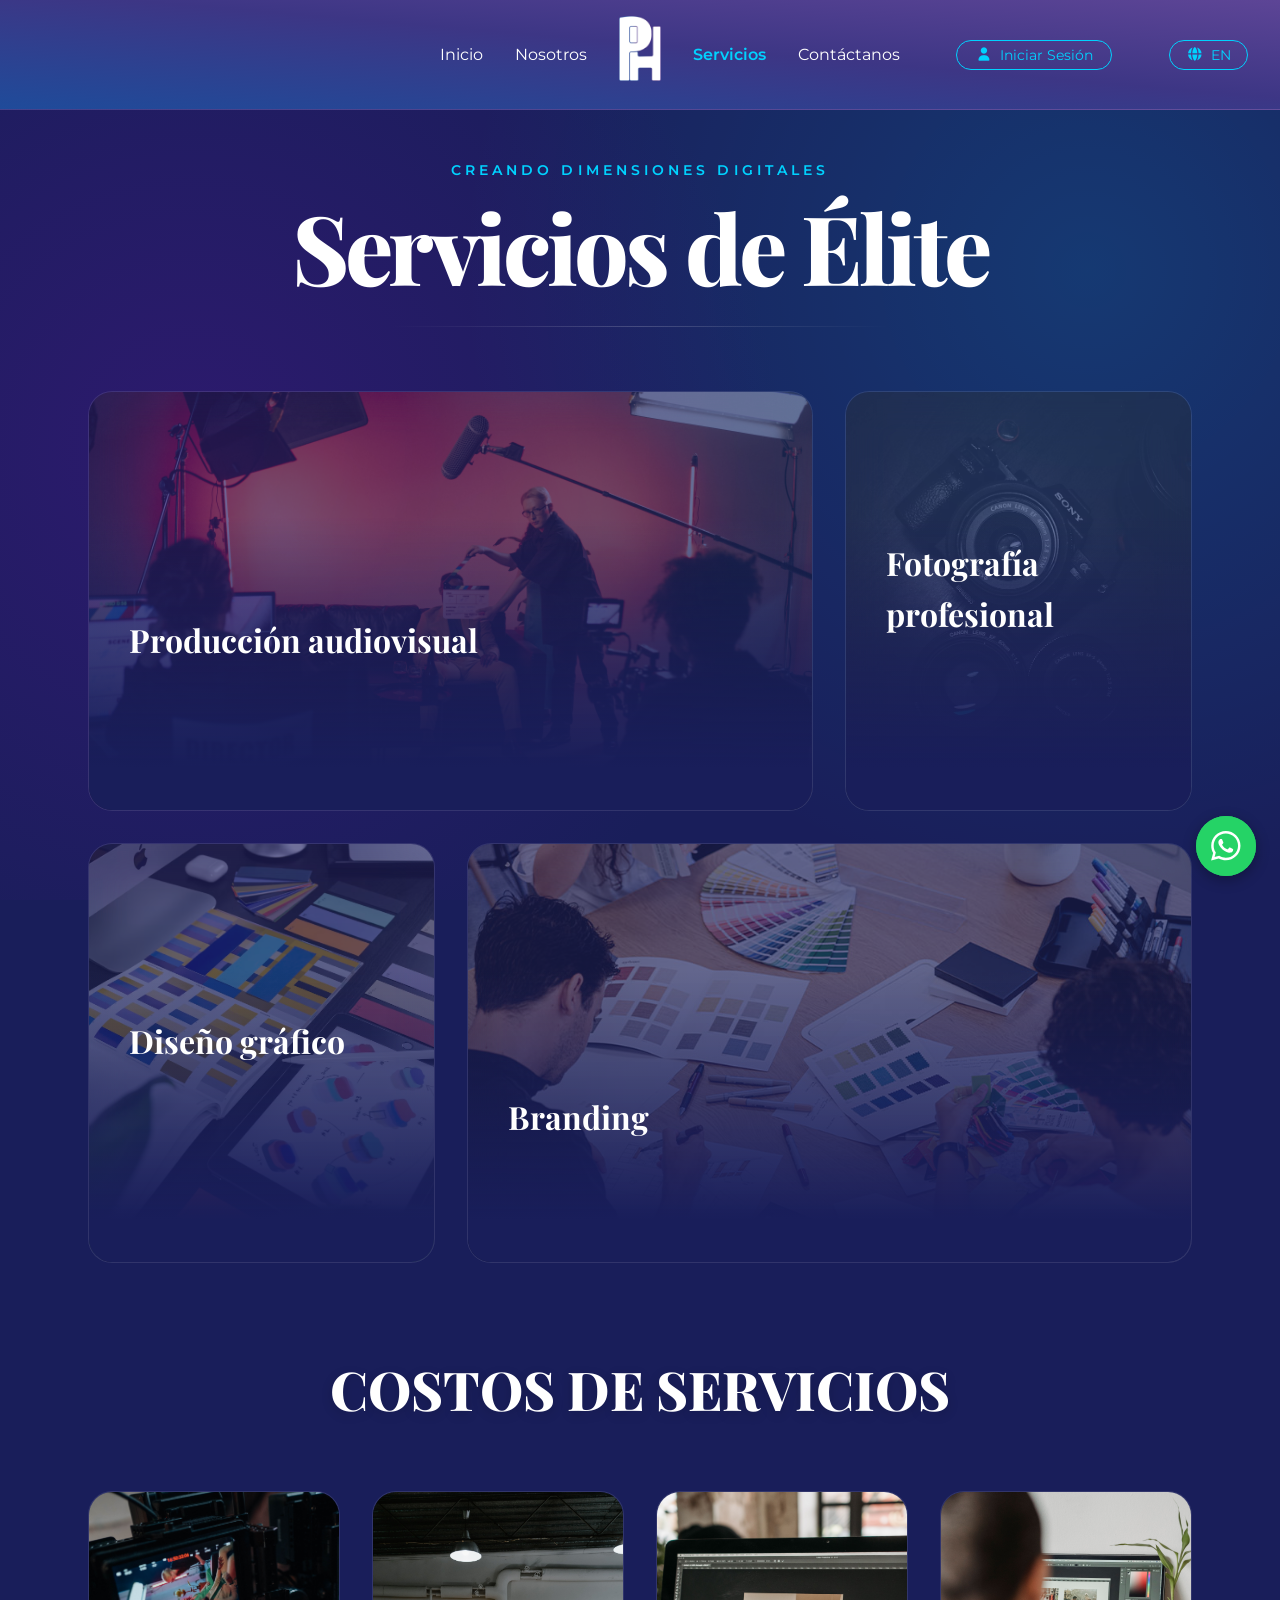
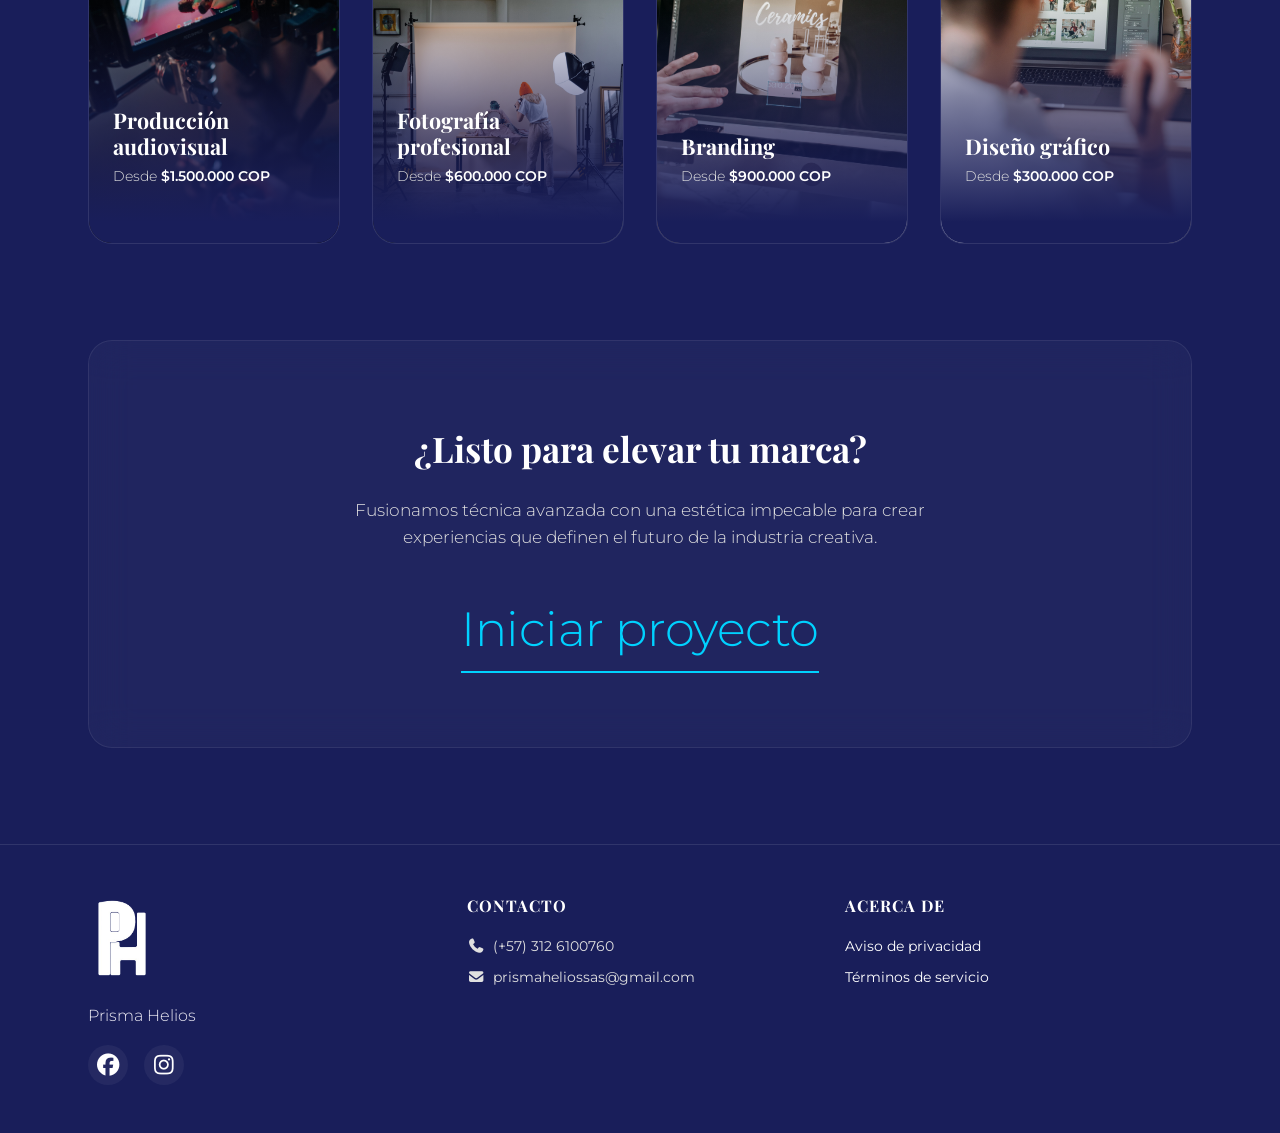
<file: Servicios.html>
<!DOCTYPE html>
<html lang="es">
<head>
    <meta charset="UTF-8">
    <meta name="viewport" content="width=device-width, initial-scale=1.0">
    <title>Prisma Helios | Servicios</title>

    <!-- FAVICON -->
    <link rel="icon" type="image/png" href="logos/LOGO.png">

    <!-- Google Fonts -->
    <link rel="preconnect" href="https://fonts.googleapis.com">
    <link rel="preconnect" href="https://fonts.gstatic.com" crossorigin>
    <link href="https://fonts.googleapis.com/css2?family=Montserrat:wght@300;400;600&family=Playfair+Display:ital,wght@0,400;0,700;1,400&display=swap" rel="stylesheet">

    <!-- FontAwesome -->
    <link rel="stylesheet" href="fontawesome/css/all.min.css">

    <style>

@font-face {
    font-family: 'Montserrat';
    src: url('fonts/Montserrat/static/Montserrat-Regular.ttf') format('truetype');
    font-weight: 400;
    font-style: normal;
    font-display: swap;
}

@font-face {
    font-family: 'Montserrat';
    src: url('fonts/Montserrat/static/Montserrat-Bold.ttf') format('truetype');
    font-weight: 700;
    font-style: normal;
    font-display: swap;
}

@font-face {
    font-family: 'Montserrat';
    src: url('fonts/Montserrat/static/Montserrat-SemiBold.ttf') format('truetype');
    font-weight: 600;
    font-style: normal;
    font-display: swap;
}

@font-face {
    font-family: 'Playfair Display';
    src: url('fonts/Playfair_Display/static/PlayfairDisplay-Regular.ttf') format('truetype');
    font-weight: 400;
    font-style: normal;
    font-display: swap;
}

@font-face {
    font-family: 'Playfair Display';
    src: url('fonts/Playfair_Display/static/PlayfairDisplay-Bold.ttf') format('truetype');
    font-weight: 700;
    font-style: normal;
    font-display: swap;
}

@font-face {
    font-family: 'Playfair Display';
    src: url('fonts/Playfair_Display/static/PlayfairDisplay-Black.ttf') format('truetype');
    font-weight: 900;
    font-style: normal;
    font-display: swap;
}

        /* =========================================================
           ESTILOS GLOBALES
        ========================================================= */

        :root {
            --color-bg-dark: #191e5a;
            --color-primary: #182C61;
            --color-secondary: #4A148C;
            --color-accent: #00D2FF;
            --color-button: #2B4C9B;
            --color-text-main: #FFFFFF;
            --color-text-muted: #E0E0E0;
            --font-headings: 'Playfair Display', serif;
            --font-body: 'Montserrat', sans-serif;
            --transition-smooth: all 0.3s ease-in-out;
        }

        *, *::before, *::after {
            margin: 0;
            padding: 0;
            box-sizing: border-box;
        }

        html {
            scroll-behavior: smooth;
        }

        body {
            font-family: var(--font-body);
            background-color: var(--color-bg-dark);
            color: var(--color-text-main);
            line-height: 1.6;
            overflow-x: hidden;

            background-image:
                radial-gradient(
                    circle at 15% 50%,
                    rgba(74, 20, 140, 0.4),
                    transparent 50%
                ),
                radial-gradient(
                    circle at 85% 30%,
                    rgba(0, 212, 255, 0.15),
                    transparent 50%
                );

            background-attachment: fixed;
        }

        h1, h2, h3, h4 {
            font-family: var(--font-headings);
            font-weight: 700;
            color: var(--color-text-main);
            margin-bottom: 1rem;
        }

        p {
            color: var(--color-text-muted);
            margin-bottom: 1rem;
            font-weight: 300;
        }

        a {
            text-decoration: none;
            color: var(--color-text-main);
            transition: var(--transition-smooth);
        }

        .container {
            width: 100%;
            max-width: 1200px;
            margin: 0 auto;
            padding: 0 3rem;
        }

        @media (max-width: 992px) {
            .container {
                padding: 0 2rem;
            }
        }

        @media (max-width: 576px) {
            .container {
                padding: 0 1.25rem;
            }
        }


        /* =========================================================
           HEADER
        ========================================================= */

        header {
            position: fixed;
            top: 0;
            left: 0;
            width: 100%;

            background: linear-gradient(
                to top right,
                #1F4B9A 0%,
                #3D3685 55%,
                #5D4596 100%
            );

            backdrop-filter: blur(10px);
            z-index: 1000;
            padding: 1rem 0;
            border-bottom: 1px solid rgba(255,255,255,0.05);
        }

        .nav-container {
            display: flex;
            justify-content: center;
            align-items: center;
            position: relative;
            min-height: 70px;
        }

        .logo {
            font-family: var(--font-headings);
            font-size: 2rem;
            font-weight: bold;
            letter-spacing: 2px;
        }

        .nav-links {
            display: grid;
            grid-template-columns: 1fr auto 1fr;
            align-items: center;
            gap: 2rem;
        }

        .nav-group {
            display: flex;
            gap: 2rem;
            align-items: center;
        }

        .nav-links > .nav-group:first-child {
            justify-content: flex-end;
        }

        .nav-links > .nav-group:last-child {
            justify-content: flex-start;
        }

        .nav-links a:hover {
            color: var(--color-accent);
        }

        .nav-links a.active {
            color: var(--color-accent);
            font-weight: 600;
        }


        /* =========================================================
           LOGO
        ========================================================= */

        .logo {
            display: inline-block;
            cursor: pointer;
            user-select: none;

            transition:
                transform 0.4s cubic-bezier(
                    0.175,
                    0.885,
                    0.32,
                    1.275
                );
        }

        .logo img {
            border-radius: 0 !important;
            clip-path: none !important;
            object-fit: contain;
        }

        .logo:hover {
            transform: scale(1.35) rotate(-2deg);

            filter:
                drop-shadow(
                    0 0 8px rgba(0, 210, 255, 0.8)
                )
                drop-shadow(
                    0 0 15px rgba(74, 20, 140, 0.6)
                );
        }

        .logo:active {
            transform: scale(1.15);
        }


        /* =========================================================
           AUTENTICACIÓN HEADER
        ========================================================= */

        .header-auth {
            position: absolute;
            right: 10.5rem;
            top: 50%;
            transform: translateY(-50%);
            z-index: 10;
        }

        .btn-login-nav {
            background-color: transparent;
            border: 1px solid var(--color-accent);
            color: var(--color-accent);
            padding: 6px 18px;
            border-radius: 20px;
            font-size: 0.85rem;
            font-family: var(--font-body);
            cursor: pointer;
            transition: var(--transition-smooth);
            display: flex;
            align-items: center;
            gap: 8px;
            white-space: nowrap;
        }

        .btn-login-nav:hover {
            background-color: var(--color-accent);
            color: var(--color-bg-dark);
        }

        .user-profile-badge {
            display: flex;
            align-items: center;
            gap: 10px;

            background: rgba(255, 255, 255, 0.08);

            padding: 6px 14px;
            border-radius: 20px;

            border: 1px solid rgba(0, 210, 255, 0.3);

            font-size: 0.85rem;
            white-space: nowrap;
        }

        .user-profile-badge i {
            color: var(--color-accent);
            font-size: 1.1rem;
        }

        .btn-logout {
            background: none;
            border: none;
            color: var(--color-text-muted);
            cursor: pointer;
            font-size: 1rem;

            display: flex;
            align-items: center;

            transition: var(--transition-smooth);
        }

        .btn-logout:hover {
            color: #ff8080;
        }


        /* =========================================================
           MODAL LOGIN
        ========================================================= */

        .modal-overlay {
            position: fixed;
            top: 0;
            left: 0;

            width: 100%;
            height: 100%;

            background: rgba(7, 9, 29, 0.85);

            backdrop-filter: blur(8px);

            display: flex;
            justify-content: center;
            align-items: center;

            z-index: 2000;

            opacity: 0;
            pointer-events: none;

            transition: opacity 0.3s ease;
        }

        .modal-overlay.active {
            opacity: 1;
            pointer-events: all;
        }

        .modal-card {
            background: #182C61;

            border: 1px solid rgba(0, 210, 255, 0.3);

            border-radius: 16px;

            padding: 2.5rem;

            width: 90%;
            max-width: 400px;

            box-shadow: 0 10px 30px rgba(0,0,0,0.5);

            position: relative;
        }

        .modal-card h3 {
            text-align: center;
            margin-bottom: 1.5rem;
            font-size: 1.8rem;
        }

        .modal-card input {
            width: 100%;

            padding: 12px;
            margin-bottom: 1rem;

            border-radius: 8px;
            border: none;

            background: #F5F4F0;

            font-family: var(--font-body);
            outline: none;
        }

        .modal-actions {
            display: flex;
            flex-direction: column;
            gap: 0.8rem;
            margin-top: 1rem;
        }

        .btn-modal-submit {
            background: var(--color-accent);
            color: var(--color-bg-dark);

            font-weight: bold;

            border: none;

            padding: 12px;

            border-radius: 25px;

            cursor: pointer;
        }

        .login-error-box {
            display: none;

            background: rgba(255, 75, 75, 0.15);

            border: 1px solid #ff4b4b;

            color: #ff8080;

            padding: 1rem;

            border-radius: 8px;

            font-size: 0.85rem;

            text-align: center;

            margin-top: 1rem;
        }

        .error-options {
            display: flex;
            flex-direction: column;
            gap: 0.5rem;
            margin-top: 0.8rem;
        }

        .error-btn {
            background: transparent;

            border: 1px solid rgba(255,255,255,0.2);

            color: var(--color-text-main);

            padding: 6px 10px;

            border-radius: 6px;

            font-size: 0.8rem;

            cursor: pointer;

            transition: var(--transition-smooth);
        }

        .error-btn:hover {
            background: rgba(255,255,255,0.1);
        }


        /* =========================================================
           MENÚ MÓVIL
        ========================================================= */

        .menu-toggle {
            display: none;
            font-size: 1.5rem;
            cursor: pointer;
            color: var(--color-text-main);
            background: none;
            border: none;
        }

        @media (max-width: 768px) {

            .header-auth {
                right: 5.5rem;
            }

            .btn-login-nav span.login-text {
                display: none;
            }

            .menu-toggle {
                display: block;
            }

            .nav-links {
                position: absolute;

                top: 100%;
                left: 0;

                width: 100%;

                background: var(--color-primary);

                flex-direction: column;

                gap: 0;

                max-height: 0;

                overflow: hidden;

                transition: max-height 0.3s ease-in-out;
            }

            .nav-links.active {
                max-height: 300px;
            }

            .nav-group {
                flex-direction: column;
                width: 100%;
                gap: 0;
                text-align: center;
            }

            .nav-group a {
                display: block;
                padding: 1rem;

                border-bottom:
                    1px solid
                    rgba(255,255,255,0.1);
            }

            .logo {
                flex-grow: 1;
                text-align: left;
            }
        }


        /* =========================================================
           ESPACIADO MAIN
        ========================================================= */

        main {
            margin-top: 160px;
            padding-bottom: 6rem;
        }


        /* =========================================================
           HERO SERVICIOS
        ========================================================= */

        .services-hero {
            text-align: center;
            margin-bottom: 4rem;
        }

        .services-hero .eyebrow {
            font-family: var("serif");
            font-size: 0.85rem;
            font-weight: 600;

            letter-spacing: 0.3em;

            text-transform: uppercase;

            color: var(--color-accent);

            margin-bottom: 1rem;
        }

        .services-hero h1 {
            font-family: 'Playfair Display', sans-serif;

            font-weight: 800;

            font-size: 6rem;

            letter-spacing: -0.04em;

            line-height: 1;

            margin-bottom: 2rem;

            text-transform: none;
        }

        .services-hero .divider {
            height: 1px;

            max-width: 500px;

            margin: 0 auto;

            background:
                linear-gradient(
                    90deg,
                    transparent,
                    rgba(255,255,255,0.3),
                    transparent
                );

            opacity: 0.6;
        }

        @media (max-width: 768px) {

            .services-hero h1 {
                font-size: 2.2rem;
            }
        }


        /* =========================================================
           GRID DE SERVICIOS
        ========================================================= */

        .services-grid {
            display: grid;

            grid-template-columns:
                repeat(12, 1fr);

            gap: 2rem;
        }

        .service-card {
            position: relative;

            overflow: hidden;

            border-radius: 24px;

            border:
                1px solid
                rgba(255,255,255,0.08);

            background:
                rgba(255,255,255,0.03);

            backdrop-filter: blur(20px);

            min-height: 420px;

            display: flex;

            transition:
                transform 0.5s cubic-bezier(
                    0.23,
                    1,
                    0.32,
                    1
                ),
                box-shadow 0.5s cubic-bezier(
                    0.23,
                    1,
                    0.32,
                    1
                ),
                border-color 0.5s ease;
        }

        .service-card:hover {
            border-color:
                rgba(0,210,255,0.4);

            box-shadow:
                0 20px 50px rgba(0,0,0,0.4),
                0 0 30px rgba(0,210,255,0.15);
        }

        .card-lg {
            grid-column: span 8;
        }

        .card-sm {
            grid-column: span 4;
        }

        .service-card img {
            position: absolute;

            inset: 0;

            width: 100%;
            height: 100%;

            object-fit: cover;

            opacity: 0.35;

            transition:
                transform 0.7s ease,
                opacity 0.5s ease;
        }

        .service-card:hover img {
            transform: scale(1.08);
            opacity: 0.55;
        }

        .service-card::after {
            content: '';

            position: absolute;

            inset: 0;

            background:
                linear-gradient(
                    to top,
                    var(--color-bg-dark) 10%,
                    transparent 70%
                );
        }

        .service-card-content {
            position: relative;

            z-index: 2;

            padding: 2.5rem;

            display: flex;

            flex-direction: column;

            justify-content: flex-end;

            width: 100%;
        }

        .service-card-content h2 {
            font-size: 2rem;
            margin-bottom: 0.75rem;
        }

        .service-card-content p {
            max-width: 90%;

            opacity: 0;

            transform: translateY(10px);

            transition:
                opacity 0.5s ease,
                transform 0.5s ease;
        }

        .service-card:hover
        .service-card-content p {
            opacity: 1;
            transform: translateY(0);
        }

        @media (max-width: 768px) {

            .services-grid {
                grid-template-columns: 1fr;
            }

            .card-lg,
            .card-sm {
                grid-column: span 1;
                min-height: 320px;
            }

            .service-card-content p {
                opacity: 1;
                transform: none;
            }
        }


        /* =========================================================
           INDICADOR HOVER
        ========================================================= */

        .service-hover-indicator {
            position: fixed;

            top: 141px;
            left: 50%;

            transform:
                translate(-50%, -8px);

            z-index: 1500;

            padding: 9px 20px;

            border:
                1px solid
                rgba(0,210,255,0.35);

            border-radius: 999px;

            background:
                rgba(24,44,97,0.92);

            backdrop-filter: blur(14px);

            box-shadow:
                0 10px 30px rgba(0,0,0,0.28),
                0 0 20px rgba(0,210,255,0.12);

            color:
                var(--color-text-main);

            font-size: 0.82rem;

            font-weight: 600;

            letter-spacing: 0.08em;

            text-transform: uppercase;

            opacity: 0;

            visibility: hidden;

            pointer-events: none;

            transition:
                opacity 0.25s ease,
                transform 0.25s ease,
                visibility 0.25s ease;
        }

        .service-hover-indicator.active {
            opacity: 1;

            visibility: visible;

            transform:
                translate(-50%, 0);
        }


        /* =========================================================
           MODAL DE SERVICIOS
        ========================================================= */

        .service-modal-overlay {
            position: fixed;

            inset: 0;

            z-index: 3000;

            display: flex;

            align-items: center;

            justify-content: center;

            padding: 2rem;

            background:
                rgba(7,9,29,0.86);

            backdrop-filter: blur(10px);

            opacity: 0;

            visibility: hidden;

            pointer-events: none;

            transition:
                opacity 0.3s ease,
                visibility 0.3s ease;
        }

        .service-modal-overlay.active {
            opacity: 1;

            visibility: visible;

            pointer-events: auto;
        }

        .service-modal {
            position: relative;

            width: min(920px, 100%);

            max-height: min(820px, 90vh);

            overflow-y: auto;

            padding: 2rem;

            border:
                1px solid
                rgba(0,210,255,0.25);

            border-radius: 26px;

            background:
                radial-gradient(
                    circle at 100% 0%,
                    rgba(74,20,140,0.28),
                    transparent 35%
                ),
                linear-gradient(
                    145deg,
                    rgba(24,44,97,0.98),
                    rgba(25,30,90,0.98)
                );

            box-shadow:
                0 30px 80px rgba(0,0,0,0.55),
                0 0 40px rgba(0,210,255,0.10);

            transform:
                translateY(24px)
                scale(0.97);

            transition:
                transform 0.35s
                cubic-bezier(
                    0.23,
                    1,
                    0.32,
                    1
                );
        }

        .service-modal-overlay.active
        .service-modal {
            transform:
                translateY(0)
                scale(1);
        }

        .service-modal-close {
            position: absolute;

            top: 1rem;
            right: 1rem;

            width: 42px;
            height: 42px;

            display: inline-flex;

            align-items: center;
            justify-content: center;

            border:
                1px solid
                rgba(255,255,255,0.16);

            border-radius: 50%;

            background:
                rgba(255,255,255,0.07);

            color:
                var(--color-text-main);

            cursor: pointer;

            font-size: 1.05rem;

            transition:
                var(--transition-smooth);
        }

        .service-modal-close:hover,
        .service-modal-close:focus-visible {

            background:
                var(--color-accent);

            color:
                var(--color-bg-dark);

            transform:
                rotate(90deg);

            outline: none;
        }

        .service-modal-header {

            padding-right: 3.5rem;

            padding-bottom: 1.35rem;

            border-bottom:
                1px solid
                rgba(255,255,255,0.10);
        }

        .service-modal-kicker {

            display: block;

            margin-bottom: 0.35rem;

            color:
                var(--color-accent);

            font-size: 0.75rem;

            font-weight: 600;

            letter-spacing: 0.18em;

            text-transform: uppercase;
        }

        .service-modal-title-row {

            display: flex;

            align-items: center;

            gap: 0.9rem;
        }

        .service-modal-title-row h2 {

            margin: 0;

            font-size:
                clamp(
                    1.8rem,
                    4vw,
                    2.7rem
                );
        }

        .service-modal-icon {

            width: 48px;
            height: 48px;

            flex:
                0 0 48px;

            display: inline-flex;

            align-items: center;
            justify-content: center;

            border-radius: 14px;

            background:
                linear-gradient(
                    135deg,
                    rgba(0,210,255,0.18),
                    rgba(112,48,160,0.28)
                );

            border:
                1px solid
                rgba(0,210,255,0.25);

            color:
                var(--color-accent);

            font-size: 1.2rem;
        }

        .service-modal-description {

            margin:
                1.35rem 0
                1.8rem;

            max-width: 760px;

            font-size: 0.98rem;
        }

        .service-gallery-title {

            margin-bottom: 0.8rem;

            font-size: 1.15rem;
        }


        /* =========================================================
           GALERÍA DE SERVICIOS
        ========================================================= */

        .service-gallery {

            display: grid;

            grid-template-columns:
                repeat(
                    3,
                    minmax(0,1fr)
                );

            gap: 1rem;
        }

        .service-gallery-item {

            position: relative;

            overflow: hidden;

            border-radius: 16px;

            border:
                1px solid
                rgba(255,255,255,0.10);

            background:
                rgba(0,0,0,0.15);
        }

        .service-gallery-item img {

            display: block;

            width: 100%;

            height: 100%;

            min-height: 170px;

            object-fit: cover;
        }


        /* =========================================================
           BOTÓN PANTALLA COMPLETA DE IMÁGENES
        ========================================================= */

        .service-media-fullscreen {

            position: absolute;

            right: 12px;
            bottom: 12px;

            width: 40px;
            height: 40px;

            display: flex;

            align-items: center;
            justify-content: center;

            border:
                1px solid
                rgba(255,255,255,0.2);

            border-radius: 50%;

            background:
                rgba(24,44,97,0.88);

            color: white;

            cursor: pointer;

            z-index: 5;

            transition:
                all 0.25s ease;
        }

        .service-media-fullscreen:hover {

            background:
                var(--color-accent);

            color:
                var(--color-bg-dark);

            transform:
                scale(1.08);
        }

        .service-media-fullscreen:focus-visible {

            outline:
                2px solid
                var(--color-accent);

            outline-offset: 3px;
        }


        /* =========================================================
           VIDEOS DE PRODUCCIÓN AUDIOVISUAL
        ========================================================= */

        .service-video-section {

            width: 100%;

            margin-bottom: 1.5rem;
        }

        .service-video-section:last-child {

            margin-bottom: 0;
        }

        .service-video-title {

            font-size: 1.1rem;

            margin-bottom: 0.7rem;

            color:
                var(--color-text-main);
        }

        .service-video-container {

            position: relative;

            width: 100%;

            aspect-ratio:
                16 / 9;

            overflow: hidden;

            border-radius: 16px;

            border:
                1px solid
                rgba(255,255,255,0.10);

            background:
                #000;
        }

        .service-video {

            width: 100%;
            height: 100%;

            display: block;

            object-fit: cover;

            background:
                #000;
        }


        /* =========================================================
           CONTROLES DE VIDEO
        ========================================================= */

        .service-video-controls {

            position: absolute;

            bottom: 0;
            left: 0;

            width: 100%;

            display: flex;

            align-items: center;

            justify-content: flex-end;

            gap: 0.6rem;

            padding: 0.8rem;

            background:
                linear-gradient(
                    to top,
                    rgba(0,0,0,0.85),
                    transparent
                );

            z-index: 5;
        }

        .service-video-controls button {

            width: 40px;
            height: 40px;

            display: flex;

            align-items: center;
            justify-content: center;

            border:
                1px solid
                rgba(255,255,255,0.2);

            border-radius: 50%;

            background:
                rgba(24,44,97,0.88);

            color: white;

            cursor: pointer;

            transition:
                all 0.25s ease;
        }

        .service-video-controls button:hover {

            background:
                var(--color-accent);

            color:
                var(--color-bg-dark);

            transform:
                scale(1.08);
        }

        .service-video-controls button:focus-visible {

            outline:
                2px solid
                var(--color-accent);

            outline-offset: 3px;
        }


        /* =========================================================
           PANTALLA COMPLETA DE IMÁGENES
        ========================================================= */

        .service-gallery-item:fullscreen {

            width: 100vw;
            height: 100vh;

            display: flex;

            align-items: center;
            justify-content: center;

            border: none;

            border-radius: 0;

            background:
                #000;
        }

        .service-gallery-item:fullscreen img {

            width: 100%;
            height: 100%;

            max-width: 100vw;
            max-height: 100vh;

            object-fit: contain;
        }

        .service-gallery-item:-webkit-full-screen {

            width: 100vw;
            height: 100vh;

            display: flex;

            align-items: center;
            justify-content: center;

            background:
                #000;
        }

        .service-gallery-item:-webkit-full-screen img {

            width: 100%;
            height: 100%;

            object-fit: contain;
        }


        /* =========================================================
           CTA
        ========================================================= */

        .cta-section {

            position: relative;

            overflow: hidden;

            margin-top: 6rem;

            padding: 5rem 3rem;

            text-align: center;

            border-radius: 24px;

            border:
                1px solid
                rgba(255,255,255,0.08);

            background:
                rgba(255,255,255,0.03);

            backdrop-filter: blur(20px);
        }

        .cta-section h2 {

            font-size: 2.2rem;

            margin-bottom: 1.25rem;
        }

        .cta-section p {

            max-width: 600px;

            margin:
                0 auto
                2.5rem;

            font-size: 1.05rem;
        }

        .cta-idea-link {

            position: relative;

            display: inline-block;

            font-family:
                var(--font-body);

            font-weight: 300;

            font-size:
                clamp(
                    1.8rem,
                    5vw,
                    3rem
                );

            letter-spacing:
                -0.01em;

            text-decoration: none;

            color:
                var(--color-accent);
        }

        .cta-idea-link:after {

            content: "";

            position: absolute;

            left: 0;
            right: 0;

            bottom: -6px;

            border-top:
                2px solid
                currentColor;

            transition:
                transform 0.4s ease;
        }

        .cta-idea-link:hover:after {

            transform:
                scaleX(0);
        }

        @media (max-width: 768px) {

            .cta-section {
                padding: 3rem 1.5rem;
            }

            .cta-section h2 {
                font-size: 1.6rem;
            }
        }


        /* =========================================================
           FOOTER
        ========================================================= */

        footer {

            border-top:
                1px solid
                rgba(255,255,255,0.1);

            padding:
                3rem 0;

            font-size: 0.9rem;
        }

        .footer-grid {

            display: grid;

            grid-template-columns:
                1fr 1fr 1fr;

            gap: 2rem;

            align-items: start;
        }

        .footer-logo {

            font-family:
                var(--font-headings);

            font-size: 2.5rem;

            font-weight: bold;

            line-height: 1;

            margin-bottom: 1rem;
        }

        .social-links {

            display: flex;

            gap: 1rem;

            font-size: 1.4rem;
        }

        .social-links a {

            display: inline-flex;

            align-items: center;
            justify-content: center;

            width: 40px;
            height: 40px;

            border-radius: 50%;

            background:
                rgba(255,255,255,0.05);

            transition:
                var(--transition-smooth);
        }

        .social-links a:hover {

            transform:
                scale(1.2)
                translateY(-3px);

            color:
                var(--color-accent);

            background:
                rgba(0,210,255,0.15);

            box-shadow:
                0 0 15px
                rgba(0,210,255,0.4);
        }

        .footer-column h4 {

            margin-bottom: 1rem;

            font-size: 1rem;

            text-transform: uppercase;

            letter-spacing: 1px;
        }

        .footer-column ul {

            display: flex;

            flex-direction: column;

            gap: 0.5rem;
        }

        .footer-column ul li {

            display: flex;

            align-items: center;

            gap: 0.5rem;

            color:
                var(--color-text-muted);
        }

        @media (max-width: 768px) {

            .footer-grid {

                grid-template-columns: 1fr;

                text-align: center;

                gap: 3rem;
            }

            .social-links,
            .footer-column ul li {

                justify-content: center;
            }
        }


        /* =========================================================
           TRANSICIÓN DE PÁGINA
        ========================================================= */

        .page-transition-overlay {

            position: fixed;

            top: 0;
            left: 0;

            width: 100vw;
            height: 100vh;

            background:
                linear-gradient(
                    135deg,
                    #29498dff,
                    #462e73ff
                );

            z-index: 9999;

            opacity: 0;

            pointer-events: none;

            transition:
                opacity 0.4s ease-in-out;

            display: flex;

            justify-content: center;
            align-items: center;

            overflow: hidden;
        }

        .page-transition-overlay.active {

            opacity: 1;

            pointer-events: all;
        }

        .transition-content {

            width: 100%;
            height: 100%;

            display: flex;

            justify-content: center;
            align-items: center;
        }

        .transition-content video {

            width: auto;

            height: 100%;

            object-fit: cover;

            object-position: center;
        }


        /* =========================================================
           BOTÓN DE IDIOMA
        ========================================================= */

        .lang-switch {

            position: absolute;

            right: 2rem;
            top: 50%;

            transform:
                translateY(-50%);

            z-index: 10;
        }

        .btn-lang {

            background-color:
                transparent;

            border:
                1px solid
                var(--color-accent);

            color:
                var(--color-accent);

            padding:
                6px 16px;

            border-radius:
                20px;

            font-size:
                0.85rem;

            font-family:
                var(--font-body);

            cursor: pointer;

            transition:
                var(--transition-smooth);

            display: flex;

            align-items: center;

            gap: 8px;

            white-space: nowrap;
        }

        .btn-lang:hover {

            background-color:
                var(--color-accent);

            color:
                var(--color-bg-dark);
        }

        @media (max-width: 768px) {

            .lang-switch {
                right: 1rem;
            }

            .btn-lang {
                padding:
                    6px 12px;
            }
        }


        /* =========================================================
           RESPONSIVE MODAL
        ========================================================= */

        @media (max-width: 768px) {

            .service-modal-overlay {
                padding: 1rem;
            }

            .service-modal {

                width: 100%;

                max-height: 92vh;

                padding: 1.5rem;

                border-radius: 20px;
            }

            .service-gallery {

                grid-template-columns:
                    1fr;
            }

            .service-video-container {

                aspect-ratio:
                    16 / 9;
            }
        }

        /* ---------- Variables del botón (ajusta aquí sin tocar el resto) ---------- */
        :root {
            --wa-color:        #25D366;  /* Verde oficial de WhatsApp */
            --wa-color-hover:  #1EBE5A;  /* Verde un poco más oscuro al pasar el cursor */
            --wa-size:         60px;     /* Diámetro del botón en escritorio */
            --wa-offset:       24px;     /* Margen respecto al borde inferior y derecho */
            --wa-z-index:      1500;     /* Ver nota de capas más abajo */
        }
 
        /* ---------- Botón flotante ---------- */
        .wa-float {
            /* Posición fija en la esquina inferior derecha.
               env(safe-area-inset-*) evita que lo tape la barra del
               sistema en iPhone / móviles con "notch" o gestos. */
            position: fixed;
            right:  calc(var(--wa-offset) + env(safe-area-inset-right, 0px));
            bottom: calc(var(--wa-offset) + env(safe-area-inset-bottom, 0px));
 
            /* Capas del sitio: header = 1000, modal de login = 2000,
               modal de servicios = 3000, transición de página = 9999.
               1500 deja el botón sobre el header y el contenido, pero
               por debajo de los modales y de la transición entre páginas. */
            z-index: var(--wa-z-index);
 
            /* Círculo con el icono centrado */
            display: flex;
            align-items: center;
            justify-content: center;
            width:  var(--wa-size);
            height: var(--wa-size);
            border-radius: 50%;
            background: var(--wa-color);
            color: #fff;
            text-decoration: none;
 
            /* Sombra base + transición suave para el hover */
            box-shadow: 0 4px 14px rgba(0, 0, 0, 0.30);
            transition: transform 0.25s ease, box-shadow 0.25s ease, background-color 0.25s ease;
            -webkit-tap-highlight-color: transparent;
        }
 
        /* Icono SVG (hereda el color blanco con currentColor) */
        .wa-float svg {
            width: 56%;
            height: 56%;
            fill: currentColor;
            display: block;
        }
 
        /* ---------- Efecto hover / foco por teclado ---------- */
        .wa-float:hover,
        .wa-float:focus-visible {
            background: var(--wa-color-hover);
            transform: scale(1.1);                          /* Ligero escalado */
            box-shadow: 0 8px 22px rgba(0, 0, 0, 0.40);     /* Sombra más profunda */
        }
        .wa-float:active { transform: scale(0.96); }        /* Feedback al pulsar */
        .wa-float:focus-visible { outline: 3px solid #fff; outline-offset: 3px; }
 
        /* ---------- Anillo pulsante (llama la atención sin ser molesto) ---------- */
        .wa-float::before {
            content: "";
            position: absolute;
            inset: 0;
            border-radius: 50%;
            background: var(--wa-color);
            z-index: -1;                 /* Queda detrás del círculo */
            animation: wa-pulse 2.4s ease-out infinite;
        }
        @keyframes wa-pulse {
            0%   { transform: scale(1);   opacity: 0.55; }
            70%  { transform: scale(1.6); opacity: 0; }
            100% { transform: scale(1.6); opacity: 0; }
        }
 
        /* ---------- Etiqueta "¿Necesitas ayuda?" (solo en dispositivos con cursor) ---------- */
        .wa-float__label {
            position: absolute;
            right: calc(100% + 12px);    /* A la izquierda del botón */
            top: 50%;
            transform: translateY(-50%) translateX(8px);
            padding: 8px 14px;
            border-radius: 8px;
            background: #fff;
            color: #1b1b1b;
            font: 600 0.85rem/1 'Montserrat', system-ui, sans-serif;
            white-space: nowrap;
            box-shadow: 0 4px 14px rgba(0, 0, 0, 0.20);
            opacity: 0;
            pointer-events: none;
            transition: opacity 0.25s ease, transform 0.25s ease;
        }
        @media (hover: hover) {
            .wa-float:hover .wa-float__label,
            .wa-float:focus-visible .wa-float__label {
                opacity: 1;
                transform: translateY(-50%) translateX(0);
            }
        }
 
        /* ---------- Responsive ---------- */
        /* Tablets */
        @media (max-width: 1024px) {
            :root { --wa-size: 56px; --wa-offset: 20px; }
        }
        /* Móviles: más pequeño y más cerca del borde para no tapar contenido */
        @media (max-width: 600px) {
            :root { --wa-size: 52px; --wa-offset: 16px; }
            .wa-float__label { display: none; }
        }
 
        /* Respeta a quien tiene desactivadas las animaciones en su sistema */
        @media (prefers-reduced-motion: reduce) {
            .wa-float, .wa-float__label { transition: none; }
            .wa-float::before { animation: none; display: none; }
        }
 
        /* No imprimir el botón */
        @media print { .wa-float { display: none; } }



        /* =========================================================
           SECCIÓN DE COSTOS DE SERVICIOS
           (usa las mismas variables, radios, sombras y espaciados
           que la sección de servicios)
        ========================================================= */

        .pricing {
            margin-top: 6rem;
        }

        .pricing-header {
            /* Sobrescribe los estilos globales de header para que este
               encabezado permanezca dentro de la sección de tarifas,
               debajo de las tarjetas de Diseño gráfico y Branding. */
            position: static;
            top: auto;
            left: auto;
            width: auto;
            z-index: auto;
            padding: 0 1rem;
            border: 0;
            backdrop-filter: none;
            background: transparent;
            text-align: center;
            margin: 0 auto 4.5rem;
        }

        /* El mockup muestra únicamente el título principal, centrado y en mayúsculas. */
        .pricing-eyebrow,
        .pricing-subtitle,
        .pricing-header .divider {
            display: none;
        }

        .pricing-header h2 {
            margin: 0;
            color: #fff;
            font-family: 'Playfair Display', sans-serif;
            font-size: clamp(2rem, 5.4vw, 3.35rem);
            font-weight: 800;
            letter-spacing: 0;
            line-height: 1.12;
            text-align: center;
            text-transform: uppercase;
            text-shadow: 0 3px 12px rgba(0, 0, 0, 0.16);
        }


        /* ---------- Grid de tarjetas ---------- */

        .pricing-grid {
            display: grid;
            grid-template-columns: repeat(4, minmax(0, 1fr));
            gap: 2rem;
            list-style: none;
        }

        .price-card {
            position: relative;
            overflow: hidden;

            display: flex;
            align-items: flex-end;

            width: 100%;
            aspect-ratio: 5 / 7;          /* proporción del mockup */
            padding: 0;

            border-radius: 24px;
            border: 1px solid rgba(255,255,255,0.08);
            background: rgba(255,255,255,0.03);

            color: var(--color-text-main);
            font: inherit;
            text-align: left;
            cursor: pointer;

            transition:
                transform 0.5s cubic-bezier(0.23, 1, 0.32, 1),
                box-shadow 0.5s cubic-bezier(0.23, 1, 0.32, 1),
                border-color 0.5s ease;

            -webkit-tap-highlight-color: transparent;
        }

        .price-card:hover,
        .price-card:focus-visible {
            border-color: rgba(0,210,255,0.4);
            box-shadow:
                0 20px 50px rgba(0,0,0,0.4),
                0 0 30px rgba(0,210,255,0.15);
        }

        .price-card:focus-visible {
            outline: 2px solid var(--color-accent);
            outline-offset: 4px;
        }

        .price-card img {
            position: absolute;
            inset: 0;
            width: 100%;
            height: 100%;
            object-fit: cover;
            transition: transform 0.7s ease;
        }

        .price-card:hover img,
        .price-card:focus-visible img {
            transform: scale(1.08);
        }

        .price-card::after {
            content: '';
            position: absolute;
            inset: 0;
            background: linear-gradient(
                to top,
                var(--color-bg-dark) 6%,
                rgba(25,30,90,0.55) 38%,
                transparent 68%
            );
        }

        .price-card-content {
            position: relative;
            z-index: 2;

            display: flex;
            flex-direction: column;
            gap: 0.35rem;

            width: 100%;
            padding: 1.5rem;
        }

        .price-card-title {
            font-family: var(--font-headings);
            font-size: 1.35rem;
            font-weight: 700;
            line-height: 1.2;
        }

        .price-card-from {
            font-size: 0.85rem;
            font-weight: 300;
            color: var(--color-text-muted);
        }

        .price-card-from strong {
            font-weight: 600;
            color: var(--color-text-main);
        }

        .price-card-more {
            display: inline-flex;
            align-items: center;
            gap: 0.5rem;
            margin-top: 0.4rem;

            font-size: 0.75rem;
            font-weight: 600;
            letter-spacing: 0.12em;
            text-transform: uppercase;
            color: var(--color-accent);

            opacity: 0;
            transform: translateY(8px);
            transition: opacity 0.4s ease, transform 0.4s ease;
        }

        .price-card:hover .price-card-more,
        .price-card:focus-visible .price-card-more {
            opacity: 1;
            transform: translateY(0);
        }

        /* En pantallas táctiles no existe hover: se muestra siempre */
        @media (hover: none) {
            .price-card-more {
                opacity: 1;
                transform: none;
            }
        }

        @media (max-width: 992px) {
            .pricing-grid {
                grid-template-columns: repeat(2, minmax(0, 1fr));
                gap: 1.5rem;
            }
        }

        @media (max-width: 768px) {
            .pricing {
                margin-top: 4rem;
            }

            .pricing-header {
                margin-bottom: 2.75rem;
            }

            .pricing-header h2 {
                font-size: clamp(1.8rem, 7vw, 2.5rem);
            }
        }

        @media (max-width: 480px) {
            .pricing-grid {
                grid-template-columns: 1fr;
            }

            .price-card {
                aspect-ratio: 16 / 11;
            }
        }


        /* ---------- Modal de costos (reutiliza .service-modal-*) ---------- */

        body.price-modal-open {
            overflow: hidden;
        }

        .price-modal {
            width: min(640px, 100%);
            max-height: min(820px, 90vh);
            max-height: min(820px, 90dvh);
            overscroll-behavior: contain;
        }

        .price-modal:focus {
            outline: none;
        }

        .price-steps {
            display: grid;
            gap: 0.8rem;
            margin: 0 0 1.8rem;
            padding: 0;
            list-style: none;
            counter-reset: price-step;
        }

        .price-steps li {
            counter-increment: price-step;

            display: grid;
            grid-template-columns: 36px 1fr;
            gap: 0.9rem;
            align-items: start;

            padding: 0.85rem 1rem;

            border: 1px solid rgba(255,255,255,0.10);
            border-radius: 16px;
            background: rgba(255,255,255,0.04);
        }

        .price-steps li::before {
            content: counter(price-step);

            width: 36px;
            height: 36px;

            display: flex;
            align-items: center;
            justify-content: center;

            border-radius: 12px;
            border: 1px solid rgba(0,210,255,0.25);
            background: linear-gradient(
                135deg,
                rgba(0,210,255,0.18),
                rgba(112,48,160,0.28)
            );

            color: var(--color-accent);
            font-weight: 600;
        }

        .price-steps strong {
            display: block;
            font-size: 0.95rem;
            font-weight: 600;
            color: var(--color-text-main);
        }

        .price-steps span {
            display: block;
            font-size: 0.88rem;
            font-weight: 300;
            color: var(--color-text-muted);
        }

        .price-modal-footer {
            display: grid;
            gap: 1.25rem;

            padding-top: 1.5rem;
            border-top: 1px solid rgba(255,255,255,0.10);
        }

        .price-box {
            display: flex;
            flex-direction: column;
            gap: 0.25rem;
        }

        .price-box-label {
            font-size: 0.75rem;
            font-weight: 600;
            letter-spacing: 0.18em;
            text-transform: uppercase;
            color: var(--color-accent);
        }

        .price-box-amount {
            font-family: var(--font-headings);
            font-size: clamp(1.8rem, 5vw, 2.4rem);
            line-height: 1.1;
            color: var(--color-text-main);
        }

        .price-box-note {
            margin: 0.25rem 0 0;
            font-size: 0.82rem;
        }

        .price-actions {
            display: flex;
            flex-wrap: wrap;
            gap: 0.8rem;
        }

        .price-cta,
        .price-cta-secondary {
            flex: 1 1 200px;

            display: inline-flex;
            align-items: center;
            justify-content: center;
            gap: 0.5rem;

            padding: 12px 24px;

            border-radius: 25px;

            font-family: var(--font-body);
            font-size: 0.95rem;
            font-weight: 600;
            text-align: center;
            cursor: pointer;

            transition: var(--transition-smooth);
        }

        .price-cta {
            background: var(--color-accent);
            color: var(--color-bg-dark);
            border: 1px solid var(--color-accent);
        }

        .price-cta:hover,
        .price-cta:focus-visible {
            color: var(--color-bg-dark);
            transform: translateY(-2px);
            box-shadow: 0 8px 22px rgba(0,210,255,0.35);
            outline: none;
        }

        .price-cta-secondary {
            background: transparent;
            color: var(--color-accent);
            border: 1px solid var(--color-accent);
        }

        .price-cta-secondary:hover,
        .price-cta-secondary:focus-visible {
            color: var(--color-accent);
            background: rgba(0,210,255,0.12);
            outline: none;
        }

        @media (max-width: 480px) {
            .price-modal {
                padding: 1.25rem;
            }

            .price-steps li {
                padding: 0.75rem;
                gap: 0.75rem;
            }

            .price-actions {
                flex-direction: column;
            }

            .price-cta,
            .price-cta-secondary {
                flex: 0 0 auto;
                width: 100%;
            }
        }

        @media (prefers-reduced-motion: reduce) {
            .price-card,
            .price-card img,
            .price-card-more,
            .service-modal-overlay.price-modal-overlay,
            .price-modal {
                transition: none;
            }
        }

    </style>
</head>

<body>


<!-- =========================================================
     TRANSICIÓN ANIMADA
========================================================= -->

<div id="page-transition" class="page-transition-overlay">

    <div class="transition-content">

        <video
            id="transition-video"
            src=""
            muted
            playsinline>
        </video>

    </div>

</div>


<!-- =========================================================
     HEADER
========================================================= -->

<header>

    <div class="container nav-container">

        <button
            class="menu-toggle"
            id="mobile-menu-btn"
            aria-label="Abrir menú"
            data-i18n-aria-label="nav.menu">

            <i class="fa-solid fa-bars"></i>

        </button>


        <nav
            class="nav-links"
            id="nav-links">

            <div class="nav-group">

                <a
                    data-i18n="nav.home"
                    href="index.html">

                    Inicio

                </a>

                <a
                    data-i18n="nav.about"
                    href="Nosotros.html">

                    Nosotros

                </a>

            </div>


            <a
                href="index.html"
                title="Ir al Inicio"
                data-i18n-title="nav.logoTitle"
                class="logo">

                <img
                    src="logos/Logosinfondo5.png"
                    alt=""
                    style="width:auto;height:65px;">

            </a>


            <div class="nav-group">

                <a
                    data-i18n="nav.services"
                    href="Servicios.html"
                    class="active">

                    Servicios

                </a>

                <a
                    data-i18n="nav.contact"
                    href="Contacto.html">

                    Contáctanos

                </a>

            </div>

        </nav>

    </div>


    <div
        class="header-auth"
        id="auth-container">
    </div>


    <div class="lang-switch">

        <button
            type="button"
            class="btn-lang"
            id="lang-toggle"
            aria-label="Cambiar idioma / Change language"
            title="Cambiar idioma / Change language">

            <i class="fa-solid fa-globe"></i>

            <span id="lang-label">
                EN
            </span>

        </button>

    </div>

</header>


<!-- =========================================================
     INDICADOR HOVER
========================================================= -->

<div
    id="service-hover-indicator"
    class="service-hover-indicator"
    role="status"
    aria-live="polite">

    <i class="fa-regular fa-hand-pointer"></i>

    <span
        data-i18n="svc.viewService">

        Ver servicio

    </span>

</div>


<!-- =========================================================
     MODAL DE SERVICIOS
========================================================= -->

<div
    class="service-modal-overlay"
    id="service-modal"
    aria-hidden="true">

    <div
        class="service-modal"
        role="dialog"
        aria-modal="true"
        aria-labelledby="service-modal-title">


        <button
            type="button"
            class="service-modal-close"
            id="service-modal-close"
            aria-label="Cerrar ventana"
            data-i18n-aria-label="svc.closeModal">

            <i class="fa-solid fa-xmark"></i>

        </button>


        <div class="service-modal-header">

            <span
                class="service-modal-kicker"
                data-i18n="svc.modalKicker">

                Servicio Prisma Helios

            </span>


            <div class="service-modal-title-row">

                <h2 id="service-modal-title">
                    Servicio
                </h2>


                <span
                    class="service-modal-icon"
                    id="service-modal-icon"
                    aria-hidden="true">

                    <i
                        class="fa-solid fa-wand-magic-sparkles">
                    </i>

                </span>

            </div>

        </div>


        <p
            class="service-modal-description"
            id="service-modal-description">
        </p>


        <h3
            class="service-gallery-title"
            data-i18n="svc.galleryTitle">

            Galería

        </h3>


        <div
            class="service-gallery"
            id="service-gallery">
        </div>

    </div>

</div>


<!-- =========================================================
     MODAL DE COSTOS
========================================================= -->

<div
    class="service-modal-overlay price-modal-overlay"
    id="price-modal"
    aria-hidden="true">

    <div
        class="service-modal price-modal"
        id="price-modal-dialog"
        role="dialog"
        aria-modal="true"
        aria-labelledby="price-modal-title"
        tabindex="-1">

        <button
            type="button"
            class="service-modal-close"
            id="price-modal-close"
            aria-label="Cerrar ventana"
            data-i18n-aria-label="svc.closeModal">

            <i class="fa-solid fa-xmark"></i>

        </button>


        <header class="service-modal-header">

            <span
                class="service-modal-kicker"
                data-i18n="price.modalKicker">

                Costos Prisma Helios

            </span>

            <div class="service-modal-title-row">

                <h2 id="price-modal-title">
                    Servicio
                </h2>

                <span
                    class="service-modal-icon"
                    id="price-modal-icon"
                    aria-hidden="true">
                </span>

            </div>

        </header>


        <p
            class="service-modal-description"
            id="price-modal-description">
        </p>


        <h3
            class="service-gallery-title"
            data-i18n="price.processTitle">

            Cómo trabajamos

        </h3>

        <ol
            class="price-steps"
            id="price-modal-steps">
        </ol>


        <footer class="price-modal-footer">

            <div class="price-box">

                <span
                    class="price-box-label"
                    data-i18n="price.from">

                    Desde

                </span>

                <strong
                    class="price-box-amount"
                    id="price-modal-amount">
                </strong>

                <p
                    class="price-box-note"
                    data-i18n="price.note">

                    Valor mínimo estimado: el costo final depende del alcance de tu proyecto. Abono inicial del 50 % y 50 % contra entrega final.

                </p>

            </div>


            <div class="price-actions">

                <a
                    class="price-cta"
                    id="price-modal-cta"
                    href="Contacto.html">

                    <i class="fa-solid fa-file-invoice-dollar"></i>

                    <span data-i18n="price.cta">
                        Cotizar este paquete
                    </span>

                </a>

                <a
                    class="price-cta-secondary"
                    id="price-modal-advisor"
                    href="https://wa.me/"
                    target="_blank"
                    rel="noopener noreferrer">

                    <i class="fa-regular fa-comments"></i>

                    <span data-i18n="price.advisor">
                        Hablar con un asesor
                    </span>

                </a>

            </div>

        </footer>

    </div>

</div>


<!-- =========================================================
     CONTENIDO PRINCIPAL
========================================================= -->

<main>

    <div class="container">


        <section class="services-hero">

            <p
                class="eyebrow"
                data-i18n="svc.eyebrow">

                Creando dimensiones digitales

            </p>


            <h1
                class="services-hero h1"
                data-i18n="svc.heroTitle">

                Servicios de Élite

            </h1>


            <div class="refraction-divider max-w-2xl mx-auto opacity-50"></div>

            <div class="divider"></div>

        </section>


        <!-- =====================================================
             TARJETAS
        ===================================================== -->

        <div class="services-grid">


            <!-- PRODUCCIÓN AUDIOVISUAL -->

            <div
                class="service-card card-lg"
                tabindex="0"
                role="button"
                aria-controls="service-modal"
                aria-label="Ver servicio de Producción audiovisual"
                data-i18n-aria-label="svc.cardAudio"
                data-service="audio">

                <img
                    src="imagenes/servicios/producción audiovisual.jpg"
                    alt="Set de producción audiovisual profesional"
                    data-i18n-alt="svc.audioAlt">

                <div class="service-card-content">

                    <h2 data-i18n="svc.audioH2">
                        Producción audiovisual
                    </h2>

                    <p data-i18n="svc.audioP">
                        En este espacio creamos la mejor versión digital de tu empresa. Te ayudamos a reflejar de manera creativa cada detalle importante. ¡Somos tu alternativa perfecta!
                    </p>

                </div>

            </div>


            <!-- FOTOGRAFÍA -->

            <div
                class="service-card card-sm"
                tabindex="0"
                role="button"
                aria-controls="service-modal"
                aria-label="Ver servicio de Contenido fotográfico"
                data-i18n-aria-label="svc.cardPhoto"
                data-service="photo">

                <img
                    src="imagenes/servicios/fotografia.avif"
                    alt="">

                <div class="service-card-content">

                    <h2 data-i18n="svc.photoH2">
                        Fotografía profesional
                    </h2>

                    <p data-i18n="svc.photoP">
                        Capturamos cada momento con precisión, brindando a tu marca imágenes de calidad excepcional.
                    </p>

                </div>

            </div>


            <!-- DISEÑO GRÁFICO -->

            <div
                class="service-card card-sm"
                tabindex="0"
                role="button"
                aria-controls="service-modal"
                aria-label="Ver servicio de Diseño gráfico"
                data-i18n-aria-label="svc.cardDesign"
                data-service="design">

                <img
                    src="imagenes/servicios/diseñografico.avif"
                    alt="Equipo de diseñadores gráficos trabajando"
                    data-i18n-alt="svc.designAlt">

                <div class="service-card-content">

                    <h2 data-i18n="svc.designH2">
                        Diseño gráfico
                    </h2>

                    <p data-i18n="svc.designP">
                        Diseñamos y desarrollamos soluciones digitales que no solo se ven bien, sino que también funcionan a la perfección.
                    </p>

                </div>

            </div>


            <!-- BRANDING -->

            <div
                class="service-card card-lg"
                tabindex="0"
                role="button"
                aria-controls="service-modal"
                aria-label="Ver servicio de Branding"
                data-i18n-aria-label="svc.cardBranding"
                data-service="branding">

                <img
                    src="imagenes/servicios/branding.jpg"
                    alt="Proceso creativo y desarrollo de branding"
                    data-i18n-alt="svc.brandAlt">

                <div class="service-card-content">

                    <h2>
                        Branding
                    </h2>

                    <p data-i18n="svc.brandP">
                        Creamos marcas que lideran con propósito, autenticidad y una identidad visual que refleje tu esencia.
                    </p>

                </div>

            </div>

        </div>


        <!-- =====================================================
             COSTOS DE SERVICIOS
        ===================================================== -->

        <section
            class="pricing"
            id="costos"
            aria-labelledby="pricing-title">

            <header class="pricing-header">

                <p
                    class="pricing-eyebrow"
                    data-i18n="price.eyebrow">

                    Inversión transparente

                </p>

                <h2
                    id="pricing-title"
                    data-i18n="price.title">

                    Costos de servicios

                </h2>

                <p
                    class="pricing-subtitle"
                    data-i18n="price.subtitle">

                    Elige un servicio para ver su costo estimado y cómo trabajamos.

                </p>

                <div class="divider"></div>

            </header>


            <ul class="pricing-grid">

                <!-- PRODUCCIÓN AUDIOVISUAL -->
                <li>
                    <button
                        type="button"
                        class="price-card"
                        data-price-service="audio"
                        aria-haspopup="dialog"
                        aria-controls="price-modal"
                        aria-label="Ver costos de Producción audiovisual"
                        data-i18n-aria-label="price.cardAudio">

                        <img
                            src="imagenes/servicios/costos/audiovisual.jpg"
                            alt=""
                            loading="lazy">

                        <span class="price-card-content">
                            <span class="price-card-title" data-i18n="svc.audioH2">Producción audiovisual</span>
                            <span class="price-card-from">
                                <span data-i18n="price.from">Desde</span>
                                <strong data-price="audio"></strong>
                            </span>
                            <span class="price-card-more">
                                <span data-i18n="price.viewCosts">Ver costos</span>
                                <i class="fa-solid fa-arrow-right" aria-hidden="true"></i>
                            </span>
                        </span>

                    </button>
                </li>


                <!-- FOTOGRAFÍA -->
                <li>
                    <button
                        type="button"
                        class="price-card"
                        data-price-service="photo"
                        aria-haspopup="dialog"
                        aria-controls="price-modal"
                        aria-label="Ver costos de Fotografía profesional"
                        data-i18n-aria-label="price.cardPhoto">

                        <img
                            src="imagenes/servicios/costos/fotografia.jpg"
                            alt=""
                            loading="lazy">

                        <span class="price-card-content">
                            <span class="price-card-title" data-i18n="svc.photoH2">Fotografía profesional</span>
                            <span class="price-card-from">
                                <span data-i18n="price.from">Desde</span>
                                <strong data-price="photo"></strong>
                            </span>
                            <span class="price-card-more">
                                <span data-i18n="price.viewCosts">Ver costos</span>
                                <i class="fa-solid fa-arrow-right" aria-hidden="true"></i>
                            </span>
                        </span>

                    </button>
                </li>


                <!-- BRANDING -->
                <li>
                    <button
                        type="button"
                        class="price-card"
                        data-price-service="branding"
                        aria-haspopup="dialog"
                        aria-controls="price-modal"
                        aria-label="Ver costos de Branding"
                        data-i18n-aria-label="price.cardBranding">

                        <img
                            src="imagenes/servicios/costos/branding.jpg"
                            alt=""
                            loading="lazy">

                        <span class="price-card-content">
                            <span class="price-card-title">Branding</span>
                            <span class="price-card-from">
                                <span data-i18n="price.from">Desde</span>
                                <strong data-price="branding"></strong>
                            </span>
                            <span class="price-card-more">
                                <span data-i18n="price.viewCosts">Ver costos</span>
                                <i class="fa-solid fa-arrow-right" aria-hidden="true"></i>
                            </span>
                        </span>

                    </button>
                </li>


                <!-- DISEÑO GRÁFICO -->
                <li>
                    <button
                        type="button"
                        class="price-card"
                        data-price-service="design"
                        aria-haspopup="dialog"
                        aria-controls="price-modal"
                        aria-label="Ver costos de Diseño gráfico"
                        data-i18n-aria-label="price.cardDesign">

                        <img
                            src="imagenes/servicios/costos/diseño.jpg"
                            alt=""
                            loading="lazy">

                        <span class="price-card-content">
                            <span class="price-card-title" data-i18n="svc.designH2">Diseño gráfico</span>
                            <span class="price-card-from">
                                <span data-i18n="price.from">Desde</span>
                                <strong data-price="design"></strong>
                            </span>
                            <span class="price-card-more">
                                <span data-i18n="price.viewCosts">Ver costos</span>
                                <i class="fa-solid fa-arrow-right" aria-hidden="true"></i>
                            </span>
                        </span>

                    </button>
                </li>

            </ul>

        </section>


        <!-- =====================================================
             CTA
        ===================================================== -->

        <section class="cta-section">

            <h2 data-i18n="svc.ctaH2">
                ¿Listo para elevar tu marca?
            </h2>

            <p data-i18n="svc.ctaP">
                Fusionamos técnica avanzada con una estética impecable para crear experiencias que definen el futuro de la industria creativa.
            </p>

            <a
                href="Contacto.html"
                class="cta-idea-link"
                data-i18n="svc.ctaLink">

                Iniciar proyecto

            </a>

        </section>

    </div>

</main>


<!-- =========================================================
     FOOTER
========================================================= -->

<footer>

    <div class="container footer-grid">


        <div class="footer-column">

            <div class="footer-logo">

                <img
                    src="logos/Logo-sin-fondo.png"
                    alt=""
                    style="width:auto;height:90px;">

            </div>

            <p
                style="font-size:1rem;color:#efedf6;">

                Prisma Helios

            </p>


            <div class="social-links">

                <a
                    href="https://www.facebook.com/profile.php?id=61594728850521"
                    target="_blank"
                    rel="noopener noreferrer"
                    aria-label="facebook">

                    <i
                        class="fa-brands fa-facebook">
                    </i>

                </a>


                <a
                    href="https://www.instagram.com/prismahelios/"
                    target="_blank"
                    rel="noopener noreferrer"
                    aria-label="Instagram">

                    <i
                        class="fa-brands fa-instagram">
                    </i>

                </a>

            </div>

        </div>


        <div class="footer-column">

            <h4 data-i18n="footer.contact">
                CONTACTO
            </h4>

            <ul>

                <li>
                    <i class="fa-solid fa-phone"></i>
                    (+57) 312 6100760
                </li>

                <li>
                    <i class="fa-solid fa-envelope"></i>
                    prismaheliossas@gmail.com
                </li>

            </ul>

        </div>


        <div class="footer-column">

            <h4 data-i18n="footer.about">
                Acerca de
            </h4>

            <ul>

                <li>
                    <a
                        href="Privacidad.html"
                        data-i18n="footer.privacy">

                        Aviso de privacidad

                    </a>
                </li>

                <li>
                    <a
                        href="Terminos.html"
                        data-i18n="footer.terms">

                        Términos de servicio

                    </a>
                </li>

            </ul>

        </div>

    </div>

</footer>


<!-- =========================================================
     MODAL LOGIN
========================================================= -->

<div
    class="modal-overlay"
    id="login-modal">

    <div class="modal-card">

        <h3 data-i18n="auth.title">
            Iniciar Sesión
        </h3>


        <form id="login-form">

            <input
                type="email"
                id="login-email"
                placeholder="Correo electrónico"
                data-i18n-placeholder="auth.email"
                required>


            <input
                type="password"
                id="login-pass"
                placeholder="Contraseña"
                data-i18n-placeholder="auth.password"
                required>


            <div class="modal-actions">

                <button
                    type="submit"
                    class="btn-modal-submit"
                    data-i18n="auth.submit">

                    Ingresar

                </button>


                <button
                    type="button"
                    class="error-btn"
                    id="close-modal-btn"
                    data-i18n="auth.cancel">

                    Cancelar

                </button>

            </div>

        </form>


        <div
            class="login-error-box"
            id="login-error">

            <p>
                <strong data-i18n="auth.notFound">
                    Usuario no registrado
                </strong>
            </p>


            <div class="error-options">

                <button
                    type="button"
                    class="error-btn"
                    id="btn-retry"
                    data-i18n="auth.retry">

                    Intentar de nuevo

                </button>


                <button
                    type="button"
                    class="error-btn"
                    id="btn-forgot"
                    data-i18n="auth.forgot">

                    ¿Olvidó su contraseña?

                </button>


                <button
                    type="button"
                    class="error-btn"
                    id="btn-back"
                    data-i18n="auth.back">

                    Regresar

                </button>

            </div>

        </div>

    </div>

</div>

    <a id="wa-float"
       class="wa-float"
       href="https://wa.me/"
       target="_blank"
       rel="noopener noreferrer"
       aria-label="Chatea con nosotros por WhatsApp">
        <span class="wa-float__label">¿Necesitas ayuda?</span>
 
        <!-- Icono oficial de WhatsApp (SVG, no depende de librerías externas) -->
        <svg viewBox="0 0 448 512" aria-hidden="true" focusable="false" xmlns="http://www.w3.org/2000/svg">
            <path d="M380.9 97.1C339 55.1 283.2 32 223.9 32c-122.4 0-222 99.6-222 222 0 39.1 10.2 77.3 29.6 111L0 480l117.7-30.9c32.4 17.7 68.9 27 106.1 27h.1c122.3 0 224.1-99.6 224.1-222 0-59.3-25.2-115-67.1-157zm-157 341.6c-33.2 0-65.7-8.9-94-25.7l-6.7-4-69.8 18.3L72 359.2l-4.4-7c-18.5-29.4-28.2-63.3-28.2-98.2 0-101.7 82.8-184.5 184.6-184.5 49.3 0 95.6 19.2 130.4 54.1 34.8 34.9 56.2 81.2 56.1 130.5 0 101.8-84.9 184.6-186.6 184.6zm101.2-138.2c-5.5-2.8-32.8-16.2-37.9-18-5.1-1.9-8.8-2.8-12.5 2.8-3.7 5.6-14.3 18-17.6 21.8-3.2 3.7-6.5 4.2-12 1.4-32.6-16.3-54-29.1-75.5-66-5.7-9.8 5.7-9.1 16.3-30.3 1.8-3.7.9-6.9-.5-9.7-1.4-2.8-12.5-30.1-17.1-41.2-4.5-10.8-9.1-9.3-12.5-9.5-3.2-.2-6.9-.2-10.6-.2-3.7 0-9.7 1.4-14.8 6.9-5.1 5.6-19.4 19-19.4 46.3 0 27.3 19.9 53.7 22.6 57.4 2.8 3.7 39.1 59.7 94.8 83.8 35.2 15.2 49 16.5 66.6 13.9 10.7-1.6 32.8-13.4 37.4-26.4 4.6-13 4.6-24.1 3.2-26.4-1.3-2.5-5-3.9-10.5-6.6z"/>
        </svg>
    </a>

<!-- =========================================================
     JAVASCRIPT PRINCIPAL
========================================================= -->

<script>

document.addEventListener('DOMContentLoaded', () => {

    /* =====================================================
       MENÚ HAMBURGUESA
    ===================================================== */

    const menuBtn =
        document.getElementById('mobile-menu-btn');

    const navLinks =
        document.getElementById('nav-links');

    const icon =
        menuBtn.querySelector('i');


    menuBtn.addEventListener('click', () => {

        navLinks.classList.toggle('active');

        if (navLinks.classList.contains('active')) {

            icon.classList.remove('fa-bars');

            icon.classList.add('fa-xmark');

        } else {

            icon.classList.remove('fa-xmark');

            icon.classList.add('fa-bars');

        }

    });

});


/* =========================================================
   EFECTO 3D EN TARJETAS
========================================================= */

const cards =
    document.querySelectorAll('.service-card');


cards.forEach(card => {

    card.addEventListener('mousemove', e => {

        const rect =
            card.getBoundingClientRect();

        const x =
            e.clientX - rect.left;

        const y =
            e.clientY - rect.top;

        const rotateX =
            (y - rect.height / 2) / 25;

        const rotateY =
            (rect.width / 2 - x) / 25;


        card.style.transform =
            `perspective(1000px)
             rotateX(${rotateX}deg)
             rotateY(${rotateY}deg)
             translateY(-6px)`;

    });


    card.addEventListener('mouseleave', () => {

        card.style.transform =
            'perspective(1000px) rotateX(0) rotateY(0) translateY(0)';

    });

});


/* =========================================================
   MODALES DE SERVICIOS
========================================================= */

const serviceHoverIndicator =
    document.getElementById(
        'service-hover-indicator'
    );

const serviceModal =
    document.getElementById(
        'service-modal'
    );

const serviceModalClose =
    document.getElementById(
        'service-modal-close'
    );

const serviceModalTitle =
    document.getElementById(
        'service-modal-title'
    );

const serviceModalIcon =
    document.getElementById(
        'service-modal-icon'
    );

const serviceModalDescription =
    document.getElementById(
        'service-modal-description'
    );

const serviceGallery =
    document.getElementById(
        'service-gallery'
    );

const serviceCards =
    document.querySelectorAll(
        '.service-card'
    );


/* =========================================================
   INFORMACIÓN DE SERVICIOS
========================================================= */

const serviceData = {

    audio: {

        title:
            'Producción audiovisual',

        description:
            'Creamos piezas audiovisuales para comunicar la esencia de tu marca de forma dinámica, profesional y atractiva.',

        icon:
            'fa-solid fa-video',

        videos: [

            {
                src:
                    'video/video1.mp4',

                title:
                    'Día de las Matemáticas'
            },

            {
                src:
                    'video/video2.mp4',

                title:
                    'Especialidades Tecnicas'
            }

        ]

    },


photo: {

        title:
            'Contenido fotográfico',

        description:
            'Producimos fotografías profesionales para mostrar tus productos, servicios y experiencias con una presentación visual de alta calidad.',

        icon:
            'fa-solid fa-camera',

        images: [
        {
        src: 'imagenes/servicios/fotografia/foto2.JPG',

        alt:
            'Muestra de contenido fotográfico'
        },
        {
        src: 'imagenes/servicios/fotografia/foto3.JPG',

        alt:
            'Muestra de contenido fotográfico'
        },
        {
            src: 'imagenes/servicios/fotografia/foto1.JPG',
            alt: ''
        }
    ]

    },


    design: {

        title:
            'Diseño gráfico',

        description:
            'Diseñamos piezas visuales coherentes y funcionales que ayudan a comunicar tu mensaje y fortalecer la presencia de tu marca.',

        icon:
            'fa-solid fa-pen-nib',

        image:
            'imagenes/servicios/diseño/afiche.jpg',

        alt:
            'Muestra de diseño gráfico'

    },


    branding: {

        title:
            'Branding',

        description:
            'Construimos identidades visuales con personalidad, propósito y coherencia para que tu marca sea reconocible y memorable.',

        icon:
            'fa-solid fa-fingerprint',

        images: [
        {
            src: 'imagenes/servicios/branding/angelica.jpg',

            alt: ''
        },
        {
            src: 'imagenes/servicios/branding/tarjeta.png',

            alt: ''
        },
        ]

    }

};


let lastFocusedServiceCard = null;


/* =========================================================
   ABRIR MODAL
========================================================= */

function openServiceModal(key) {

    const service =
        serviceData[key];

    if (!service) return;


    lastFocusedServiceCard =
        document.querySelector(
            `.service-card[data-service="${key}"]`
        );


    serviceModalTitle.textContent =
        service.title;

    serviceModalDescription.textContent =
        service.description;

    serviceModalIcon.innerHTML =
        `<i class="${service.icon}"></i>`;


    /* =====================================================
       PRODUCCIÓN AUDIOVISUAL
    ===================================================== */

    if (key === 'audio') {

        serviceGallery.innerHTML =
            service.videos.map(
                (video, index) => `

                <div class="service-video-section">

                    <h3 class="service-video-title">
                        ${video.title}
                    </h3>


                    <div class="service-video-container">

                        <video
                            id="service-video-${index}"
                            class="service-video"
                            preload="metadata"
                            playsinline>

                            <source
                                src="${video.src}"
                                type="video/mp4">

                            Tu navegador no soporta
                            la reproducción de video.

                        </video>


                        <div class="service-video-controls">


                            <!-- VOLUMEN -->

                            <button
                                type="button"
                                class="video-volume-btn"
                                data-video="service-video-${index}"
                                aria-label="Silenciar video"
                                title="Silenciar video">

                                <i
                                    class="fa-solid fa-volume-high">
                                </i>

                            </button>


                            <!-- PLAY / PAUSA -->

                            <button
                                type="button"
                                class="video-play-pause-btn"
                                data-video="service-video-${index}"
                                aria-label="Reproducir video"
                                title="Reproducir video">

                                <i
                                    class="fa-solid fa-play">
                                </i>

                            </button>


                            <!-- PANTALLA COMPLETA -->

                            <button
                                type="button"
                                class="video-fullscreen-btn"
                                data-video="service-video-${index}"
                                aria-label="Pantalla completa"
                                title="Pantalla completa">

                                <i
                                    class="fa-solid fa-expand">
                                </i>

                            </button>


                        </div>

                    </div>

                </div>

            `
            ).join('');


        /* =================================================
           PLAY / PAUSA
        ================================================= */

        document
            .querySelectorAll(
                '.video-play-pause-btn'
            )
            .forEach(button => {

                button.addEventListener(
                    'click',
                    () => {

                        const video =
                            document.getElementById(
                                button.dataset.video
                            );

                        if (!video) return;


                        if (video.paused) {

                            video
                                .play()
                                .catch(() => {});

                        } else {

                            video.pause();

                        }

                    }
                );

            });


        /* =================================================
           VOLUMEN
        ================================================= */

        document
            .querySelectorAll(
                '.video-volume-btn'
            )
            .forEach(button => {

                button.addEventListener(
                    'click',
                    () => {

                        const video =
                            document.getElementById(
                                button.dataset.video
                            );

                        if (!video) return;


                        const icon =
                            button.querySelector('i');


                        video.muted =
                            !video.muted;


                        if (video.muted) {

                            icon.classList.remove(
                                'fa-volume-high'
                            );

                            icon.classList.add(
                                'fa-volume-xmark'
                            );


                            button.setAttribute(
                                'aria-label',
                                'Activar sonido'
                            );

                            button.setAttribute(
                                'title',
                                'Activar sonido'
                            );

                        } else {

                            icon.classList.remove(
                                'fa-volume-xmark'
                            );

                            icon.classList.add(
                                'fa-volume-high'
                            );


                            button.setAttribute(
                                'aria-label',
                                'Silenciar video'
                            );

                            button.setAttribute(
                                'title',
                                'Silenciar video'
                            );

                        }

                    }
                );

            });


        /* =================================================
           PANTALLA COMPLETA VIDEO
        ================================================= */

        document
            .querySelectorAll(
                '.video-fullscreen-btn'
            )
            .forEach(button => {

                button.addEventListener(
                    'click',
                    () => {

                        const video =
                            document.getElementById(
                                button.dataset.video
                            );

                        if (!video) return;


                        if (
                            video.requestFullscreen
                        ) {

                            video.requestFullscreen();

                        } else if (
                            video.webkitRequestFullscreen
                        ) {

                            video.webkitRequestFullscreen();

                        } else if (
                            video.msRequestFullscreen
                        ) {

                            video.msRequestFullscreen();

                        }

                    }
                );

            });


        /* =================================================
           ICONO PLAY / PAUSA
        ================================================= */

        document
            .querySelectorAll(
                '.service-video'
            )
            .forEach(video => {

                const updatePlayButton =
                    () => {

                        const button =
                            document.querySelector(
                                `.video-play-pause-btn[data-video="${video.id}"]`
                            );

                        if (!button) return;


                        const icon =
                            button.querySelector('i');


                        if (video.paused) {

                            icon.classList.remove(
                                'fa-pause'
                            );

                            icon.classList.add(
                                'fa-play'
                            );


                            button.setAttribute(
                                'aria-label',
                                'Reproducir video'
                            );

                            button.setAttribute(
                                'title',
                                'Reproducir video'
                            );

                        } else {

                            icon.classList.remove(
                                'fa-play'
                            );

                            icon.classList.add(
                                'fa-pause'
                            );


                            button.setAttribute(
                                'aria-label',
                                'Pausar video'
                            );

                            button.setAttribute(
                                'title',
                                'Pausar video'
                            );

                        }

                    };


                video.addEventListener(
                    'play',
                    updatePlayButton
                );

                video.addEventListener(
                    'pause',
                    updatePlayButton
                );

                video.addEventListener(
                    'ended',
                    updatePlayButton
                );

            });

    }


    /* =====================================================
       FOTOGRAFÍA / DISEÑO / BRANDING
    ===================================================== */

    
else {

    // Generar una tarjeta por cada imagen del servicio
    const galleryImages = service.images || [
    { src: service.image, alt: service.alt }
];

serviceGallery.innerHTML = galleryImages.map(
        (image, index) => `

        <div class="service-gallery-item"
             id="service-image-container-${index}">

            <img
                src="${image.src}"
                alt="${image.alt}"
                loading="lazy">

            <button
                type="button"
                class="service-media-fullscreen"
                data-image-container="service-image-container-${index}"
                aria-label="Ver imagen en pantalla completa"
                title="Ver imagen en pantalla completa">

                <i class="fa-solid fa-expand"></i>

            </button>

        </div>

    `
    ).join('');


    // Activar pantalla completa para cada imagen
    serviceGallery
        .querySelectorAll('.service-media-fullscreen')
        .forEach(button => {

            button.addEventListener('click', async () => {

                const container = document.getElementById(
                    button.dataset.imageContainer
                );

                if (!container) return;

                try {

                    if (document.fullscreenElement) {

                        await document.exitFullscreen();

                    } else if (container.requestFullscreen) {

                        await container.requestFullscreen();

                    }

                } catch (error) {

                    console.error(
                        'No se pudo activar la pantalla completa:',
                        error
                    );

                }

            });

        });

}



    /* =====================================================
       ABRIR MODAL
    ===================================================== */

    serviceModal.classList.add(
        'active'
    );

    serviceModal.setAttribute(
        'aria-hidden',
        'false'
    );

    document.body.classList.add(
        'service-modal-open'
    );

    serviceModalClose.focus();

}


/* =========================================================
   CERRAR MODAL
========================================================= */

function closeServiceModal() {

    /* Pausar videos al cerrar */

    document
        .querySelectorAll('.service-video')
        .forEach(video => {

            video.pause();

        });


    serviceModal.classList.remove(
        'active'
    );

    serviceModal.setAttribute(
        'aria-hidden',
        'true'
    );

    document.body.classList.remove(
        'service-modal-open'
    );


    if (lastFocusedServiceCard) {

        lastFocusedServiceCard.focus();

        lastFocusedServiceCard = null;

    }

}


/* =========================================================
   EVENTOS TARJETAS
========================================================= */

serviceCards.forEach(card => {

    card.addEventListener(
        'mouseenter',
        () => {

            serviceHoverIndicator
                .classList
                .add('active');

        }
    );


    card.addEventListener(
        'mouseleave',
        () => {

            serviceHoverIndicator
                .classList
                .remove('active');

        }
    );


    card.addEventListener(
        'focus',
        () => {

            serviceHoverIndicator
                .classList
                .add('active');

        }
    );


    card.addEventListener(
        'blur',
        () => {

            serviceHoverIndicator
                .classList
                .remove('active');

        }
    );


    card.addEventListener(
        'click',
        () => {

            openServiceModal(
                card.dataset.service
            );

        }
    );


    card.addEventListener(
        'keydown',
        e => {

            if (
                e.key === 'Enter' ||
                e.key === ' '
            ) {

                e.preventDefault();

                openServiceModal(
                    card.dataset.service
                );

            }

        }
    );

});


/* =========================================================
   CERRAR MODAL
========================================================= */

serviceModalClose.addEventListener(
    'click',
    closeServiceModal
);


serviceModal.addEventListener(
    'click',
    e => {

        if (
            e.target === serviceModal
        ) {

            closeServiceModal();

        }

    }
);


document.addEventListener(
    'keydown',
    e => {

        if (
            e.key === 'Escape' &&
            serviceModal.classList.contains(
                'active'
            )
        ) {

            closeServiceModal();

        }

    }
);


/* =========================================================
   AUTENTICACIÓN
========================================================= */

const usuariosRegistrados = [

    {
        correo:
            "estudiante@prisma.com",

        pass:
            "12345"
    },

    {
        correo:
            "admin@prisma.com",

        pass:
            "admin2026"
    },

    {
        correo:
            "cliente@empresa.com",

        pass:
            "prisma123"
    }

];


const loginModal =
    document.getElementById(
        'login-modal'
    );

const closeLoginBtn =
    document.getElementById(
        'close-modal-btn'
    );

const loginForm =
    document.getElementById(
        'login-form'
    );

const loginEmailInput =
    document.getElementById(
        'login-email'
    );

const loginPassInput =
    document.getElementById(
        'login-pass'
    );

const loginErrorBox =
    document.getElementById(
        'login-error'
    );

const authContainer =
    document.getElementById(
        'auth-container'
    );


function resetLoginForm() {

    loginForm.reset();

    loginErrorBox.style.display =
        'none';

}


function renderAuthUI() {

    const sesion =
        JSON.parse(
            localStorage.getItem(
                'prismaSesion'
            )
        );


    if (sesion) {

        authContainer.innerHTML = `

            <div class="user-profile-badge">

                <i
                    class="fa-solid fa-circle-user">
                </i>

                <span
                    data-i18n="auth.welcome">

                    Bienvenido

                </span>

                <button
                    class="btn-logout"
                    id="logout-btn"
                    title="Cerrar sesión"
                    data-i18n-title="auth.logout">

                    <i
                        class="fa-solid fa-right-from-bracket">
                    </i>

                </button>

            </div>

        `;


        document
            .getElementById(
                'logout-btn'
            )
            .addEventListener(
                'click',
                () => {

                    localStorage.removeItem(
                        'prismaSesion'
                    );

                    renderAuthUI();

                }
            );


    } else {

        authContainer.innerHTML = `

            <button
                class="btn-login-nav"
                id="open-login-btn">

                <i
                    class="fa-solid fa-user">
                </i>

                <span
                    class="login-text"
                    data-i18n="auth.login">

                    Iniciar Sesión

                </span>

            </button>

        `;


        document
            .getElementById(
                'open-login-btn'
            )
            .addEventListener(
                'click',
                () => {

                    loginModal
                        .classList
                        .add('active');

                    resetLoginForm();

                }
            );

    }

}


closeLoginBtn.addEventListener(
    'click',
    () => {

        loginModal
            .classList
            .remove('active');

    }
);


loginForm.addEventListener(
    'submit',
    e => {

        e.preventDefault();


        const email =
            loginEmailInput.value.trim();

        const password =
            loginPassInput.value.trim();


        const usuarioValido =
            usuariosRegistrados.find(
                u =>
                    u.correo === email &&
                    u.pass === password
            );


        if (usuarioValido) {

            localStorage.setItem(
                'prismaSesion',
                JSON.stringify({
                    correo:
                        usuarioValido.correo
                })
            );


            loginModal
                .classList
                .remove('active');


            renderAuthUI();


        } else {

            loginErrorBox.style.display =
                'block';

        }

    }
);


document
    .getElementById('btn-retry')
    .addEventListener(
        'click',
        () => {

            resetLoginForm();

        }
    );


document
    .getElementById('btn-forgot')
    .addEventListener(
        'click',
        () => {

            window.location.href =
                'Contacto.html';

        }
    );


document
    .getElementById('btn-back')
    .addEventListener(
        'click',
        () => {

            loginModal
                .classList
                .remove('active');

            resetLoginForm();

        }
    );


renderAuthUI();


/* =========================================================
   TRANSICIÓN DE PÁGINA
========================================================= */

document.addEventListener(
    'DOMContentLoaded',
    () => {

        const transitionOverlay =
            document.getElementById(
                'page-transition'
            );

        const transitionVideo =
            document.getElementById(
                'transition-video'
            );


        const TRANSITION_DURATION =
            0;


        const contentLinks =
            document.querySelectorAll(
                'main a, footer a, .btn, .cta-idea-link, .info-card'
            );


        contentLinks.forEach(link => {

            link.addEventListener(
                'click',
                e => {

                    const targetUrl =
                        link.getAttribute(
                            'href'
                        );


                    if (
                        !targetUrl ||
                        targetUrl.startsWith('#') ||
                        targetUrl.startsWith('javascript:') ||
                        link.getAttribute(
                            'target'
                        ) === '_blank'
                    ) {

                        return;

                    }


                    e.preventDefault();


                    transitionOverlay
                        .classList
                        .add('active');


                    if (transitionVideo) {

                        transitionVideo.currentTime =
                            0;

                        transitionVideo
                            .play()
                            .catch(() => {});

                    }


                    setTimeout(
                        () => {

                            window.location.href =
                                targetUrl;

                        },
                        TRANSITION_DURATION
                    );

                }
            );

        });


        window.addEventListener(
            'pageshow',
            () => {

                transitionOverlay
                    .classList
                    .remove('active');

            }
        );

    }
);

</script>


<!-- =========================================================
     SELECTOR DE IDIOMA
========================================================= -->

<script>

(function () {


    const EN = {

        "nav.home":
            "Home",

        "nav.about":
            "About Us",

        "nav.services":
            "Services",

        "nav.contact":
            "Contact Us",

        "nav.menu":
            "Open menu",

        "nav.logoTitle":
            "Go to Home",


        "footer.contact":
            "CONTACT",

        "footer.about":
            "About",

        "footer.privacy":
            "Privacy Notice",

        "footer.terms":
            "Terms of Service",


        "auth.login":
            "Log In",

        "auth.welcome":
            "Welcome",

        "auth.logout":
            "Log out",

        "auth.title":
            "Log In",

        "auth.email":
            "Email",

        "auth.password":
            "Password",

        "auth.submit":
            "Log in",

        "auth.cancel":
            "Cancel",

        "auth.notFound":
            "User not registered",

        "auth.retry":
            "Try again",

        "auth.forgot":
            "Forgot your password?",

        "auth.back":
            "Go back",


        "doc.title":
            "Prisma Helios | Services",


        "svc.viewService":
            "View service",

        "svc.closeModal":
            "Close window",

        "svc.modalKicker":
            "Prisma Helios Service",

        "svc.galleryTitle":
            "Gallery / Samples",


        "svc.cardAudio":
            "View Audiovisual Production service",

        "svc.cardPhoto":
            "View Professional Photography service",

        "svc.cardDesign":
            "View Graphic Design service",

        "svc.cardBranding":
            "View Branding service",


        "svc.eyebrow":
            "Creating digital dimensions",

        "svc.heroTitle":
            "Elite Services",


        "svc.audioAlt":
            "Professional audiovisual production set",

        "svc.audioH2":
            "Audiovisual production",

        "svc.audioP":
            "Here we create the best digital version of your company. We help you creatively reflect every important detail. We're your perfect alternative!",


        "svc.photoAlt":
            "Professional photographer during a shoot",

        "svc.photoH2":
            "Professional photography",

        "svc.photoP":
            "We capture every moment with precision, giving your brand images of exceptional quality.",


        "svc.designAlt":
            "Team of graphic designers at work",

        "svc.designH2":
            "Graphic design",

        "svc.designP":
            "We design and develop digital solutions that not only look good but also work flawlessly.",


        "svc.brandAlt":
            "Creative process and branding development",

        "svc.brandP":
            "We create brands that lead with purpose, authenticity, and a visual identity that reflects your essence.",


        "svc.ctaH2":
            "Ready to elevate your vision?",

        "svc.ctaP":
            "We blend advanced technique with impeccable aesthetics to create experiences that define the future of the creative industry.",

        "svc.ctaLink":
            "Start a project",

        "price.eyebrow":
            "Transparent investment",

        "price.title":
            "Service Pricing",

        "price.subtitle":
            "Choose a service to see its estimated cost and how we work.",

        "price.from":
            "From",

        "price.viewCosts":
            "View pricing",

        "price.cardAudio":
            "View pricing for Audiovisual Production",

        "price.cardPhoto":
            "View pricing for Professional Photography",

        "price.cardBranding":
            "View pricing for Branding",

        "price.cardDesign":
            "View pricing for Graphic Design",

        "price.modalKicker":
            "Prisma Helios Pricing",

        "price.processTitle":
            "How we work",

        "price.note":
            "Estimated minimum price: the final cost depends on the scope of your project. 50% initial deposit and 50% upon final delivery.",

        "price.cta":
            "Request a quote for this package",

        "price.advisor":
            "Talk to an advisor"

    };


    const ATTRS = [
        'placeholder',
        'alt',
        'title',
        'aria-label'
    ];


    const STORAGE_KEY =
        'prismaIdioma';


    const tituloES =
        document.title;


    let lang = 'es';


    try {

        lang =
            localStorage.getItem(
                STORAGE_KEY
            ) === 'en'
                ? 'en'
                : 'es';

    } catch (e) {}


    const btn =
        document.getElementById(
            'lang-toggle'
        );


    const label =
        document.getElementById(
            'lang-label'
        );


    function aplicar() {

        document.documentElement.lang =
            lang;


        /* =====================================================
           TEXTOS
        ===================================================== */

        document
            .querySelectorAll(
                '[data-i18n]'
            )
            .forEach(el => {

                if (
                    !('es' in el.dataset)
                ) {

                    el.dataset.es =
                        el.innerHTML;

                }


                const key =
                    el.dataset.i18n;


                el.innerHTML =
                    (
                        lang === 'en' &&
                        EN[key] !== undefined
                    )
                        ? EN[key]
                        : el.dataset.es;

            });


        /* =====================================================
           ATRIBUTOS
        ===================================================== */

        ATTRS.forEach(attr => {

            const marca =
                'data-i18n-' + attr;

            const guardado =
                'data-es-' + attr;


            document
                .querySelectorAll(
                    '[' + marca + ']'
                )
                .forEach(el => {

                    if (
                        !el.hasAttribute(
                            guardado
                        )
                    ) {

                        el.setAttribute(
                            guardado,
                            el.getAttribute(
                                attr
                            ) || ''
                        );

                    }


                    const key =
                        el.getAttribute(
                            marca
                        );


                    el.setAttribute(

                        attr,

                        (
                            lang === 'en' &&
                            EN[key] !== undefined
                        )

                            ? EN[key]

                            : el.getAttribute(
                                guardado
                            )

                    );

                });

        });


        document.title =
            (
                lang === 'en' &&
                EN['doc.title']
            )

                ? EN['doc.title']

                : tituloES;


        if (label) {

            label.textContent =
                lang === 'es'
                    ? 'EN'
                    : 'ES';

        }

    }


    if (btn) {

        btn.addEventListener(
            'click',
            () => {

                lang =
                    lang === 'es'
                        ? 'en'
                        : 'es';


                try {

                    localStorage.setItem(
                        STORAGE_KEY,
                        lang
                    );

                } catch (e) {}


                aplicar();

            }
        );

    }


    const auth =
        document.getElementById(
            'auth-container'
        );


    if (auth) {

        new MutationObserver(
            aplicar
        ).observe(
            auth,
            {
                childList: true
            }
        );

    }


    window.PrismaIdioma = {

        get lang() {
            return lang;
        },

        aplicar:
            aplicar

    };


    aplicar();


})();

        const WHATSAPP_CONFIG = {
            // Número en formato internacional: código de país + número,
            // SIN "+", espacios, guiones ni paréntesis.
            // Ejemplo Colombia (+57 300 123 4567)  →  "573126100760"
            phone: "573126100760",
 
            // Mensaje de bienvenida que aparecerá escrito en el chat.
            // Déjalo vacío ("") si no quieres mensaje predeterminado.
            message: "¡Hola! Quisiera recibir asesoría sobre los servicios de Prisma Helios."
        };
 
        /* ----- Lógica (no necesitas modificar nada de aquí hacia abajo) ----- */
        (function () {
            const btn = document.getElementById("wa-float");
            if (!btn) return;
 
            // Limpia el número por si se escribió con espacios, "+" o guiones
            const phone = WHATSAPP_CONFIG.phone.replace(/\D/g, "");
            const text  = WHATSAPP_CONFIG.message.trim();
 
            // Construye https://wa.me/NUMERO?text=MENSAJE_CODIFICADO
            btn.href = "https://wa.me/" + phone +
                       (text ? "?text=" + encodeURIComponent(text) : "");
        })();

</script>



<!-- =========================================================
     COSTOS DE SERVICIOS: MODALES
========================================================= -->

<script>

(function () {

    'use strict';


    /* =====================================================
       DATOS DE COSTOS
       -----------------------------------------------------
       ⚠ priceFrom: valores de EJEMPLO (COP). Reemplázalos
       por tus tarifas mínimas reales.
    ===================================================== */

    const PRICING = {

        audio: {
            icon: 'fa-solid fa-video',
            priceFrom: 1500000,

            es: {
                title: 'Producción audiovisual',
                description: 'Acompañamos tu proyecto desde la idea hasta la pieza final, cuidando el mensaje, la imagen y el sonido para que tu marca se vea profesional en cada formato.',
                steps: [
                    ['Brief y concepto', 'Definimos objetivo, público y mensaje de tu pieza.'],
                    ['Preproducción', 'Guion, planificación de rodaje y locaciones.'],
                    ['Producción', 'Grabación con equipo profesional de imagen y sonido.'],
                    ['Posproducción y entrega', 'Edición, color, audio y exportación para tus canales.']
                ]
            },

            en: {
                title: 'Audiovisual production',
                description: 'We guide your project from the idea to the final piece, taking care of message, image and sound so your brand looks professional in every format.',
                steps: [
                    ['Brief and concept', 'We define the goal, audience and message of your piece.'],
                    ['Pre-production', 'Script, shooting plan and locations.'],
                    ['Production', 'Filming with professional image and sound equipment.'],
                    ['Post-production and delivery', 'Editing, color, audio and export for your channels.']
                ]
            }
        },

        photo: {
            icon: 'fa-solid fa-camera',
            priceFrom: 600000,

            es: {
                title: 'Fotografía profesional',
                description: 'Producimos fotografías de alta calidad para mostrar tus productos, servicios y experiencias con una presentación visual cuidada.',
                steps: [
                    ['Brief y referencias', 'Conocemos tu marca y el uso que le darás a las imágenes.'],
                    ['Planeación', 'Moodboard, preparación del set y del producto.'],
                    ['Sesión fotográfica', 'Captura con iluminación y equipo profesional.'],
                    ['Selección y entrega', 'Curaduría, retoque y entrega en alta resolución.']
                ]
            },

            en: {
                title: 'Professional photography',
                description: 'We produce high-quality photographs to showcase your products, services and experiences with a polished visual presentation.',
                steps: [
                    ['Brief and references', 'We get to know your brand and how you will use the images.'],
                    ['Planning', 'Moodboard, set and product preparation.'],
                    ['Photo session', 'Shooting with professional lighting and equipment.'],
                    ['Selection and delivery', 'Curation, retouching and high-resolution delivery.']
                ]
            }
        },

        branding: {
            icon: 'fa-solid fa-fingerprint',
            priceFrom: 900000,

            es: {
                title: 'Branding',
                description: 'Construimos identidades visuales con personalidad, propósito y coherencia para que tu marca sea reconocible y memorable.',
                steps: [
                    ['Descubrimiento', 'Investigamos tu marca, tu público y tu competencia.'],
                    ['Estrategia e identidad', 'Concepto, paleta de color y tipografía.'],
                    ['Sistema visual', 'Logotipo y aplicaciones en tus piezas.'],
                    ['Entrega', 'Archivos finales y guía de uso de la identidad.']
                ]
            },

            en: {
                title: 'Branding',
                description: 'We build visual identities with personality, purpose and consistency so your brand is recognizable and memorable.',
                steps: [
                    ['Discovery', 'We research your brand, your audience and your competitors.'],
                    ['Strategy and identity', 'Concept, color palette and typography.'],
                    ['Visual system', 'Logo and applications across your pieces.'],
                    ['Delivery', 'Final files and an identity usage guide.']
                ]
            }
        },

        design: {
            icon: 'fa-solid fa-pen-nib',
            priceFrom: 300000,

            es: {
                title: 'Diseño gráfico',
                description: 'Diseñamos piezas visuales coherentes y funcionales que comunican tu mensaje y fortalecen la presencia de tu marca.',
                steps: [
                    ['Brief', 'Entendemos qué quieres comunicar y dónde se usará la pieza.'],
                    ['Propuesta creativa', 'Bocetos y primeras ideas de diseño.'],
                    ['Diseño y ajustes', 'Desarrollo de la pieza y revisión contigo.'],
                    ['Entrega', 'Archivos finales listos para redes e impresión.']
                ]
            },

            en: {
                title: 'Graphic design',
                description: 'We design consistent, functional visual pieces that communicate your message and strengthen your brand presence.',
                steps: [
                    ['Brief', 'We understand what you want to communicate and where the piece will be used.'],
                    ['Creative proposal', 'Sketches and first design ideas.'],
                    ['Design and adjustments', 'Development of the piece and review with you.'],
                    ['Delivery', 'Final files ready for social media and print.']
                ]
            }
        }

    };


    /* =====================================================
       REFERENCIAS
    ===================================================== */

    const overlay   = document.getElementById('price-modal');
    const dialog    = document.getElementById('price-modal-dialog');
    const closeBtn  = document.getElementById('price-modal-close');
    const titleEl   = document.getElementById('price-modal-title');
    const iconEl    = document.getElementById('price-modal-icon');
    const descEl    = document.getElementById('price-modal-description');
    const stepsEl   = document.getElementById('price-modal-steps');
    const amountEl  = document.getElementById('price-modal-amount');
    const ctaEl     = document.getElementById('price-modal-cta');
    const advisorEl = document.getElementById('price-modal-advisor');
    const cards     = document.querySelectorAll('.price-card');

    if (!overlay || !dialog) return;

    let currentKey = null;
    let lastTrigger = null;
    let pressStartedOnOverlay = false;


    /* =====================================================
       UTILIDADES
    ===================================================== */

    function getLang() {

        const l =
            (window.PrismaIdioma && window.PrismaIdioma.lang) ||
            document.documentElement.lang;

        return l === 'en' ? 'en' : 'es';

    }

    function formatPrice(value, lang) {

        const locale = lang === 'en' ? 'en-US' : 'es-CO';

        return '$' + new Intl.NumberFormat(locale).format(value) + ' COP';

    }

    function renderCardPrices() {

        const lang = getLang();

        document.querySelectorAll('[data-price]').forEach(el => {

            const item = PRICING[el.dataset.price];

            if (item) el.textContent = formatPrice(item.priceFrom, lang);

        });

    }

    function buildAdvisorLink(title, lang) {

        const hasConfig = typeof WHATSAPP_CONFIG !== 'undefined';

        const phone = hasConfig
            ? String(WHATSAPP_CONFIG.phone).replace(/\D/g, '')
            : '';

        const text = lang === 'en'
            ? 'Hello! I would like to talk to an advisor about the ' + title + ' package.'
            : '¡Hola! Quisiera hablar con un asesor sobre el paquete de ' + title + '.';

        return 'https://wa.me/' + phone + '?text=' + encodeURIComponent(text);

    }


    /* =====================================================
       RENDER DEL MODAL
    ===================================================== */

    function renderModal(key) {

        const item = PRICING[key];

        if (!item) return;

        const lang = getLang();
        const t = item[lang];

        titleEl.textContent = t.title;
        descEl.textContent = t.description;
        amountEl.textContent = formatPrice(item.priceFrom, lang);

        iconEl.innerHTML = '<i class="' + item.icon + '"></i>';

        stepsEl.innerHTML = '';

        t.steps.forEach(([name, detail]) => {

            const li = document.createElement('li');
            const wrap = document.createElement('div');
            const strong = document.createElement('strong');
            const span = document.createElement('span');

            strong.textContent = name;
            span.textContent = detail;

            wrap.append(strong, span);
            li.append(wrap);
            stepsEl.append(li);

        });

        ctaEl.href = 'Contacto.html?paquete=' + encodeURIComponent(key);
        advisorEl.href = buildAdvisorLink(t.title, lang);

    }


    /* =====================================================
       ABRIR / CERRAR
    ===================================================== */

    function openPriceModal(key, trigger) {

        if (!PRICING[key]) return;

        currentKey = key;
        lastTrigger = trigger || null;

        renderModal(key);

        dialog.scrollTop = 0;

        overlay.classList.add('active');
        overlay.setAttribute('aria-hidden', 'false');
        document.body.classList.add('price-modal-open');

        closeBtn.focus();

    }

    function closePriceModal() {

        if (!overlay.classList.contains('active')) return;

        overlay.classList.remove('active');
        overlay.setAttribute('aria-hidden', 'true');
        document.body.classList.remove('price-modal-open');

        currentKey = null;

        if (lastTrigger) {

            lastTrigger.focus();
            lastTrigger = null;

        }

    }


    /* =====================================================
       EVENTOS: TARJETAS
       (al ser <button>, Enter y Espacio ya disparan "click")
    ===================================================== */

    cards.forEach(card => {

        card.addEventListener('click', () => {

            openPriceModal(card.dataset.priceService, card);

        });

    });


    /* Efecto 3D, igual que en las tarjetas de servicios
       (solo con puntero fino y sin "reducir movimiento") */

    const canTilt =
        window.matchMedia('(hover: hover) and (pointer: fine)').matches &&
        !window.matchMedia('(prefers-reduced-motion: reduce)').matches;

    if (canTilt) {

        cards.forEach(card => {

            card.addEventListener('mousemove', e => {

                const rect = card.getBoundingClientRect();

                const x = e.clientX - rect.left;
                const y = e.clientY - rect.top;

                const rotateX = (y - rect.height / 2) / 25;
                const rotateY = (rect.width / 2 - x) / 25;

                card.style.transform =
                    'perspective(1000px) rotateX(' + rotateX + 'deg) rotateY(' +
                    rotateY + 'deg) translateY(-6px)';

            });

            card.addEventListener('mouseleave', () => {

                card.style.transform =
                    'perspective(1000px) rotateX(0) rotateY(0) translateY(0)';

            });

        });

    }


    /* =====================================================
       EVENTOS: CIERRE (X, overlay y Escape)
    ===================================================== */

    closeBtn.addEventListener('click', closePriceModal);

    overlay.addEventListener('mousedown', e => {

        pressStartedOnOverlay = e.target === overlay;

    });

    overlay.addEventListener('click', e => {

        if (pressStartedOnOverlay && e.target === overlay) {

            closePriceModal();

        }

        pressStartedOnOverlay = false;

    });

    document.addEventListener('keydown', e => {

        if (e.key === 'Escape' && overlay.classList.contains('active')) {

            closePriceModal();

        }

    });


    /* Mantiene el foco dentro del modal mientras está abierto */

    overlay.addEventListener('keydown', e => {

        if (e.key !== 'Tab') return;

        const focusable = Array.from(
            dialog.querySelectorAll('a[href], button:not([disabled])')
        ).filter(el => el.offsetParent !== null);

        if (!focusable.length) return;

        const first = focusable[0];
        const last = focusable[focusable.length - 1];

        if (e.shiftKey && document.activeElement === first) {

            e.preventDefault();
            last.focus();

        } else if (!e.shiftKey && document.activeElement === last) {

            e.preventDefault();
            first.focus();

        }

    });


    /* =====================================================
       IDIOMA: vuelve a pintar precios y modal al cambiar ES/EN
    ===================================================== */

    const langToggle = document.getElementById('lang-toggle');

    if (langToggle) {

        langToggle.addEventListener('click', () => {

            /* setTimeout: espera a que el selector de idioma
               termine de aplicar sus textos */
            setTimeout(() => {

                renderCardPrices();

                if (currentKey) renderModal(currentKey);

            }, 0);

        });

    }


    renderCardPrices();

})();

</script>


</body>
</html>
</file>
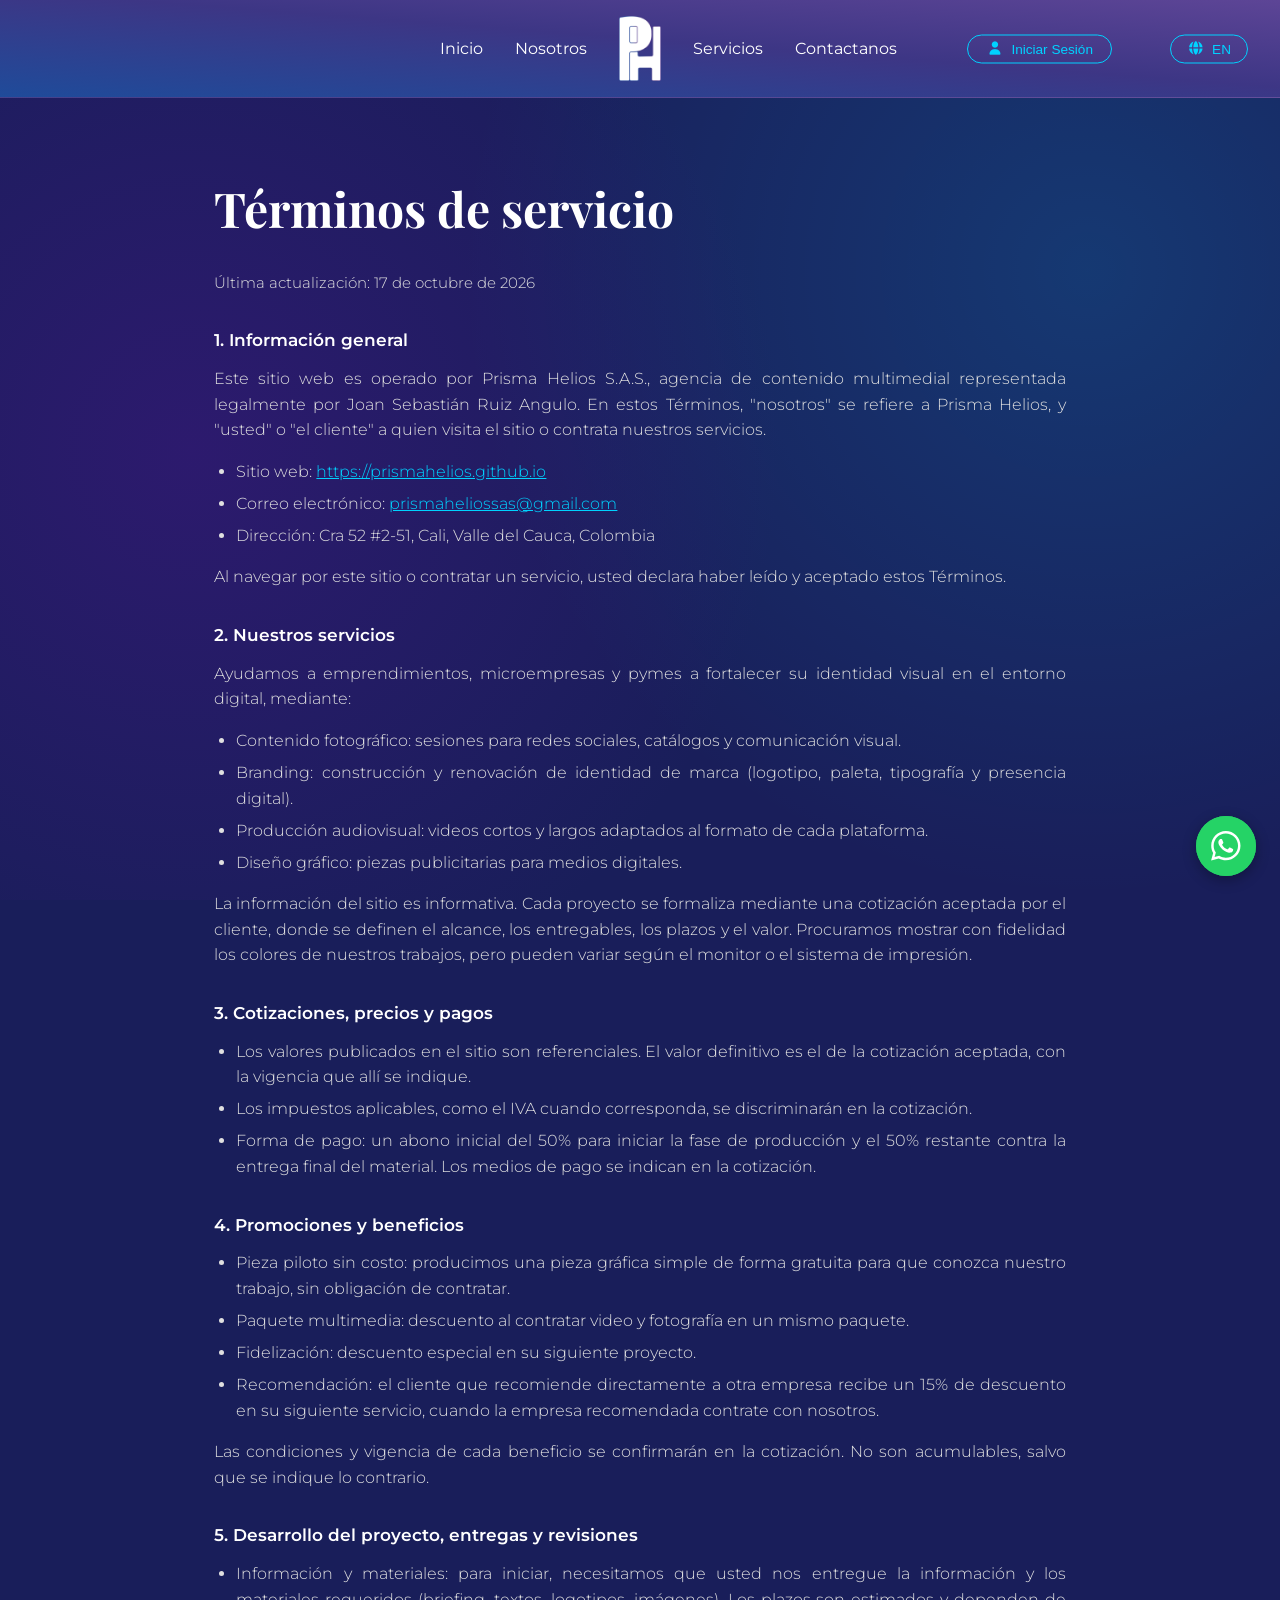
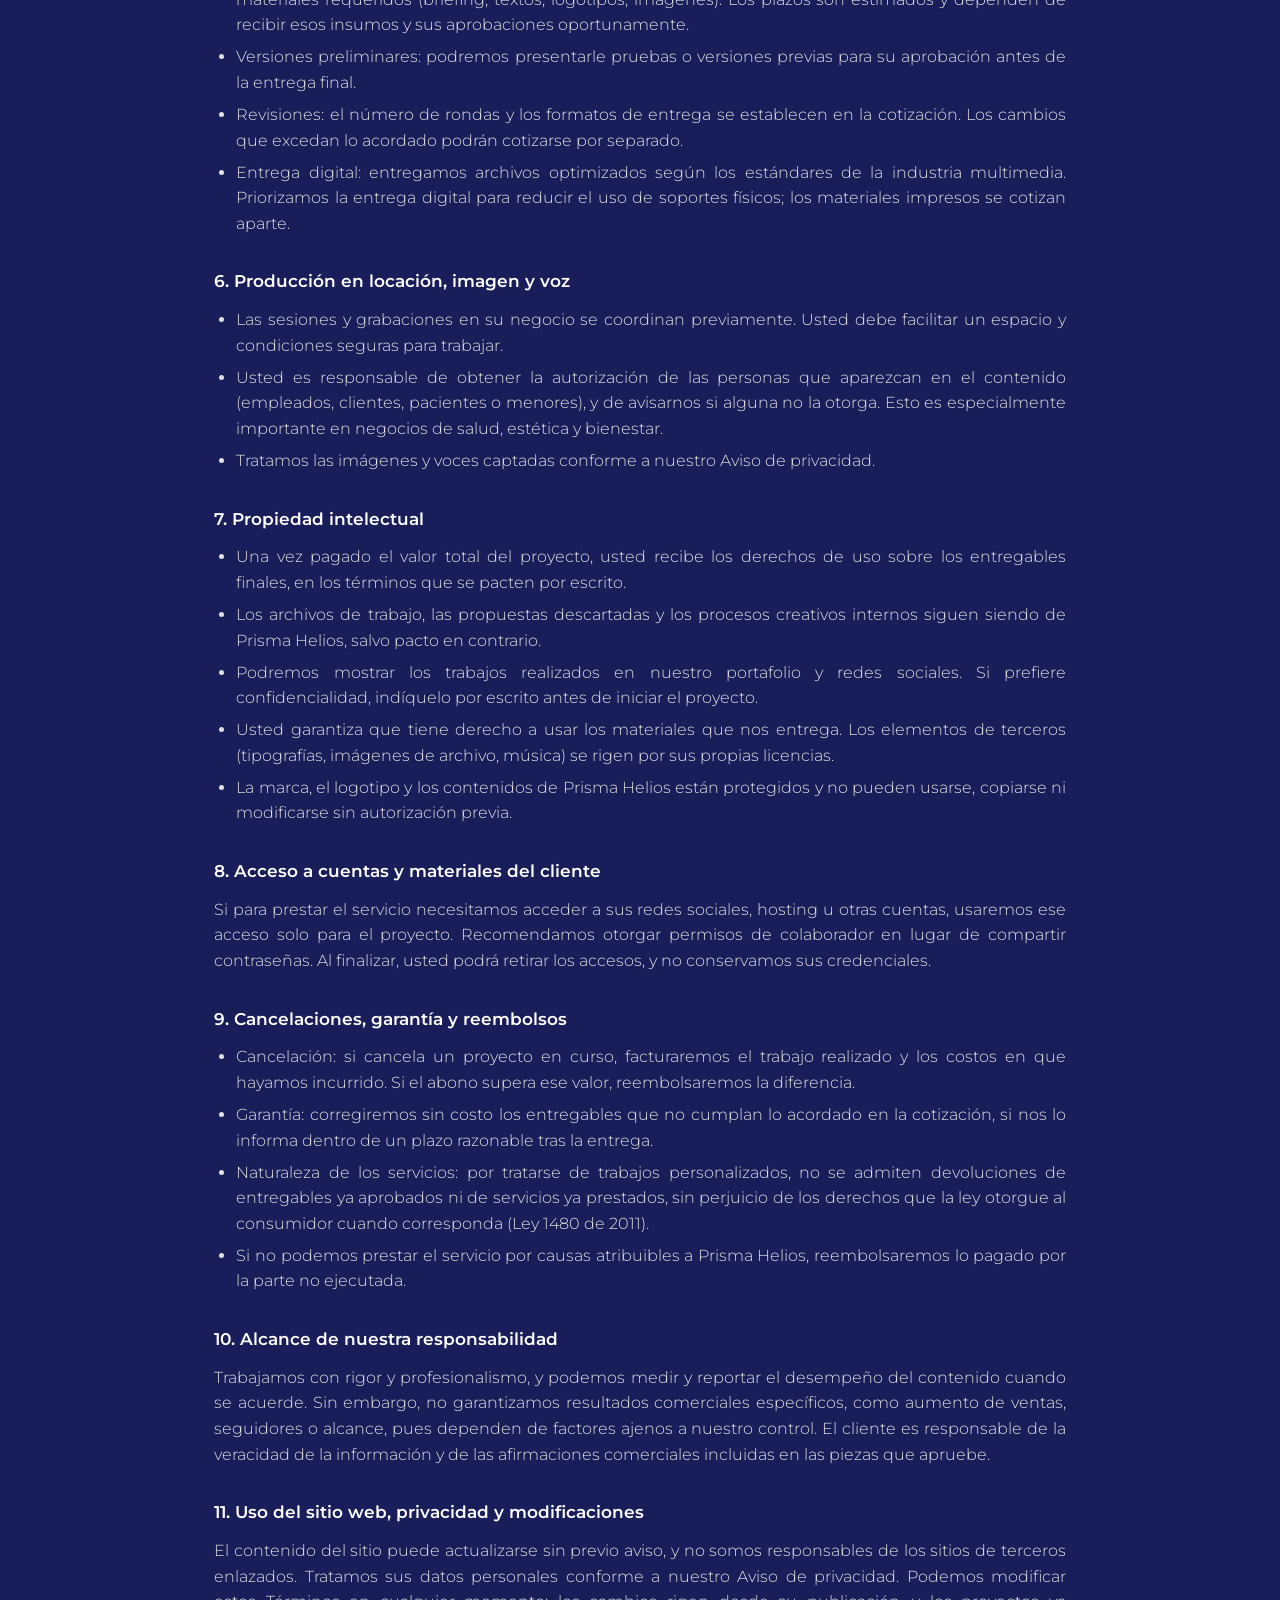
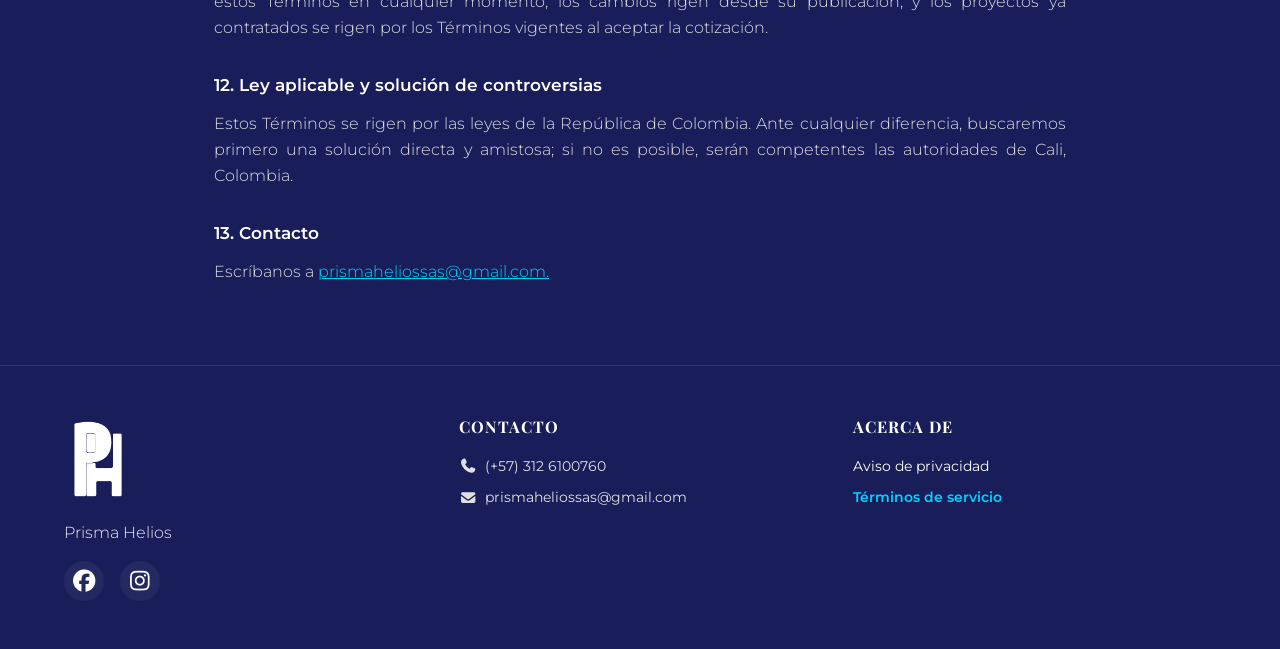
<file: Terminos.html>
<!DOCTYPE html>
<html lang="es">
<head>
    <meta charset="UTF-8">
    <meta name="viewport" content="width=device-width, initial-scale=1.0">
    <title>Prisma Helios | Términos de servicio</title>
    <!-- FAVICON -->
    <link rel="icon" type="image/png" href="logos/LOGO.png">
    
    <!-- Google Fonts -->
    <link rel="preconnect" href="https://fonts.googleapis.com">
    <link rel="preconnect" href="https://fonts.gstatic.com" crossorigin>
    <link href="https://fonts.googleapis.com/css2?family=Montserrat:wght@300;400;600&family=Playfair+Display:ital,wght@0,400;0,700;1,400&display=swap" rel="stylesheet">
    
    <!-- FontAwesome para Iconos -->
    <link rel="stylesheet" href="fontawesome/css/all.min.css">

    <style>

@font-face {
    font-family: 'Montserrat';
    src: url('fonts/Montserrat/static/Montserrat-Regular.ttf') format('truetype');
    font-weight: 400;
    font-style: normal;
    font-display: swap;
}

@font-face {
    font-family: 'Montserrat';
    src: url('fonts/Montserrat/static/Montserrat-Bold.ttf') format('truetype');
    font-weight: 700;
    font-style: normal;
    font-display: swap;
}

@font-face {
    font-family: 'Montserrat';
    src: url('fonts/Montserrat/static/Montserrat-SemiBold.ttf') format('truetype');
    font-weight: 600;
    font-style: normal;
    font-display: swap;
}

@font-face {
    font-family: 'Playfair Display';
    src: url('fonts/Playfair_Display/static/PlayfairDisplay-Regular.ttf') format('truetype');
    font-weight: 400;
    font-style: normal;
    font-display: swap;
}

@font-face {
    font-family: 'Playfair Display';
    src: url('fonts/Playfair_Display/static/PlayfairDisplay-Bold.ttf') format('truetype');
    font-weight: 700;
    font-style: normal;
    font-display: swap;
}

@font-face {
    font-family: 'Playfair Display';
    src: url('fonts/Playfair_Display/static/PlayfairDisplay-Black.ttf') format('truetype');
    font-weight: 900;
    font-style: normal;
    font-display: swap;
} 

        /* === ESTILOS GLOBALES BASE === */
        :root {
            --color-bg-dark: #191e5a;
            --color-primary: #182C61;
            --color-secondary: #4A148C;
            --color-accent: #00D2FF;
            --color-button: #2B4C9B;
            --color-text-main: #FFFFFF;
            --color-text-muted: #E0E0E0;
            --font-headings: 'Playfair Display', serif;
            --font-body: 'Montserrat', sans-serif;
            --transition-smooth: all 0.3s ease-in-out;
        }

        *, *::before, *::after { margin: 0; padding: 0; box-sizing: border-box; }
        html { scroll-behavior: smooth; }
        body {
            font-family: var(--font-body);
            background-color: var(--color-bg-dark);
            color: var(--color-text-main);
            line-height: 1.6;
            overflow-x: hidden;
            background-image: 
                radial-gradient(circle at 15% 50%, rgba(74, 20, 140, 0.4), transparent 50%),
                radial-gradient(circle at 85% 30%, rgba(0, 210, 255, 0.15), transparent 50%);
            background-attachment: fixed;
        }
        h1, h2, h3, h4 { font-family: var(--font-headings); font-weight: 700; color: var(--color-text-main); margin-bottom: 1rem; }
        p { color: var(--color-text-muted); margin-bottom: 1rem; font-weight: 300; }
        a { text-decoration: none; color: var(--color-text-main); transition: var(--transition-smooth); }
        img { max-width: 100%; height: auto; border-radius: 12px; display: block; }
        .container { width: 100%; max-width: 1200px; margin: 0 auto; padding: 0 1.5rem; }

        .glass-interactive { transition: background 0.1s ease; }

        /* === HEADER Y NAVEGACIÓN === */
        header {
            position: fixed;
            top: 0; left: 0; width: 100%;
            background: linear-gradient(to top right, #1F4B9A 0%, #3D3685 55%, #5D4596 100%);
            backdrop-filter: blur(10px);
            z-index: 1000;
            padding: 1rem 0;
            border-bottom: 1px solid rgba(255,255,255,0.05);
        }

        .nav-container { display: flex; justify-content: center; align-items: center; }
        .logo { font-family: var(--font-headings); font-size: 2rem; font-weight: bold; letter-spacing: 2px; display: inline-block; cursor: pointer; user-select: none; transition: transform 0.4s cubic-bezier(0.175, 0.885, 0.32, 1.275); }
        .logo img { border-radius: 0px !important; clip-path: none !important; object-fit: contain; }
        .logo:hover { transform: scale(1.35) rotate(-2deg); filter: drop-shadow(0 0 8px rgba(0, 210, 255, 0.8)) drop-shadow(0 0 15px rgba(74, 20, 140, 0.6)); }

        .nav-links { display: grid; grid-template-columns: 1fr auto 1fr; align-items: center; gap: 2rem; }
        .nav-group { display: flex; gap: 2rem; align-items: center; }
        .nav-links > .nav-group:first-child { justify-content: flex-end; }
        .nav-links > .nav-group:last-child { justify-content: flex-start; }
        .nav-links a:hover { color: var(--color-accent); }
        .nav-links a.active { color: var(--color-accent); font-weight: 600; }
        .menu-toggle { display: none; font-size: 1.5rem; cursor: pointer; color: var(--color-text-main); background: none; border: none; }

        .header-auth { position: absolute; right: 10.5rem; top: 50%; transform: translateY(-50%); z-index: 10; }
        .btn-login-nav { background-color: transparent; border: 1px solid var(--color-accent); color: var(--color-accent); padding: 6px 18px; border-radius: 20px; font-size: 0.85rem; cursor: pointer; transition: var(--transition-smooth); display: flex; align-items: center; gap: 8px; white-space: nowrap; }
        .btn-login-nav:hover { background-color: var(--color-accent); color: var(--color-bg-dark); }
        .user-profile-badge { display: flex; align-items: center; gap: 10px; background: rgba(255, 255, 255, 0.08); padding: 6px 14px; border-radius: 20px; border: 1px solid rgba(0, 210, 255, 0.3); font-size: 0.85rem; white-space: nowrap; }
        .user-profile-badge i { color: var(--color-accent); font-size: 1.1rem; }
        .btn-logout { background: none; border: none; color: var(--color-text-muted); cursor: pointer; font-size: 1rem; display: flex; align-items: center; transition: var(--transition-smooth); }
        .btn-logout:hover { color: #ff8080; }

        main { margin-top: 130px; }

        /* === FOOTER === */
        footer { border-top: 1px solid rgba(255,255,255,0.1); padding: 3rem 0; font-size: 0.9rem; }
        .footer-grid { display: grid; grid-template-columns: 1fr 1fr 1fr; gap: 2rem; align-items: start; }
        .footer-logo { font-family: var(--font-headings); font-size: 2.5rem; font-weight: bold; line-height: 1; margin-bottom: 1rem; }
        .social-links { display: flex; gap: 1rem; font-size: 1.4rem; }
        .social-links a {
            display: inline-flex;
            align-items: center;
            justify-content: center;
            width: 40px;
            height: 40px;
            border-radius: 50%;
            background: rgba(255, 255, 255, 0.05);
            transition: var(--transition-smooth);
        }
        .social-links a:hover {
            transform: scale(1.2) translateY(-3px);
            color: var(--color-accent);
            background: rgba(0, 210, 255, 0.15);
            box-shadow: 0 0 15px rgba(0, 210, 255, 0.4);
        }

        .footer-column h4 { margin-bottom: 1rem; font-size: 1rem; text-transform: uppercase; letter-spacing: 1px; }
        .footer-column ul { display: flex; flex-direction: column; gap: 0.5rem; }
        .footer-column ul li { display: flex; align-items: center; gap: 0.5rem; color: var(--color-text-muted); }
        
        @media (max-width: 768px) { .footer-grid { grid-template-columns: 1fr; text-align: center; gap: 3rem;} .social-links, .footer-column ul li { justify-content: center; } }
    

        /* === MODAL LOGIN === */
        .modal-overlay { position: fixed; top: 0; left: 0; width: 100%; height: 100%; background: rgba(7, 9, 29, 0.85); backdrop-filter: blur(8px); display: flex; justify-content: center; align-items: center; z-index: 2000; opacity: 0; pointer-events: none; transition: opacity 0.3s ease; }
        .modal-overlay.active { opacity: 1; pointer-events: all; }
        .modal-card { background: #182C61; border: 1px solid rgba(0, 210, 255, 0.3); border-radius: 16px; padding: 2.5rem; width: 90%; max-width: 400px; box-shadow: 0 10px 30px rgba(0,0,0,0.5); }
        .modal-card h3 { text-align: center; margin-bottom: 1.5rem; font-size: 1.8rem; }
        .modal-card input { width: 100%; padding: 12px; margin-bottom: 1rem; border-radius: 8px; border: none; background: #F5F4F0; outline: none; }
        .modal-actions { display: flex; flex-direction: column; gap: 0.8rem; margin-top: 1rem; }
        .btn-modal-submit { background: var(--color-accent); color: var(--color-bg-dark); font-weight: bold; border: none; padding: 12px; border-radius: 25px; cursor: pointer; }
        .login-error-box { display: none; background: rgba(255, 75, 75, 0.15); border: 1px solid #ff4b4b; color: #ff8080; padding: 1rem; border-radius: 8px; font-size: 0.85rem; text-align: center; margin-top: 0.5rem; }
        .error-options { display: flex; flex-direction: column; gap: 0.5rem; margin-top: 1rem; }
        .error-btn { background: transparent; border: 1px solid rgba(255,255,255,0.2); color: var(--color-text-main); padding: 6px 10px; border-radius: 6px; font-size: 0.8rem; cursor: pointer; }

        /* RESPONSIVE DESIGN */
        @media (max-width: 992px) {
            .about-grid { grid-template-columns: 1fr 1fr; }
            .card-history, .card-values { grid-column: 1 / 3; }
            .founder-grid { grid-template-columns: 1fr; text-align: center; }
            .founder-photo-container { max-width: 320px; margin: 0 auto; }
            .founder-bio { text-align: center; }
        }
        @media (max-width: 768px) {
            .about-grid { grid-template-columns: 1fr; }
            .card-history, .card-values { grid-column: auto; }
            .menu-toggle { display: block; }
            .nav-links { position: absolute; top: 100%; left: 0; width: 100%; background: var(--color-primary); flex-direction: column; gap: 0; max-height: 0; overflow: hidden; transition: max-height 0.3s ease-in-out; }
            .nav-links.active { max-height: 300px; }
            .nav-group { flex-direction: column; width: 100%; gap: 0; text-align: center; }
            .nav-group a { display: block; padding: 1rem; border-bottom: 1px solid rgba(255,255,255,0.1); }
            .footer-grid { grid-template-columns: 1fr; text-align: center; gap: 2rem; }
            .clients-grid { gap: 1.5rem; }
            .founder-card-wrapper { padding: 1.5rem; }
        }

        /* === OVERLAY DE TRANSICIÓN DE PÁGINA === */
.page-transition-overlay {
    position: fixed;
    top: 0;
    left: 0;
    width: 100vw;       /* 100% del ancho de la ventana */
    height: 100vh;      /* 100% del alto de la ventana */
    background: linear-gradient(135deg, #29498dff, #462e73ff); /* Tu color institucional para evitar parpadeos */
    z-index: 9999;      /* Asegura que quede por encima de todo */
    opacity: 0;
    pointer-events: none;
    transition: opacity 0.4s ease-in-out;
    
    /* Centrado flexbox por seguridad */
    display: flex;
    justify-content: center;
    align-items: center;
    overflow: hidden;   /* Evita barras de desplazamiento */
}

/* Estado activo cuando inicia la animación */
.page-transition-overlay.active {
    opacity: 1;
    pointer-events: all;
}

/* Contenedor interno al 100% */
.transition-content {
    width: 100%;
    height: 100%;
    display: flex;
    justify-content: center;
    align-items: center;
}

/* 📍 MODIFICACIÓN PRINCIPAL EN EL VIDEO */
.transition-content video {
    width: auto;
    height: 100%;
    object-fit: contain;  /* 👈 ESTA ES LA CLAVE: fuerza al video a cubrir la pantalla sin deformarse */
    object-position: center; /* Mantiene centrado el foco del video */
}

        /* === BOTÓN DE IDIOMA (ES / EN) ===
           Anclado a la derecha del header con position:absolute (igual que .header-auth),
           por eso no desplaza el logo, los enlaces ni el botón de sesión. */
        .lang-switch { position: absolute; right: 2rem; top: 50%; transform: translateY(-50%); z-index: 10; }
        .btn-lang {
            background-color: transparent;
            border: 1px solid var(--color-accent);
            color: var(--color-accent);
            padding: 6px 16px;
            border-radius: 20px;
            font-size: 0.85rem;
            cursor: pointer;
            transition: var(--transition-smooth);
            display: flex;
            align-items: center;
            gap: 8px;
            white-space: nowrap;
        }
        .btn-lang:hover { background-color: var(--color-accent); color: var(--color-bg-dark); }
        @media (max-width: 768px) {
            .lang-switch { right: 1rem; }
            .btn-lang { padding: 6px 12px; }
        }


        /* =========================================================
           AJUSTES RESPONSIVOS PRISMA HELIOS — TABLETS Y MÓVILES
           Solo actúan por debajo de 992px; escritorio sin cambios.
        ========================================================= */
        @media (max-width: 992px) {
            .container { width: 100%; padding-left: 1.5rem; padding-right: 1.5rem; }
            .about-grid { grid-template-columns: repeat(2, minmax(0, 1fr)); }
            .card-history { grid-row: auto; }
            .card-history, .card-values { min-width: 0; }
            .founder-card-wrapper { padding: 2rem; }
            .founder-grid { grid-template-columns: minmax(0, 1fr); gap: 2rem; }
            .founder-photo-container { max-width: 320px; margin: 0 auto; }
            .founder-info { min-width: 0; }
            .founder-bio { overflow-wrap: anywhere; }
        }

        @media (max-width: 768px) {
            /* Cabecera alineada como en Servicios y Contacto */
            header { padding: .65rem 0; }
            .nav-container { min-height: 56px; width: 100%; padding-left: 1rem; padding-right: 1rem; position: relative; }
            .menu-toggle {
                display: block;
                position: absolute;
                left: 50%;
                top: 50%;
                transform: translate(-50%, -50%);
                z-index: 12;
                padding: .25rem;
                line-height: 1;
                font-size: 1.8rem;
            }
            .nav-links {
                position: absolute;
                top: calc(100% + .65rem);
                left: 0;
                right: 0;
                transform: none;
                width: 100%;
                display: flex;
                flex-direction: column;
                align-items: stretch;
                gap: 0;
                max-height: 0;
                overflow: hidden;
                background: var(--color-primary);
                border-radius: 0 0 12px 12px;
                box-shadow: 0 12px 25px rgba(0,0,0,.25);
                z-index: 11;
                transition: max-height .3s ease-in-out;
            }
            .nav-links.active { max-height: 360px; padding-bottom: .5rem; }
            .nav-group { display: flex; flex-direction: column; align-items: stretch; width: 100%; gap: 0; text-align: center; }
            .nav-group a { display: block; width: 100%; padding: .85rem 1rem; border-bottom: 1px solid rgba(255,255,255,.1); }
            .nav-links .logo { display: none; }
            .header-auth { top: 50%; right: 6.6rem; transform: translateY(-50%); z-index: 13; }
            .btn-login-nav { min-width: 48px; min-height: 42px; justify-content: center; padding: 6px 12px; }
            .btn-login-nav span.login-text { display: none; }
            .user-profile-badge { padding: 6px 10px; }
            .lang-switch { top: 50%; right: .8rem; transform: translateY(-50%); z-index: 13; }
            .btn-lang { min-height: 42px; padding: 6px 12px; gap: 7px; }

            /* Manifiesto audiovisual */
            main { margin-top: 112px; padding-bottom: 2rem; }
            .video-section { padding: 2.5rem 0 1.75rem; }
            .video-section .container { padding-left: 1rem; padding-right: 1rem; }
            .video-section h2 { font-size: clamp(1.35rem, 5vw, 2rem); letter-spacing: .12em; margin-bottom: 1.25rem; overflow-wrap: anywhere; }
            .video-section .section-subtitle { font-size: .78rem; letter-spacing: .14em; }
            .vertical-video-wrapper { width: 100%; max-width: 100%; aspect-ratio: 16 / 9; border-radius: 20px; }
            .video-controls-overlay { padding: .75rem; }
            .video-tag { font-size: .72rem; }
            .video-bottom-controls { justify-content: space-between; gap: .4rem; }
            .ctrl-btn { width: 42px; height: 42px; font-size: 1rem; flex: 0 0 auto; }
            .ctrl-btn.btn-main-play { width: 52px; height: 52px; }

            /* Historia, misión, visión y fundador */
            .about-section, .founder-section { padding: 2rem 0; }
            .about-grid { grid-template-columns: minmax(0, 1fr); gap: 1.25rem; }
            .card-history { grid-row: auto; grid-column: auto; }
            .card-values { grid-column: auto; }
            .about-card { padding: 1.35rem; border-radius: 14px; }
            .about-card > h3 { font-size: 1rem; letter-spacing: .12em; }
            .card-history h2 { font-size: clamp(1.45rem, 6vw, 2rem); line-height: 1.2; overflow-wrap: anywhere; }
            .card-history img { height: auto; max-height: 240px; margin-top: 1rem; object-fit: cover; }
            .values-list { grid-template-columns: minmax(0, 1fr); gap: 1.25rem; }
            .value-item span { font-size: .85rem; }
            .founder-card-wrapper { padding: 1.25rem; }
            .founder-grid { grid-template-columns: minmax(0, 1fr); gap: 2rem; }
            .founder-photo-container { width: 100%; max-width: 280px; margin: 0 auto; }
            .founder-photo-container img { width: 100%; height: auto; max-height: 360px; aspect-ratio: 3 / 4; object-fit: cover; }
            .founder-header h2 { font-size: clamp(1.55rem, 6vw, 2rem); }
            .founder-bio { text-align: left; font-size: .92rem; }
            .founder-quote { padding: 1rem; }
            .founder-social { justify-content: center; flex-wrap: wrap; }

            /* Footer centrado y con textos que pueden saltar de línea */
            footer { padding: 2.5rem 0; }
            .footer-grid { grid-template-columns: minmax(0, 1fr); gap: 2rem; text-align: center; }
            .footer-column { width: 100%; min-width: 0; display: flex; flex-direction: column; align-items: center; }
            .footer-logo { display: flex; justify-content: center; align-items: center; width: 100%; margin-bottom: .75rem; }
            .footer-logo img { width: auto; max-width: min(180px, 55vw); height: auto !important; max-height: 90px; object-fit: contain; margin: 0 auto; }
            .social-links { justify-content: center; align-items: center; flex-wrap: wrap; }
            .footer-column ul { width: 100%; list-style: none; align-items: center; padding: 0; }
            .footer-column ul li { display: flex; justify-content: center; align-items: flex-start; gap: .55rem; width: 100%; text-align: center; overflow-wrap: anywhere; }
            .footer-column ul li a { overflow-wrap: anywhere; }
        }

        @media (max-width: 480px) {
            .container { padding-left: 1rem; padding-right: 1rem; }
            .nav-container { padding-left: .75rem; padding-right: .75rem; }
            .header-auth { right: 6rem; }
            .lang-switch { right: .65rem; }
            .btn-lang { padding: 6px 10px; font-size: .8rem; }
            main { margin-top: 104px; }
            .video-section { padding-top: 2rem; }
            .video-section .container { padding-left: .75rem; padding-right: .75rem; }
            .video-controls-overlay { padding: .6rem; }
            .ctrl-btn { width: 38px; height: 38px; }
            .ctrl-btn.btn-main-play { width: 48px; height: 48px; }
            .about-card { padding: 1.1rem; }
            .founder-card-wrapper { padding: 1rem; }
            .footer-grid { gap: 1.75rem; }
            .footer-column ul li { font-size: .9rem; }
        }

    

        /* =========================================================
           HEADER RESPONSIVO — MISMO DISEÑO QUE SERVICIOS
           Solo modifica tabletas y móviles; escritorio permanece intacto.
        ========================================================= */
        @media (max-width: 768px) {
            header {
                padding: 1rem 0;
            }

            .nav-container {
                position: relative;
                width: 100%;
                min-height: 70px;
                padding-left: 1rem;
                padding-right: 1rem;
            }

            .menu-toggle {
                display: block;
                position: absolute;
                left: 50%;
                top: 50%;
                transform: translate(-50%, -50%);
                z-index: 14;
                padding: .25rem;
                line-height: 1;
                font-size: 1.8rem;
            }

            /* Menú desplegable en tres columnas: enlaces | logo | enlaces */
            .nav-links {
                position: absolute;
                top: 100%;
                left: 50%;
                right: auto;
                transform: translateX(-50%);
                width: calc(100% - 2rem);
                max-width: 520px;
                display: grid;
                grid-template-columns: minmax(0, 1fr) auto minmax(0, 1fr);
                align-items: center;
                gap: .5rem;
                max-height: 0;
                padding: 0 .5rem;
                overflow: hidden;
                background: var(--color-primary);
                border-radius: 0 0 12px 12px;
                box-shadow: 0 12px 25px rgba(0,0,0,.25);
                z-index: 13;
                transition: max-height .3s ease-in-out, padding .3s ease-in-out;
            }

            .nav-links.active {
                max-height: 190px;
                padding: .45rem .5rem .6rem;
            }

            .nav-group {
                display: flex;
                flex-direction: column;
                align-items: stretch;
                justify-content: center;
                width: 100%;
                min-width: 0;
                gap: 0;
                text-align: center;
            }

            .nav-group a {
                display: flex;
                justify-content: center;
                align-items: center;
                min-height: 60px;
                width: 100%;
                padding: .65rem .25rem;
                border-bottom: 1px solid rgba(255,255,255,.1);
                font-size: clamp(.82rem, 2.8vw, 1.05rem);
                line-height: 1.25;
                overflow-wrap: anywhere;
            }

            .nav-links .logo {
                display: flex;
                align-items: center;
                justify-content: center;
                flex: 0 0 auto;
                width: auto;
                text-align: center;
            }

            .nav-links .logo img {
                width: auto !important;
                height: 70px !important;
                max-width: 64px;
                object-fit: contain;
            }

            .header-auth {
                top: 50%;
                right: 6.5rem;
                transform: translateY(-50%);
                z-index: 15;
            }

            .btn-login-nav {
                display: flex;
                justify-content: center;
                align-items: center;
                min-width: 62px;
                min-height: 42px;
                padding: 6px 12px;
            }

            .btn-login-nav span.login-text {
                display: none;
            }

            .user-profile-badge {
                padding: 6px 9px;
                max-width: 120px;
                overflow: hidden;
            }

            .lang-switch {
                top: 50%;
                right: .8rem;
                transform: translateY(-50%);
                z-index: 15;
            }

            .btn-lang {
                min-height: 42px;
                padding: 6px 12px;
                gap: 7px;
            }
        }

        @media (max-width: 480px) {
            .nav-container {
                padding-left: .75rem;
                padding-right: .75rem;
            }

            .header-auth {
                right: 6rem;
            }

            .lang-switch {
                right: .65rem;
            }

            .btn-lang {
                padding: 6px 10px;
                font-size: .8rem;
            }

            .nav-links {
                width: calc(100% - 1rem);
                gap: .2rem;
                padding-left: .25rem;
                padding-right: .25rem;
            }

            .nav-links.active {
                padding: .35rem .25rem .5rem;
            }

            .nav-links .logo img {
                height: 58px !important;
                max-width: 52px;
            }

            .nav-group a {
                min-height: 56px;
                font-size: clamp(.75rem, 3.2vw, .9rem);
            }
        }


        /* === PÁGINAS LEGALES (Aviso de privacidad / Términos de servicio) === */
        .legal-page { max-width: 900px; margin: 0 auto; padding: 2.5rem 1.5rem 4rem; }
        .legal-page h1 { font-size: clamp(2rem, 5vw, 3rem); margin-bottom: 1.5rem; overflow-wrap: anywhere; }
        .legal-updated { font-size: 0.95rem; margin-bottom: 0.5rem; }
        .legal-lang-note { font-size: 0.9rem; font-style: italic; padding: 0.6rem 1rem; border-left: 3px solid var(--color-accent); background: rgba(255,255,255,0.05); border-radius: 0 8px 8px 0; }
        .legal-lang-note:empty { display: none; }
        .legal-section { margin-top: 2rem; }
        .legal-section h2 { font-family: var(--font-body); font-size: 1.05rem; font-weight: 600; margin-bottom: 0.75rem; }
        .legal-section p, .legal-section li { text-align: justify; overflow-wrap: anywhere; }
        .legal-section ul { display: block; list-style: disc; padding-left: 1.4rem; margin: 0 0 1rem; }
        .legal-section li { color: var(--color-text-muted); font-weight: 300; margin-bottom: 0.4rem; }
        .legal-section a { color: var(--color-accent); text-decoration: underline; }
        .footer-column ul li a:hover { color: var(--color-accent); }
        .footer-column ul li a.active { color: var(--color-accent); font-weight: 600; }
        @media (max-width: 768px) {
            .legal-page { padding: 1.5rem 1rem 3rem; }
            .legal-section p, .legal-section li { text-align: left; }
        }

:root {
            --wa-color:        #25D366;  /* Verde oficial de WhatsApp */
            --wa-color-hover:  #1EBE5A;  /* Verde un poco más oscuro al pasar el cursor */
            --wa-size:         60px;     /* Diámetro del botón en escritorio */
            --wa-offset:       24px;     /* Margen respecto al borde inferior y derecho */
            --wa-z-index:      1500;     /* Ver nota de capas más abajo */
        }
 
        /* ---------- Botón flotante ---------- */
        .wa-float {
            /* Posición fija en la esquina inferior derecha.
               env(safe-area-inset-*) evita que lo tape la barra del
               sistema en iPhone / móviles con "notch" o gestos. */
            position: fixed;
            right:  calc(var(--wa-offset) + env(safe-area-inset-right, 0px));
            bottom: calc(var(--wa-offset) + env(safe-area-inset-bottom, 0px));
 
            /* Capas del sitio: header = 1000, modal de login = 2000,
               modal de servicios = 3000, transición de página = 9999.
               1500 deja el botón sobre el header y el contenido, pero
               por debajo de los modales y de la transición entre páginas. */
            z-index: var(--wa-z-index);
 
            /* Círculo con el icono centrado */
            display: flex;
            align-items: center;
            justify-content: center;
            width:  var(--wa-size);
            height: var(--wa-size);
            border-radius: 50%;
            background: var(--wa-color);
            color: #fff;
            text-decoration: none;
 
            /* Sombra base + transición suave para el hover */
            box-shadow: 0 4px 14px rgba(0, 0, 0, 0.30);
            transition: transform 0.25s ease, box-shadow 0.25s ease, background-color 0.25s ease;
            -webkit-tap-highlight-color: transparent;
        }
 
        /* Icono SVG (hereda el color blanco con currentColor) */
        .wa-float svg {
            width: 56%;
            height: 56%;
            fill: currentColor;
            display: block;
        }
 
        /* ---------- Efecto hover / foco por teclado ---------- */
        .wa-float:hover,
        .wa-float:focus-visible {
            background: var(--wa-color-hover);
            transform: scale(1.1);                          /* Ligero escalado */
            box-shadow: 0 8px 22px rgba(0, 0, 0, 0.40);     /* Sombra más profunda */
        }
        .wa-float:active { transform: scale(0.96); }        /* Feedback al pulsar */
        .wa-float:focus-visible { outline: 3px solid #fff; outline-offset: 3px; }
 
        /* ---------- Anillo pulsante (llama la atención sin ser molesto) ---------- */
        .wa-float::before {
            content: "";
            position: absolute;
            inset: 0;
            border-radius: 50%;
            background: var(--wa-color);
            z-index: -1;                 /* Queda detrás del círculo */
            animation: wa-pulse 2.4s ease-out infinite;
        }
        @keyframes wa-pulse {
            0%   { transform: scale(1);   opacity: 0.55; }
            70%  { transform: scale(1.6); opacity: 0; }
            100% { transform: scale(1.6); opacity: 0; }
        }
 
        /* ---------- Etiqueta "¿Necesitas ayuda?" (solo en dispositivos con cursor) ---------- */
        .wa-float__label {
            position: absolute;
            right: calc(100% + 12px);    /* A la izquierda del botón */
            top: 50%;
            transform: translateY(-50%) translateX(8px);
            padding: 8px 14px;
            border-radius: 8px;
            background: #fff;
            color: #1b1b1b;
            font: 600 0.85rem/1 'Montserrat', system-ui, sans-serif;
            white-space: nowrap;
            box-shadow: 0 4px 14px rgba(0, 0, 0, 0.20);
            opacity: 0;
            pointer-events: none;
            transition: opacity 0.25s ease, transform 0.25s ease;
        }
        @media (hover: hover) {
            .wa-float:hover .wa-float__label,
            .wa-float:focus-visible .wa-float__label {
                opacity: 1;
                transform: translateY(-50%) translateX(0);
            }
        }
 
        /* ---------- Responsive ---------- */
        /* Tablets */
        @media (max-width: 1024px) {
            :root { --wa-size: 56px; --wa-offset: 20px; }
        }
        /* Móviles: más pequeño y más cerca del borde para no tapar contenido */
        @media (max-width: 600px) {
            :root { --wa-size: 52px; --wa-offset: 16px; }
            .wa-float__label { display: none; }
        }
 
        /* Respeta a quien tiene desactivadas las animaciones en su sistema */
        @media (prefers-reduced-motion: reduce) {
            .wa-float, .wa-float__label { transition: none; }
            .wa-float::before { animation: none; display: none; }
        }
 
        /* No imprimir el botón */
        @media print { .wa-float { display: none; } }

    </style>
    </head>
    <body>

<div id="page-transition" class="page-transition-overlay">
    <div class="transition-content">
        <!-- OPCIÓN A: Si tu animación es un video con canal alfa o MP4/WebM -->
        <video id="transition-video" src="animacion/videoproyect.mp4" muted playsinline></video>

        <!-- OPCIÓN B: Si es un loader/SVG animado en CSS -->
        <!-- <div class="star-loader"></div> -->
    </div>
</div>


<!-- ================= HEADER ================= -->
    <header>
        <div class="container nav-container">
            <button class="menu-toggle" id="mobile-menu-btn" aria-label="Abrir menú" data-i18n-aria-label="nav.menu">
                <i class="fa-solid fa-bars"></i>
            </button>
            <nav class="nav-links" id="nav-links">
                <div class="nav-group">
                    <a data-i18n="nav.home" href="index.html">Inicio</a>
                    <a data-i18n="nav.about" href="Nosotros.html">Nosotros</a>
                </div>
                <a href="index.html" title="Ir al Inicio" data-i18n-title="nav.logoTitle" class="logo">
                    <img src="logos/Logosinfondo5.png" alt="Logo Prisma Helios" data-i18n-alt="nav.logoAlt" style="width: auto; height: 65px;">
                </a>
                <div class="nav-group">
                    <a data-i18n="nav.services" href="Servicios.html">Servicios</a>
                    <a data-i18n="nav.contact" href="Contacto.html">Contactanos</a>
                </div>
            </nav>
            <div class="header-auth" id="auth-container"></div>
        </div>
        <!-- Botón de idioma ES / EN (fuera del flujo: no mueve el logo ni los enlaces) -->
        <div class="lang-switch">
            <button type="button" class="btn-lang" id="lang-toggle" aria-label="Cambiar idioma / Change language" title="Cambiar idioma / Change language">
                <i class="fa-solid fa-globe"></i> <span id="lang-label">EN</span>
            </button>
        </div>
    </header>

    <main>
        <article class="legal-page">
            <h1 data-i18n="legal.title">Términos de servicio</h1>
            <p class="legal-updated" data-i18n="legal.updated">Última actualización: 17 de octubre de 2026</p>
            <p class="legal-lang-note" data-i18n="legal.note"></p>
<section class="legal-section"><h2 data-i18n="t0h">1. Información general</h2>
<div data-i18n="t0b">
<p>Este sitio web es operado por Prisma Helios S.A.S., agencia de contenido multimedial representada legalmente por Joan Sebastián Ruiz Angulo. En estos Términos, "nosotros" se refiere a Prisma Helios, y "usted" o "el cliente" a quien visita el sitio o contrata nuestros servicios.</p>
<ul>
<li>Sitio web: <a href="https://prismahelios.github.io"target="_blank" rel="noopener noreferrer">https://prismahelios.github.io</a></li>
<li>Correo electrónico: <a href="mailto:prismaheliossas@gmail.com"target="_blank" rel="noopener noreferrer">prismaheliossas@gmail.com</a></li>
<li>Dirección: Cra 52 #2-51, Cali, Valle del Cauca, Colombia</li>
</ul>
<p>Al navegar por este sitio o contratar un servicio, usted declara haber leído y aceptado estos Términos.</p>
</div>
</section>
<section class="legal-section"><h2 data-i18n="t1h">2. Nuestros servicios</h2>
<div data-i18n="t1b">
<p>Ayudamos a emprendimientos, microempresas y pymes a fortalecer su identidad visual en el entorno digital, mediante:</p>
<ul>
<li>Contenido fotográfico: sesiones para redes sociales, catálogos y comunicación visual.</li>
<li>Branding: construcción y renovación de identidad de marca (logotipo, paleta, tipografía y presencia digital).</li>
<li>Producción audiovisual: videos cortos y largos adaptados al formato de cada plataforma.</li>
<li>Diseño gráfico: piezas publicitarias para medios digitales.</li>
</ul>
<p>La información del sitio es informativa. Cada proyecto se formaliza mediante una cotización aceptada por el cliente, donde se definen el alcance, los entregables, los plazos y el valor. Procuramos mostrar con fidelidad los colores de nuestros trabajos, pero pueden variar según el monitor o el sistema de impresión.</p>
</div>
</section>
<section class="legal-section"><h2 data-i18n="t2h">3. Cotizaciones, precios y pagos</h2>
<div data-i18n="t2b">
<ul>
<li>Los valores publicados en el sitio son referenciales. El valor definitivo es el de la cotización aceptada, con la vigencia que allí se indique.</li>
<li>Los impuestos aplicables, como el IVA cuando corresponda, se discriminarán en la cotización.</li>
<li>Forma de pago: un abono inicial del 50% para iniciar la fase de producción y el 50% restante contra la entrega final del material. Los medios de pago se indican en la cotización.</li>
</ul>
</div>
</section>
<section class="legal-section"><h2 data-i18n="t3h">4. Promociones y beneficios</h2>
<div data-i18n="t3b">
<ul>
<li>Pieza piloto sin costo: producimos una pieza gráfica simple de forma gratuita para que conozca nuestro trabajo, sin obligación de contratar.</li>
<li>Paquete multimedia: descuento al contratar video y fotografía en un mismo paquete.</li>
<li>Fidelización: descuento especial en su siguiente proyecto.</li>
<li>Recomendación: el cliente que recomiende directamente a otra empresa recibe un 15% de descuento en su siguiente servicio, cuando la empresa recomendada contrate con nosotros.</li>
</ul>
<p>Las condiciones y vigencia de cada beneficio se confirmarán en la cotización. No son acumulables, salvo que se indique lo contrario.</p>
</div>
</section>
<section class="legal-section"><h2 data-i18n="t4h">5. Desarrollo del proyecto, entregas y revisiones</h2>
<div data-i18n="t4b">
<ul>
<li>Información y materiales: para iniciar, necesitamos que usted nos entregue la información y los materiales requeridos (briefing, textos, logotipos, imágenes). Los plazos son estimados y dependen de recibir esos insumos y sus aprobaciones oportunamente.</li>
<li>Versiones preliminares: podremos presentarle pruebas o versiones previas para su aprobación antes de la entrega final.</li>
<li>Revisiones: el número de rondas y los formatos de entrega se establecen en la cotización. Los cambios que excedan lo acordado podrán cotizarse por separado.</li>
<li>Entrega digital: entregamos archivos optimizados según los estándares de la industria multimedia. Priorizamos la entrega digital para reducir el uso de soportes físicos; los materiales impresos se cotizan aparte.</li>
</ul>
</div>
</section>
<section class="legal-section"><h2 data-i18n="t5h">6. Producción en locación, imagen y voz</h2>
<div data-i18n="t5b">
<ul>
<li>Las sesiones y grabaciones en su negocio se coordinan previamente. Usted debe facilitar un espacio y condiciones seguras para trabajar.</li>
<li>Usted es responsable de obtener la autorización de las personas que aparezcan en el contenido (empleados, clientes, pacientes o menores), y de avisarnos si alguna no la otorga. Esto es especialmente importante en negocios de salud, estética y bienestar.</li>
<li>Tratamos las imágenes y voces captadas conforme a nuestro Aviso de privacidad.</li>
</ul>
</div>
</section>
<section class="legal-section"><h2 data-i18n="t6h">7. Propiedad intelectual</h2>
<div data-i18n="t6b">
<ul>
<li>Una vez pagado el valor total del proyecto, usted recibe los derechos de uso sobre los entregables finales, en los términos que se pacten por escrito.</li>
<li>Los archivos de trabajo, las propuestas descartadas y los procesos creativos internos siguen siendo de Prisma Helios, salvo pacto en contrario.</li>
<li>Podremos mostrar los trabajos realizados en nuestro portafolio y redes sociales. Si prefiere confidencialidad, indíquelo por escrito antes de iniciar el proyecto.</li>
<li>Usted garantiza que tiene derecho a usar los materiales que nos entrega. Los elementos de terceros (tipografías, imágenes de archivo, música) se rigen por sus propias licencias.</li>
<li>La marca, el logotipo y los contenidos de Prisma Helios están protegidos y no pueden usarse, copiarse ni modificarse sin autorización previa.</li>
</ul>
</div>
</section>
<section class="legal-section"><h2 data-i18n="t7h">8. Acceso a cuentas y materiales del cliente</h2>
<div data-i18n="t7b">
<p>Si para prestar el servicio necesitamos acceder a sus redes sociales, hosting u otras cuentas, usaremos ese acceso solo para el proyecto. Recomendamos otorgar permisos de colaborador en lugar de compartir contraseñas. Al finalizar, usted podrá retirar los accesos, y no conservamos sus credenciales.</p>
</div>
</section>
<section class="legal-section"><h2 data-i18n="t8h">9. Cancelaciones, garantía y reembolsos</h2>
<div data-i18n="t8b">
<ul>
<li>Cancelación: si cancela un proyecto en curso, facturaremos el trabajo realizado y los costos en que hayamos incurrido. Si el abono supera ese valor, reembolsaremos la diferencia.</li>
<li>Garantía: corregiremos sin costo los entregables que no cumplan lo acordado en la cotización, si nos lo informa dentro de un plazo razonable tras la entrega.</li>
<li>Naturaleza de los servicios: por tratarse de trabajos personalizados, no se admiten devoluciones de entregables ya aprobados ni de servicios ya prestados, sin perjuicio de los derechos que la ley otorgue al consumidor cuando corresponda (Ley 1480 de 2011).</li>
<li>Si no podemos prestar el servicio por causas atribuibles a Prisma Helios, reembolsaremos lo pagado por la parte no ejecutada.</li>
</ul>
</div>
</section>
<section class="legal-section"><h2 data-i18n="t9h">10. Alcance de nuestra responsabilidad</h2>
<div data-i18n="t9b">
<p>Trabajamos con rigor y profesionalismo, y podemos medir y reportar el desempeño del contenido cuando se acuerde. Sin embargo, no garantizamos resultados comerciales específicos, como aumento de ventas, seguidores o alcance, pues dependen de factores ajenos a nuestro control. El cliente es responsable de la veracidad de la información y de las afirmaciones comerciales incluidas en las piezas que apruebe.</p>
</div>
</section>
<section class="legal-section"><h2 data-i18n="t10h">11. Uso del sitio web, privacidad y modificaciones</h2>
<div data-i18n="t10b">
<p>El contenido del sitio puede actualizarse sin previo aviso, y no somos responsables de los sitios de terceros enlazados. Tratamos sus datos personales conforme a nuestro Aviso de privacidad. Podemos modificar estos Términos en cualquier momento; los cambios rigen desde su publicación, y los proyectos ya contratados se rigen por los Términos vigentes al aceptar la cotización.</p>
</div>
</section>
<section class="legal-section"><h2 data-i18n="t11h">12. Ley aplicable y solución de controversias</h2>
<div data-i18n="t11b">
<p>Estos Términos se rigen por las leyes de la República de Colombia. Ante cualquier diferencia, buscaremos primero una solución directa y amistosa; si no es posible, serán competentes las autoridades de Cali, Colombia.</p>
</div>
</section>
<section class="legal-section"><h2 data-i18n="t12h">13. Contacto</h2>
<div data-i18n="t12b">
<p>Escríbanos a <a href="mailto:prismaheliossas@gmail.com."target="_blank" rel="noopener noreferrer">prismaheliossas@gmail.com.</a></p>
</div>
</section>
        </article>
    </main>

<!-- ================= FOOTER ================= -->
    <footer>
        <div class="container footer-grid">
            <div class="footer-column">
                <div class="footer-logo">
                    <img src="logos/Logo-sin-fondo.png" alt="Prisma Helios" style="width: auto; height: 90px;">
                </div>
                <p style="font-size: 1rem; color: #efedf6;">Prisma Helios</p>
                <div class="social-links">
                    <a href="https://www.facebook.com/profile.php?id=61594728850521" target="_blank" rel="noopener noreferrer" aria-label="facebook"><i class="fa-brands fa-facebook"></i></a>
                    <a href="https://www.instagram.com/prismahelios/" target="_blank" rel="noopener noreferrer" aria-label="Instagram"><i class="fa-brands fa-instagram"></i></a>
                </div>
            </div>
            <div class="footer-column">
                <h4 data-i18n="footer.contact">CONTACTO</h4>
                <ul>
                    <li><i class="fa-solid fa-phone"></i> (+57) 312 6100760</li>
                    <li><i class="fa-solid fa-envelope"></i> prismaheliossas@gmail.com</li>
                </ul>
            </div>
            <div class="footer-column">
                <h4 data-i18n="footer.about">Acerca de</h4>
                <ul>
                    <li><a href="Privacidad.html" target="_self" data-i18n="footer.privacy">Aviso de privacidad</a></li>
                    <li><a href="Terminos.html" target="_self" class="active" aria-current="page" data-i18n="footer.terms">Términos de servicio</a></li>
                </ul>
            </div>
        </div>
    </footer>

<!-- MODAL LOGIN -->
    <div class="modal-overlay" id="login-modal">
        <div class="modal-card">
            <h3 data-i18n="auth.title">Iniciar Sesión</h3>
            <form id="login-form">
                <input type="email" id="login-email" placeholder="Correo electrónico" data-i18n-placeholder="auth.email" required>
                <input type="password" id="login-pass" placeholder="Contraseña" data-i18n-placeholder="auth.password" required>
                <div class="modal-actions">
                    <button type="submit" class="btn-modal-submit" data-i18n="auth.submit">Ingresar</button>
                    <button type="button" class="error-btn" id="close-modal-btn" data-i18n="auth.cancel">Cancelar</button>
                </div>
            </form>
            <div class="login-error-box" id="login-error">
                <p><strong data-i18n="auth.notFound">Usuario no registrado</strong></p>
                <div class="error-options">
                    <button type="button" class="error-btn" id="btn-retry" data-i18n="auth.retry">Intentar de nuevo</button>
                    <button type="button" class="error-btn" id="btn-forgot" data-i18n="auth.forgot">¿Olvidó su contraseña?</button>
                    <button type="button" class="error-btn" id="btn-back" data-i18n="auth.back">Regresar</button>
                </div>
            </div>
        </div>
    </div>

        <a id="wa-float"
       class="wa-float"
       href="https://wa.me/"
       target="_blank"
       rel="noopener noreferrer"
       aria-label="Chatea con nosotros por WhatsApp">
        <span class="wa-float__label">¿Necesitas ayuda?</span>
 
        <!-- Icono oficial de WhatsApp (SVG, no depende de librerías externas) -->
        <svg viewBox="0 0 448 512" aria-hidden="true" focusable="false" xmlns="http://www.w3.org/2000/svg">
            <path d="M380.9 97.1C339 55.1 283.2 32 223.9 32c-122.4 0-222 99.6-222 222 0 39.1 10.2 77.3 29.6 111L0 480l117.7-30.9c32.4 17.7 68.9 27 106.1 27h.1c122.3 0 224.1-99.6 224.1-222 0-59.3-25.2-115-67.1-157zm-157 341.6c-33.2 0-65.7-8.9-94-25.7l-6.7-4-69.8 18.3L72 359.2l-4.4-7c-18.5-29.4-28.2-63.3-28.2-98.2 0-101.7 82.8-184.5 184.6-184.5 49.3 0 95.6 19.2 130.4 54.1 34.8 34.9 56.2 81.2 56.1 130.5 0 101.8-84.9 184.6-186.6 184.6zm101.2-138.2c-5.5-2.8-32.8-16.2-37.9-18-5.1-1.9-8.8-2.8-12.5 2.8-3.7 5.6-14.3 18-17.6 21.8-3.2 3.7-6.5 4.2-12 1.4-32.6-16.3-54-29.1-75.5-66-5.7-9.8 5.7-9.1 16.3-30.3 1.8-3.7.9-6.9-.5-9.7-1.4-2.8-12.5-30.1-17.1-41.2-4.5-10.8-9.1-9.3-12.5-9.5-3.2-.2-6.9-.2-10.6-.2-3.7 0-9.7 1.4-14.8 6.9-5.1 5.6-19.4 19-19.4 46.3 0 27.3 19.9 53.7 22.6 57.4 2.8 3.7 39.1 59.7 94.8 83.8 35.2 15.2 49 16.5 66.6 13.9 10.7-1.6 32.8-13.4 37.4-26.4 4.6-13 4.6-24.1 3.2-26.4-1.3-2.5-5-3.9-10.5-6.6z"/>
        </svg>
    </a>
    
    <!-- ================= JAVASCRIPT ================= -->
    <script>
        document.addEventListener('DOMContentLoaded', () => {
            // Menú Hamburguesa
            const menuBtn = document.getElementById('mobile-menu-btn');
            const navLinks = document.getElementById('nav-links');
            const icon = menuBtn.querySelector('i');

            menuBtn.addEventListener('click', () => {
                navLinks.classList.toggle('active');
                if(navLinks.classList.contains('active')) {
                    icon.classList.remove('fa-bars');
                    icon.classList.add('fa-xmark');
                } else {
                    icon.classList.remove('fa-xmark');
                    icon.classList.add('fa-bars');
                }
            });
        });

        // === AUTENTICACIÓN CON PERSISTENCIA ===
        const usuariosRegistrados = [
            { correo: "estudiante@prisma.com", pass: "12345" },
            { correo: "admin@prisma.com", pass: "admin2026" },
            { correo: "cliente@empresa.com", pass: "prisma123" }
        ];

        const loginModal = document.getElementById('login-modal');
        const closeLoginBtn = document.getElementById('close-modal-btn');
        const loginForm = document.getElementById('login-form');
        const loginEmailInput = document.getElementById('login-email');
        const loginPassInput = document.getElementById('login-pass');
        const loginErrorBox = document.getElementById('login-error');
        const authContainer = document.getElementById('auth-container');

        function resetLoginForm() {
            loginForm.reset();
            loginErrorBox.style.display = 'none';
        }

        function renderAuthUI() {
            const sesion = JSON.parse(localStorage.getItem('prismaSesion'));
            if (sesion) {
                authContainer.innerHTML = `
                    <div class="user-profile-badge">
                        <i class="fa-solid fa-circle-user"></i>
                        <span data-i18n="auth.welcome">Bienvenido</span>
                        <button class="btn-logout" id="logout-btn" title="Cerrar sesión" data-i18n-title="auth.logout">
                            <i class="fa-solid fa-right-from-bracket"></i>
                        </button>
                    </div>
                `;
                document.getElementById('logout-btn').addEventListener('click', () => {
                    localStorage.removeItem('prismaSesion');
                    renderAuthUI();
                });
            } else {
                authContainer.innerHTML = `
                    <button class="btn-login-nav" id="open-login-btn">
                        <i class="fa-solid fa-user"></i> <span class="login-text" data-i18n="auth.login">Iniciar Sesión</span>
                    </button>
                `;
                document.getElementById('open-login-btn').addEventListener('click', () => {
                    loginModal.classList.add('active');
                    resetLoginForm();
                });
            }
        }

        closeLoginBtn.addEventListener('click', () => { loginModal.classList.remove('active'); });

        loginForm.addEventListener('submit', (e) => {
            e.preventDefault();
            const email = loginEmailInput.value.trim();
            const password = loginPassInput.value.trim();
            const usuarioValido = usuariosRegistrados.find(u => u.correo === email && u.pass === password);

            if (usuarioValido) {
                localStorage.setItem('prismaSesion', JSON.stringify({ correo: usuarioValido.correo }));
                loginModal.classList.remove('active');
                renderAuthUI();
            } else {
                loginErrorBox.style.display = 'block';
            }
        });

        document.getElementById('btn-retry').addEventListener('click', () => { resetLoginForm(); });
        document.getElementById('btn-forgot').addEventListener('click', () => { window.location.href = 'Contacto.html'; });
        document.getElementById('btn-back').addEventListener('click', () => {
            loginModal.classList.remove('active');
            resetLoginForm();
        });

        renderAuthUI();

        // Efecto interactivo de movimiento de mouse en tarjetas glass
        document.addEventListener('mousemove', (e) => {
            document.querySelectorAll('.glass-interactive').forEach(pane => {
                const rect = pane.getBoundingClientRect();
                const paneX = ((e.clientX - rect.left) / rect.width) * 100;
                const paneY = ((e.clientY - rect.top) / rect.height) * 100;
                pane.style.background = `radial-gradient(circle at ${paneX}% ${paneY}%, rgba(255, 255, 255, 0.12) 0%, #2B4C9B 80%)`;
            });
        });
document.addEventListener('DOMContentLoaded', () => {
    const transitionOverlay = document.getElementById('page-transition');
    const transitionVideo = document.getElementById('transition-video');

    // Duración de la animación antes de la redirección (en milisegundos)
    const TRANSITION_DURATION = 0; 

    // Seleccionamos todos los enlaces/botones del contenido principal y footer,
    // EXCLUYENDO explícitamente los que estén dentro de <header>
    const contentLinks = document.querySelectorAll('main a, footer a, .btn, .cta-idea-link, .info-card');

    contentLinks.forEach(link => {
        link.addEventListener('click', (e) => {
            const targetUrl = link.getAttribute('href');

            // Ignorar enlaces sin destino, anclas internas (#) o enlaces externos/PDFs
            if (!targetUrl || 
                targetUrl.startsWith('#') || 
                targetUrl.startsWith('javascript:') || 
                link.getAttribute('target') === '_blank') {
                return;
            }

            // Prevenir la navegación inmediata del navegador
            e.preventDefault();

            // Activar la animación/overlay
            transitionOverlay.classList.add('active');

            // Si utilizas un video como animación, reproducirlo desde el inicio
            if (transitionVideo) {
                transitionVideo.currentTime = 0;
                transitionVideo.play().catch(() => {});
            }

            // Esperar el tiempo de la animación antes de navegar a la nueva página
            setTimeout(() => {
                window.location.href = targetUrl;
            }, TRANSITION_DURATION);
        });
    });

    // Efecto de entrada suave (Fade-in) cuando la nueva página cargue
    window.addEventListener('pageshow', () => {
        transitionOverlay.classList.remove('active');
    });
});

    </script>

    <!-- ================= SELECTOR DE IDIOMA (ES / EN) =================
         - El español es el contenido original del HTML: NO se reescribe.
         - Al cambiar a inglés se guarda el texto original de cada elemento y
           se reemplaza por la traducción; al volver a español se restaura tal cual.
         - Para traducir un elemento nuevo: agrégale data-i18n="clave" (texto) o
           data-i18n-placeholder / -alt / -title / -aria-label="clave" (atributos)
           y añade "clave": "English text" al diccionario EN de abajo.
         - El idioma elegido se recuerda entre páginas (localStorage). -->
    <script>
    (function () {
        const EN = {
        "nav.home": "Home",
        "nav.about": "About Us",
        "nav.services": "Services",
        "nav.contact": "Contact Us",
        "nav.menu": "Open menu",
        "nav.logoTitle": "Go to Home",
        "footer.contact": "CONTACT",
        "footer.about": "About",
        "footer.privacy": "Privacy Notice",
        "footer.terms": "Terms of Service",
        "auth.login": "Log In",
        "auth.welcome": "Welcome",
        "auth.logout": "Log out",
        "auth.title": "Log In",
        "auth.email": "Email",
        "auth.password": "Password",
        "auth.submit": "Log in",
        "auth.cancel": "Cancel",
        "auth.notFound": "User not registered",
        "auth.retry": "Try again",
        "auth.forgot": "Forgot your password?",
        "auth.back": "Go back",
        "nav.logoAlt": "Prisma Helios logo",
        "doc.title": "Prisma Helios | Terms and Conditions of Service",
        "legal.title": "Terms of Service",
        "legal.updated": "Last updated: October 17, 2026",
        "legal.note": "Courtesy translation. In case of any discrepancy, the Spanish version prevails.",
        "t0h": "1. General information",
        "t0b": "<p>This website is operated by Prisma Helios S.A.S. (NIT: [pending]), a multimedia content agency legally represented by Joan Sebastián Ruiz Angulo. In these Terms, \"we\" refers to Prisma Helios, and \"you\" or \"the client\" refers to anyone who visits the website or hires our services.</p>\n<ul>\n<li>Website: <a href=\"https://prismahelios.github.io\">https://prismahelios.github.io</a></li>\n<li>Email: <a href=\"mailto:prismaheliossas@gmail.com\">prismaheliossas@gmail.com</a></li>\n<li>Address: Cra 52 #2-51, Cali, Valle del Cauca, Colombia</li>\n</ul>\n<p>By browsing this website or hiring a service, you declare that you have read and accepted these Terms.</p>",
        "t1h": "2. Our services",
        "t1b": "<p>We help startups, micro-enterprises and small and medium-sized businesses strengthen their visual identity in the digital environment through:</p>\n<ul>\n<li>Photographic content: sessions for social media, catalogs and visual communication.</li>\n<li>Branding: building and renewing brand identity (logo, palette, typography and digital presence).</li>\n<li>Audiovisual production: short and long videos adapted to the format of each platform.</li>\n<li>Graphic design: advertising pieces for digital media.</li>\n</ul>\n<p>The website information is for informational purposes. Each project is formalized through a quote accepted by the client, which defines the scope, deliverables, timelines and price. We try to display the colors of our work accurately, but they may vary depending on the monitor or printing system.</p>",
        "t2h": "3. Quotes, prices and payments",
        "t2b": "<ul>\n<li>Prices published on the website are for reference. The final price is the one on the accepted quote, valid for the period stated there.</li>\n<li>Applicable taxes, such as VAT where relevant, will be itemized in the quote.</li>\n<li>Payment terms: an initial deposit of 50% to start the production phase and the remaining 50% upon final delivery of the material. Payment methods are stated in the quote.</li>\n</ul>",
        "t3h": "4. Promotions and benefits",
        "t3b": "<ul>\n<li>Free pilot piece: we produce one simple graphic piece free of charge so you can get to know our work, with no obligation to hire us.</li>\n<li>Multimedia package: discount when you hire video and photography in the same package.</li>\n<li>Loyalty: special discount on your next project.</li>\n<li>Referral: a client who directly refers another company receives a 15% discount on their next service, once the referred company hires us.</li>\n</ul>\n<p>The terms and validity of each benefit will be confirmed in the quote. They cannot be combined unless otherwise stated.</p>",
        "t4h": "5. Project development, deliveries and revisions",
        "t4b": "<ul>\n<li>Information and materials: to get started, we need you to provide the required information and materials (briefing, texts, logos, images). Deadlines are estimates and depend on receiving those inputs and your approvals on time.</li>\n<li>Preliminary versions: we may show you drafts or earlier versions for your approval before final delivery.</li>\n<li>Revisions: the number of revision rounds and delivery formats are set in the quote. Changes beyond what was agreed may be quoted separately.</li>\n<li>Digital delivery: we deliver files optimized to multimedia industry standards. We prioritize digital delivery to reduce the use of physical media; printed materials are quoted separately.</li>\n</ul>",
        "t5h": "6. On-location production, image and voice",
        "t5b": "<ul>\n<li>Sessions and recordings at your business are arranged in advance. You must provide a safe space and conditions to work.</li>\n<li>You are responsible for obtaining authorization from the people who appear in the content (employees, customers, patients or minors) and for letting us know if anyone does not give it. This is especially important in healthcare, aesthetics and wellness businesses.</li>\n<li>We process the images and voices captured in accordance with our Privacy Notice.</li>\n</ul>",
        "t6h": "7. Intellectual property",
        "t6b": "<ul>\n<li>Once the full project price is paid, you receive the rights to use the final deliverables, under the terms agreed in writing.</li>\n<li>Working files, discarded proposals and internal creative processes remain the property of Prisma Helios, unless agreed otherwise.</li>\n<li>We may show completed work in our portfolio and social media. If you prefer confidentiality, tell us in writing before the project starts.</li>\n<li>You warrant that you have the right to use the materials you give us. Third-party elements (typefaces, stock images, music) are governed by their own licenses.</li>\n<li>The Prisma Helios brand, logo and content are protected and may not be used, copied or modified without prior authorization.</li>\n</ul>",
        "t7h": "8. Access to client accounts and materials",
        "t7b": "<p>If we need to access your social media, hosting or other accounts to provide the service, we will use that access only for the project. We recommend granting collaborator permissions instead of sharing passwords. When the project ends, you may remove our access, and we do not keep your credentials.</p>",
        "t8h": "9. Cancellations, warranty and refunds",
        "t8b": "<ul>\n<li>Cancellation: if you cancel a project in progress, we will invoice the work done and the costs we have incurred. If the deposit exceeds that amount, we will refund the difference.</li>\n<li>Warranty: we will correct at no cost any deliverables that do not meet what was agreed in the quote, if you notify us within a reasonable period after delivery.</li>\n<li>Nature of the services: because the work is customized, returns of approved deliverables or of services already provided are not accepted, without prejudice to the rights the law grants consumers where applicable (Law 1480 of 2011).</li>\n<li>If we cannot provide the contracted service for reasons attributable to Prisma Helios, we will refund what you paid for the portion not performed.</li>\n</ul>",
        "t9h": "10. Scope of our liability",
        "t9b": "<p>We work with rigor and professionalism, and we can measure and report content performance when agreed. However, we do not guarantee specific business results, such as increased sales, followers or reach, since they depend on factors beyond our control. The client is responsible for the accuracy of the information and the commercial claims included in the pieces they approve.</p>",
        "t10h": "11. Use of the website, privacy and changes",
        "t10b": "<p>Website content may be updated without notice, and we are not responsible for linked third-party sites. We process your personal data in accordance with our Privacy Notice. We may modify these Terms at any time; changes take effect upon publication, and projects already contracted are governed by the Terms in force when the quote was accepted.</p>",
        "t11h": "12. Governing law and dispute resolution",
        "t11b": "<p>These Terms are governed by the laws of the Republic of Colombia. In case of any dispute, we will first seek a direct and amicable solution; if that is not possible, the authorities of Cali, Colombia will have jurisdiction.</p>",
        "t12h": "13. Contact",
        "t12b": "<p>Write to us at <a href=\"mailto:prismaheliossas@gmail.com.\">prismaheliossas@gmail.com.</a></p>"
        };

        const ATTRS = ['placeholder', 'alt', 'title', 'aria-label'];
        const STORAGE_KEY = 'prismaIdioma';
        const tituloES = document.title;
        let lang = 'es';
        try { lang = localStorage.getItem(STORAGE_KEY) === 'en' ? 'en' : 'es'; } catch (e) {}

        const btn = document.getElementById('lang-toggle');
        const label = document.getElementById('lang-label');

        function aplicar() {
            document.documentElement.lang = lang;

            // Textos (guarda el original en español la primera vez que ve el elemento)
            document.querySelectorAll('[data-i18n]').forEach(el => {
                if (!('es' in el.dataset)) el.dataset.es = el.innerHTML;
                const key = el.dataset.i18n;
                el.innerHTML = (lang === 'en' && EN[key] !== undefined) ? EN[key] : el.dataset.es;
            });

            // Atributos (placeholder, alt, title, aria-label)
            ATTRS.forEach(attr => {
                const marca = 'data-i18n-' + attr;
                const guardado = 'data-es-' + attr;
                document.querySelectorAll('[' + marca + ']').forEach(el => {
                    if (!el.hasAttribute(guardado)) el.setAttribute(guardado, el.getAttribute(attr) || '');
                    const key = el.getAttribute(marca);
                    el.setAttribute(attr, (lang === 'en' && EN[key] !== undefined) ? EN[key] : el.getAttribute(guardado));
                });
            });

            document.title = (lang === 'en' && EN['doc.title']) ? EN['doc.title'] : tituloES;
            if (label) label.textContent = (lang === 'es') ? 'EN' : 'ES'; // muestra el idioma al que se cambia
        }

        if (btn) {
            btn.addEventListener('click', () => {
                lang = (lang === 'es') ? 'en' : 'es';
                try { localStorage.setItem(STORAGE_KEY, lang); } catch (e) {}
                aplicar();
            });
        }

        // El bloque de sesión (Iniciar Sesión / Bienvenido) se vuelve a pintar por JS:
        // se re-traduce automáticamente cada vez que cambia.
        const auth = document.getElementById('auth-container');
        if (auth) new MutationObserver(aplicar).observe(auth, { childList: true });

        window.PrismaIdioma = { get lang() { return lang; }, aplicar: aplicar };
        aplicar();
    })();
            const WHATSAPP_CONFIG = {
            // Número en formato internacional: código de país + número,
            // SIN "+", espacios, guiones ni paréntesis.
            // Ejemplo Colombia (+57 300 123 4567)  →  "573126100760"
            phone: "573126100760",
 
            // Mensaje de bienvenida que aparecerá escrito en el chat.
            // Déjalo vacío ("") si no quieres mensaje predeterminado.
            message: "¡Hola! Quisiera recibir asesoría sobre los servicios de Prisma Helios."
        };
 
        /* ----- Lógica (no necesitas modificar nada de aquí hacia abajo) ----- */
        (function () {
            const btn = document.getElementById("wa-float");
            if (!btn) return;
 
            // Limpia el número por si se escribió con espacios, "+" o guiones
            const phone = WHATSAPP_CONFIG.phone.replace(/\D/g, "");
            const text  = WHATSAPP_CONFIG.message.trim();
 
            // Construye https://wa.me/NUMERO?text=MENSAJE_CODIFICADO
            btn.href = "https://wa.me/" + phone +
                       (text ? "?text=" + encodeURIComponent(text) : "");
        })();
    </script>
</body>
</html>
</file>
